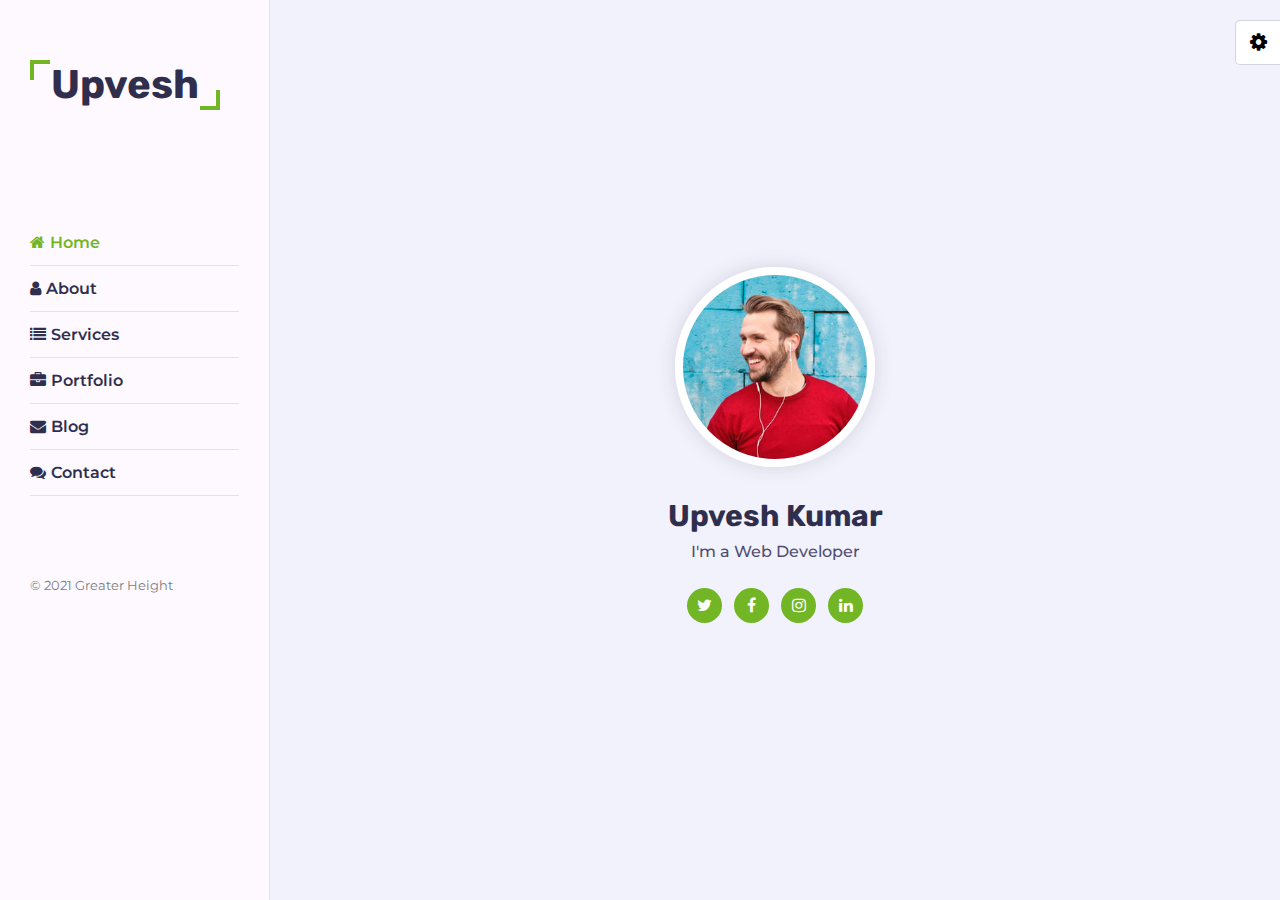
<file: index.html>
<!-- PART : CREATE LINKS TO SECTIONS, HIDE AND SHOW SIDEBAR, PAGE LOADER -->
<!-- copy, past and rename style.css to style9.css inorder to remove .main-content class
   selector, modify .section class selector
  - add .aside and .section class selector onto @media (max-width: 1199px) {} Responsive 
  inorder to remove the nav aside bar
  -->
<!DOCTYPE html>
<html lang="en">
  <head>
    <meta charset="UTF-8" />
    <meta http-equiv="X-UA-Compatible" content="IE=edge" />
    <meta name="viewport" content="width=device-width, initial-scale=1.0" />
    <title>Personal Portfolio Template</title>
    <!-- css files -->
    <link rel="stylesheet" href="css/style9.css" type="text/css" />
    <link rel="stylesheet" href="css/skins/pink.css" type="text/css" />

    <!-- Live Style Switcher - Demo Only Start-->
    <link
      rel="stylesheet"
      class="alternate-style"
      title="pink"
      href="css/skins/pink.css"
      type="text/css"
      disabled
    />
    <link
      rel="stylesheet"
      class="alternate-style"
      title="blue"
      href="css/skins/blue.css"
      type="text/css"
      disabled
    />
    <link
      rel="stylesheet"
      class="alternate-style"
      title="orange"
      href="css/skins/orange.css"
      type="text/css"
      disabled
    />
    <link
      rel="stylesheet"
      class="alternate-style"
      title="yellow"
      href="css/skins/yellow.css"
      type="text/css"
      disabled
    />
    <link
      rel="stylesheet"
      class="alternate-style"
      title="green"
      href="css/skins/green.css"
      type="text/css"
    />
    <link rel="stylesheet" href="css/styleSwitcher.css" type="text/css" />
    <!-- Live Style Switcher - Demo Only End-->
    <!-- logo icon -->
    <link rel="icon" href="images/soundCloud.png" />
  </head>
  <body>
    <!-- Preloader Start -->
    <div class="preloader">
      <div class="loader"></div>
    </div>
    <!-- Preloader End -->

    <!-- Main Container Start -->
    <div class="main-container">
      <!-- Aside Start -->
      <div class="aside">
        <!-- Logo -->
        <div class="logo"><a href="#">Upvesh</a></div>

        <!-- Nav Toggler Btn -->
        <div class="nav-toggler">
          <span></span>
        </div>

        <!-- Nav -->
        <ul class="nav">
          <!-- google search font awesome icons cdn, click on Font Awesome - BootstrapCDN by MaxCDN, copy https://maxcdn.bootstrapcdn.com/font-awesome/4.7.0/css/font-awesome.min.css and past it in style.css at the top -->
          <li>
            <a href="#home" class="active"><i class="fa fa-home"></i>Home</a>
          </li>
          <li>
            <a href="#about"><i class="fa fa-user"></i>About</a>
          </li>
          <li>
            <a href="#services"><i class="fa fa-list"></i>Services</a>
          </li>
          <li>
            <a href="#portfolio"><i class="fa fa-briefcase"></i>Portfolio</a>
          </li>
          <li>
            <a href="#blog"><i class="fa fa-envelope"></i>Blog</a>
          </li>
          <li>
            <a href="#contact"><i class="fa fa-comments"></i>Contact</a>
          </li>
        </ul>

        <!-- Copyright -->
        <div class="copyright-text">&copy; 2021 Greater Height</div>
      </div>
      <!-- Aside End -->

      <!-- Main Content Start -->
      <div class="main-content">
        <!-- Home Secton Start -->
        <section class="home section active" id="home">
          <!--data-section-index="0" its section 0-->
          <div class="container">
            <div class="intro">
              <img src="images/about.jpg" alt="profile" class="shadow-dark" />
              <h1>Upvesh Kumar</h1>
              <p>I'm a Web Developer</p>
              <div class="social-links">
                <a href="#"><i class="fa fa-twitter"></i></a>
                <a href="#"><i class="fa fa-facebook"></i></a>
                <a href="#"><i class="fa fa-instagram"></i></a>
                <a href="#"><i class="fa fa-linkedin"></i></a>
              </div>
            </div>
          </div>
        </section>
        <!-- Home Secton End -->

        <!-- About Section Start -->
        <section class="about section" id="about">
          <!--data-section-index="1" its section 1-->
          <div class="container">
            <div class="row">
              <div class="section-title padd-15">
                <h2>About Me</h2>
              </div>
            </div>

            <div class="row">
              <div class="about-content padd-15">
                <div class="row">
                  <div class="about-text padd-15">
                    <h3>I'm Upvesh Kumar and <span>Web Developer</span></h3>
                    <p>
                      Hi! My name is Upvesh Kumar. I am a Web Developber, and
                      I'm very passionate and dedicated to my work. With 10
                      years experience as a professional Web Developer, I have
                      acquired the skills and knowledge necessary to make your
                      project a success. I enjoy every step of the design
                      process from discusion and collaboration.
                    </p>
                  </div>
                </div>

                <div class="row">
                  <div class="personal-info padd-15">
                    <!-- Personal Info -->
                    <div class="row">
                      <div class="info-item padd-15">
                        <p>Birthday: <span>5 June 1992</span></p>
                      </div>
                      <div class="info-item padd-15">
                        <p>Age: <span>28</span></p>
                      </div>
                      <div class="info-item padd-15">
                        <p>Website: <span>www.domain.com</span></p>
                      </div>
                      <div class="info-item padd-15">
                        <p>Email: <span>info@gmail.com</span></p>
                      </div>
                      <div class="info-item padd-15">
                        <p>Degree: <span>M.Tech</span></p>
                      </div>
                      <div class="info-item padd-15">
                        <p>Phone: <span>+91 8800 000 000</span></p>
                      </div>
                      <div class="info-item padd-15">
                        <p>City: <span>Lagos Island</span></p>
                      </div>
                      <div class="info-item padd-15">
                        <p>Freelance: <span>Available</span></p>
                      </div>
                    </div>
                    <div class="row">
                      <div class="buttons padd-15">
                        <a
                          href="https://drive.google.com/file/d/1E1ZxzXi1HqiQwcCgQ0VKHWBvUz5_FeH6/view?usp=sharing"
                          target="_"
                          class="btn"
                        >
                          Download CV
                        </a>
                        <a
                          href="#contact"
                          data-section-index="1"
                          class="btn hire-me"
                          >Hire Me</a
                        >
                      </div>
                    </div>
                  </div>
                  <div class="skills padd-15">
                    <div class="row">
                      <div class="skill-item padd-15">
                        <h5>Javascript</h5>
                        <div class="progress">
                          <div class="progress-in" style="width: 76%"></div>
                          <div class="skill-percent">76%</div>
                        </div>
                      </div>
                      <div class="skill-item padd-15">
                        <h5>Wordpress</h5>
                        <div class="progress">
                          <div class="progress-in" style="width: 90%"></div>
                          <div class="skill-percent">90%</div>
                        </div>
                      </div>
                      <div class="skill-item padd-15">
                        <h5>Java</h5>
                        <div class="progress">
                          <div class="progress-in" style="width: 80%"></div>
                          <div class="skill-percent">80%</div>
                        </div>
                      </div>
                      <div class="skill-item padd-15">
                        <h5>Bootstrap</h5>
                        <div class="progress">
                          <div class="progress-in" style="width: 60%"></div>
                          <div class="skill-percent">60%</div>
                        </div>
                      </div>
                    </div>
                  </div>
                </div>

                <div class="row">
                  <div class="education padd-15">
                    <h3 class="title">Education</h3>
                    <div class="row">
                      <div class="timeline-box">
                        <div class="timeline shadow-dark">
                          <!-- timeline item start -->
                          <div class="timeline-item">
                            <div class="circle-dot"></div>
                            <h6 class="timeline-date">
                              <i class="fa fa-calendar"></i> 2013 - 2015
                            </h6>
                            <h4 class="timeline-title">
                              Master in Computer Science
                            </h4>
                            <p class="timeline-text">
                              Lorem ipsum dolor sit amet, consectetur adipiscing
                              elit. Quisque scelerisque diam non nisi semper, et
                              elementum lorem ornare.
                            </p>
                          </div>
                          <!-- timeline item end -->
                          <!-- timeline item start -->
                          <div class="timeline-item">
                            <div class="circle-dot"></div>
                            <h6 class="timeline-date">
                              <i class="fa fa-calendar"></i> 2011 - 2013
                            </h6>
                            <h4 class="timeline-title">
                              Studied At Delhi University
                            </h4>
                            <p class="timeline-text">
                              Lorem ipsum dolor sit amet, consectetur adipiscing
                              elit. Quisque scelerisque diam non nisi semper, et
                              elementum lorem ornare.
                            </p>
                          </div>
                          <!-- timeline item end -->
                          <!-- timeline item start -->
                          <div class="timeline-item">
                            <div class="circle-dot"></div>
                            <h6 class="timeline-date">
                              <i class="fa fa-calendar"></i> 2008 - 2011
                            </h6>
                            <h4 class="timeline-title">Bachelor Degree</h4>
                            <p class="timeline-text">
                              Lorem ipsum dolor sit amet, consectetur adipiscing
                              elit. Quisque scelerisque diam non nisi semper, et
                              elementum lorem ornare.
                            </p>
                          </div>
                          <!-- timeline item end -->
                        </div>
                      </div>
                    </div>
                  </div>
                  <div class="experience padd-15">
                    <h3 class="title">Experience</h3>
                    <div class="row">
                      <div class="timeline-box">
                        <div class="timeline shadow-dark">
                          <!-- timeline item start -->
                          <div class="timeline-item">
                            <div class="circle-dot"></div>
                            <h6 class="timeline-date">
                              <i class="fa fa-calendar"></i> 2013 - 2015
                            </h6>
                            <h4 class="timeline-title">Backend Developer</h4>
                            <p class="timeline-text">
                              Lorem ipsum dolor sit amet, consectetur adipiscing
                              elit. Quisque scelerisque diam non nisi semper, et
                              elementum lorem ornare.
                            </p>
                          </div>
                          <!-- timeline item end -->
                          <!-- timeline item start -->
                          <div class="timeline-item">
                            <div class="circle-dot"></div>
                            <h6 class="timeline-date">
                              <i class="fa fa-calendar"></i> 2011 - 2013
                            </h6>
                            <h4 class="timeline-title">Frontend Developer</h4>
                            <p class="timeline-text">
                              Lorem ipsum dolor sit amet, consectetur adipiscing
                              elit. Quisque scelerisque diam non nisi semper, et
                              elementum lorem ornare.
                            </p>
                          </div>
                          <!-- timeline item end -->
                          <!-- timeline item start -->
                          <div class="timeline-item">
                            <div class="circle-dot"></div>
                            <h6 class="timeline-date">
                              <i class="fa fa-calendar"></i> 2008 - 2011
                            </h6>
                            <h4 class="timeline-title">Graphic Designer</h4>
                            <p class="timeline-text">
                              Lorem ipsum dolor sit amet, consectetur adipiscing
                              elit. Quisque scelerisque diam non nisi semper, et
                              elementum lorem ornare.
                            </p>
                          </div>
                          <!-- timeline item end -->
                        </div>
                      </div>
                    </div>
                  </div>
                </div>
              </div>
            </div>
          </div>
        </section>
        <!-- About Section End -->

        <!-- Service Section Start -->
        <section class="service section" id="services">
          <div class="container">
            <div class="row">
              <div class="section-title padd-15">
                <h2>Services</h2>
              </div>
            </div>

            <div class="row">
              <!-- Service Item Start -->
              <div class="service-item padd-15">
                <div class="service-item-inner">
                  <div class="icon"><i class="fa fa-laptop"></i></div>
                  <h4>Web Design</h4>
                  <p>
                    Lorem Ipsum is simply dummy text of the printing and
                    typesetting industry Lorem Ipsum.
                  </p>
                </div>
              </div>
              <!-- Service Item End -->
              <!-- Service Item Start -->
              <div class="service-item padd-15">
                <div class="service-item-inner">
                  <div class="icon"><i class="fa fa-photo"></i></div>
                  <h4>Photography</h4>
                  <p>
                    Lorem Ipsum is simply dummy text of the printing and
                    typesetting industry Lorem Ipsum.
                  </p>
                </div>
              </div>
              <!-- Service Item End -->
              <!-- Service Item Start -->
              <div class="service-item padd-15">
                <div class="service-item-inner">
                  <div class="icon"><i class="fa fa-code"></i></div>
                  <h4>Web Development</h4>
                  <p>
                    Lorem Ipsum is simply dummy text of the printing and
                    typesetting industry Lorem Ipsum.
                  </p>
                </div>
              </div>
              <!-- Service Item End -->
              <!-- Service Item Start -->
              <div class="service-item padd-15">
                <div class="service-item-inner">
                  <div class="icon"><i class="fa fa-film"></i></div>
                  <h4>Video Editing</h4>
                  <p>
                    Lorem Ipsum is simply dummy text of the printing and
                    typesetting industry Lorem Ipsum.
                  </p>
                </div>
              </div>
              <!-- Service Item End -->
              <!-- Service Item Start -->
              <div class="service-item padd-15">
                <div class="service-item-inner">
                  <div class="icon"><i class="fa fa-rocket"></i></div>
                  <h4>Seo Optimization</h4>
                  <p>
                    Lorem Ipsum is simply dummy text of the printing and
                    typesetting industry Lorem Ipsum.
                  </p>
                </div>
              </div>
              <!-- Service Item End -->
              <!-- Service Item Start -->
              <div class="service-item padd-15">
                <div class="service-item-inner">
                  <div class="icon"><i class="fa fa-paint-brush"></i></div>
                  <h4>Logo Design</h4>
                  <p>
                    Lorem Ipsum is simply dummy text of the printing and
                    typesetting industry Lorem Ipsum.
                  </p>
                </div>
              </div>
              <!-- Service Item End -->
            </div>
          </div>
        </section>
        <!-- Service Section End -->

        <!-- Portfolio Section Start -->
        <section class="portfolio section" id="portfolio">
          <div class="container">
            <div class="row">
              <div class="section-title padd-15">
                <h2>Portfolio</h2>
              </div>
            </div>

            <div class="row">
              <div class="portfolio-filter padd-15">
                <button type="button" class="active" data-filter="all">
                  All
                </button>
                <button type="button" data-filter="web-design">
                  Web Design
                </button>
                <button type="button" data-filter="photography">
                  Photography
                </button>
                <button type="button" data-filter="wordpress">Wordpress</button>
              </div>
            </div>

            <div class="row">
              <!-- Portfolio Item Start -->
              <div class="portfolio-item padd-15" data-category="web-design">
                <div class="portfolio-item-inner">
                  <div class="portfolio-img">
                    <img src="images/portfolio/1.jpg" alt="portfolio" />
                  </div>
                  <div class="portfolio-info">
                    <h4>Web Design</h4>
                    <div class="icon">
                      <a
                        href="https://restaurant072021.netlify.app/"
                        target="_blank"
                      >
                        <i class="fa fa-link"></i>
                      </a>
                    </div>
                  </div>
                </div>
              </div>
              <!-- Portfolio Item End -->
              <!-- Portfolio Item Start -->
              <div class="portfolio-item padd-15" data-category="wordpress">
                <div class="portfolio-item-inner shadow-dark">
                  <div class="portfolio-img">
                    <img src="images/portfolio/2.jpg" alt="portfolio" />
                  </div>
                  <div class="portfolio-info">
                    <h4>Wordpress</h4>
                    <div class="icon">
                      <a
                        href="https://weddingwebsite22082021.netlify.app/"
                        target="_blank"
                      >
                        <i class="fa fa-link"></i>
                      </a>
                    </div>
                  </div>
                </div>
              </div>
              <!-- Portfolio Item End -->
              <!-- Portfolio Item Start -->
              <div class="portfolio-item padd-15" data-category="web-design">
                <div class="portfolio-item-inner shadow-dark">
                  <div class="portfolio-img">
                    <img src="images/portfolio/3.jpg" alt="portfolio" />
                  </div>
                  <div class="portfolio-info">
                    <h4>Web Design</h4>
                    <div class="icon">
                      <a
                        href="https://portfolio-peronal.netlify.app/"
                        target="_blank"
                      >
                        <i class="fa fa-link"></i>
                      </a>
                    </div>
                  </div>
                </div>
              </div>
              <!-- Portfolio Item End -->
              <!-- Portfolio Item Start -->
              <div class="portfolio-item padd-15" data-category="photography">
                <div class="portfolio-item-inner shadow-dark">
                  <div class="portfolio-img">
                    <img src="images/portfolio/4.jpg" alt="portfolio" />
                  </div>
                  <div class="portfolio-info">
                    <h4>Photography</h4>
                    <div class="icon">
                      <a
                        href="https://weddingwebsite22082021.netlify.app/"
                        target="_blank"
                      >
                        <i class="fa fa-link"></i>
                      </a>
                    </div>
                  </div>
                </div>
              </div>
              <!-- Portfolio Item End -->
              <!-- Portfolio Item Start -->
              <div class="portfolio-item padd-15" data-category="wordpress">
                <div class="portfolio-item-inner shadow-dark">
                  <div class="portfolio-img">
                    <img src="images/portfolio/5.jpg" alt="portfolio" />
                  </div>
                  <div class="portfolio-info">
                    <h4>Wordpress</h4>
                    <div class="icon">
                      <a
                        href="https://restaurant072021.netlify.app/"
                        target="_blank"
                      >
                        <i class="fa fa-link"></i>
                      </a>
                    </div>
                  </div>
                </div>
              </div>
              <!-- Portfolio Item End -->
              <!-- Portfolio Item Start -->
              <div class="portfolio-item padd-15" data-category="web-design">
                <div class="portfolio-item-inner shadow-dark">
                  <div class="portfolio-img">
                    <img src="images/portfolio/6.jpg" alt="portfolio" />
                  </div>
                  <div class="portfolio-info">
                    <h4>Web Design</h4>
                    <div class="icon">
                      <a
                        href="https://weddingwebsite22082021.netlify.app/"
                        target="_blank"
                      >
                        <i class="fa fa-link"></i>
                      </a>
                    </div>
                  </div>
                </div>
              </div>
              <!-- Portfolio Item End -->
            </div>
          </div>
        </section>
        <!-- Portfolio Section End -->

        <!-- Blog Section Start -->
        <section class="blog section" id="blog">
          <div class="container">
            <div class="row">
              <div class="section-title padd-15">
                <h2>Latest Blog</h2>
              </div>
            </div>

            <div class="row">
              <!-- Blog Item Start -->
              <div class="blog-item padd-15">
                <div class="blog-item-inner shadow-dark">
                  <div class="blog-img">
                    <img src="images/blog/1.jpg" alt="blog" />
                    <div class="blog-date">4 June 2021</div>
                  </div>
                  <div class="blog-info">
                    <h4 class="blog-title">Responsive Web Design</h4>
                    <p class="blog-description">
                      Lorem ipsum dolor sit amet, consectetur adipiscing elit.
                      Dolore, porro rem quod illo quam, eum alias id,
                      repellendus magni, quas.
                    </p>
                    <p class="blog-tags">
                      Tags: <a href="#">Html</a>, <a href="">css</a>
                    </p>
                  </div>
                </div>
              </div>
              <!-- Blog Item End -->
              <!-- Blog Item Start -->
              <div class="blog-item padd-15">
                <div class="blog-item-inner shadow-dark">
                  <div class="blog-img">
                    <img src="images/blog/2.jpg" alt="blog" />
                    <div class="blog-date">4 June 2021</div>
                  </div>
                  <div class="blog-info">
                    <h4 class="blog-title">Creative Slideshow</h4>
                    <p class="blog-description">
                      Lorem ipsum dolor sit amet, consectetur adipiscing elit.
                      Dolore, porro rem quod illo quam, eum alias id,
                      repellendus magni, quas.
                    </p>
                    <p class="blog-tags">
                      Tags: <a href="#">Html</a>, <a href="">Javascript</a>
                    </p>
                  </div>
                </div>
              </div>
              <!-- Blog Item End -->
              <!-- Blog Item Start -->
              <div class="blog-item padd-15">
                <div class="blog-item-inner shadow-dark">
                  <div class="blog-img">
                    <img src="images/blog/3.jpg" alt="blog" />
                    <div class="blog-date">4 June 2021</div>
                  </div>
                  <div class="blog-info">
                    <h4 class="blog-title">Responsive Web Design</h4>
                    <p class="blog-description">
                      Lorem ipsum dolor sit amet, consectetur adipiscing elit.
                      Dolore, porro rem quod illo quam, eum alias id,
                      repellendus magni, quas.
                    </p>
                    <p class="blog-tags">Tags: <a href="#">Javascript</a></p>
                  </div>
                </div>
              </div>
              <!-- Blog Item End -->
            </div>
          </div>
        </section>
        <!-- Blog Section End -->

        <!-- Contact Section Start -->
        <section class="contact section" id="contact">
          <div class="container">
            <div class="row">
              <div class="section-title padd-15">
                <h2>Contact Me</h2>
              </div>
            </div>
            <div class="row">
              <!-- contact-info-item start -->
              <div class="contact-info-item padd-15">
                <div class="icon"><i class="fa fa-phone"></i></div>
                <h4>Call Us On</h4>
                <p>+234 9009 888 222</p>
              </div>
              <!-- contact-info-item end -->
              <!-- contact-info-item start -->
              <div class="contact-info-item padd-15">
                <div class="icon"><i class="fa fa-map-marker"></i></div>
                <h4>Office</h4>
                <p>
                  51B, Okepopo Street, Off Alot, Lagos Island, Lagos - Nigeria.
                </p>
              </div>
              <!-- contact-info-item end -->
              <!-- contact-info-item start -->
              <div class="contact-info-item padd-15">
                <div class="icon"><i class="fa fa-envelope"></i></div>
                <h4>Email</h4>
                <p>greaterheightscomputer@gmail.com</p>
              </div>
              <!-- contact-info-item end -->
            </div>

            <!-- Contact Form Start -->
            <div class="row">
              <!-- redirect user to your website after submitting to Google sheets Start -->
              <script type="text/javascript">
                var submitted = false;
              </script>
              <iframe
                name="hidden_iframe"
                id="hidden_iframe"
                style="display: none"
                onload="if(submitted) {window.location='https://portfolio-peronal.netlify.app/';}"
              ></iframe>
              <!-- redirect user to your website after submitting to Google sheets end -->

              <form
                class="contact-form padd-15"
                action="https://docs.google.com/forms/u/0/d/e/1FAIpQLSfhiyv2pHDiaZUtjwnLbJyT066ewdQkUVYrgFS3At0z9AOnzQ/formResponse"
                method="POST"
                target="hidden_iframe"
                onsubmit="submitted=true"
              >
                <div class="row">
                  <div class="form-item col-6 padd-15">
                    <div class="form-group">
                      <input
                        type="text"
                        class="form-control"
                        placeholder="Name*"
                        name="entry.1882135875"
                      />
                    </div>
                  </div>
                  <div class="form-item col-6 padd-15">
                    <div class="form-group">
                      <input
                        type="text"
                        class="form-control"
                        placeholder="Email*"
                        name="entry.1687057669"
                      />
                    </div>
                  </div>
                </div>
                <div class="row">
                  <div class="form-item col-12 padd-15">
                    <div class="form-group">
                      <input
                        type="text"
                        class="form-control"
                        placeholder="Subject*"
                        name="entry.116267900"
                      />
                    </div>
                  </div>
                </div>
                <div class="row">
                  <div class="form-item col-12 padd-15">
                    <div class="form-group">
                      <textarea
                        type="text"
                        class="form-control"
                        placeholder="Your Message..."
                        name="entry.1106039599"
                      ></textarea>
                    </div>
                  </div>
                </div>
                <div class="row">
                  <div class="col-12 padd-15">
                    <button type="submit" class="btn">Send Message</button>
                  </div>
                </div>
              </form>
            </div>
            <!-- Contact Form End -->
          </div>
        </section>
        <!-- Contact Section End -->
      </div>
      <!-- Main Content End -->
    </div>
    <!-- Main Container End -->

    <!-- Lightbox Start -->
    <!--<div class="lightbox open"> to manually style the lightbox  -->
    <div class="lightbox">
      <div class="lightbox-content">
        <div class="lightbox-close">&times;</div>
        <img
          src="images/portfolio/1.jpg"
          class="lightbox-img"
          onclick="nextItem()"
        />
        <div class="lightbox-caption">
          <!-- <div class="caption-text">Web Design</div>
          <div class="caption-counter">1 of 6</div> --><!--statically add Web Design and 1 of 6-->
          <div class="caption-text"></div>
          <div class="caption-counter"></div>
        </div>
      </div>
      <div class="lightbox-controls">
        <div class="prev-item" onclick="prevItem()">
          <i class="fa fa-angle-left"></i>
        </div>
        <div class="next-item" onclick="nextItem()">
          <i class="fa fa-angle-right"></i>
        </div>
      </div>
    </div>
    <!-- Lightbox End -->

    <!-- Live Style Switcher - Demo Only Start -->
    <div class="style-switcher">
      <div class="toggle-style-switcher">
        <i class="fa fa-cog fa-spin"></i>
      </div>
      <h5>Style Switcher</h5>
      <ul>
        <!-- <a href="javascript:void(0);"></a> an anchor tag href attribute with value of this href="javascript:void(0);" OR href="#" means prevent page refreshment -->
        <li>
          <a
            href="javascript:void(0);"
            title="pink"
            style="background-color: #ec1839"
            onclick="setActiveStyle('pink')"
          ></a>
        </li>
        <li>
          <a
            href="javascript:void(0);"
            title="blue"
            style="background-color: #2196f3"
            onclick="setActiveStyle('blue')"
          ></a>
        </li>
        <li>
          <a
            href="javascript:void(0);"
            title="orange"
            style="background-color: #fa5b0f"
            onclick="setActiveStyle('orange')"
          ></a>
        </li>
        <li>
          <a
            href="javascript:void(0);"
            title="yellow"
            style="background-color: #ffb400"
            onclick="setActiveStyle('yellow')"
          ></a>
        </li>
        <li>
          <a
            href="javascript:void(0);"
            title="green"
            style="background-color: #72b626"
            onclick="setActiveStyle('green')"
          ></a>
        </li>
      </ul>
      <h5>Body Skin</h5>
      <label>
        <input
          type="radio"
          class="body-skin"
          name="body-style"
          value="light"
          checked="true"
        />
        Light
      </label>
      <label>
        <input type="radio" class="body-skin" name="body-style" value="dark" />
        Dark
      </label>
    </div>
    <!-- Live Style Switcher - Demo Only End -->

    <!-- js -->
    <script src="js/script.js"></script>

    <!-- Live Style js - Demo Only -->
    <script src="js/styleSwitcher.js"></script>
  </body>
</html>
</file>
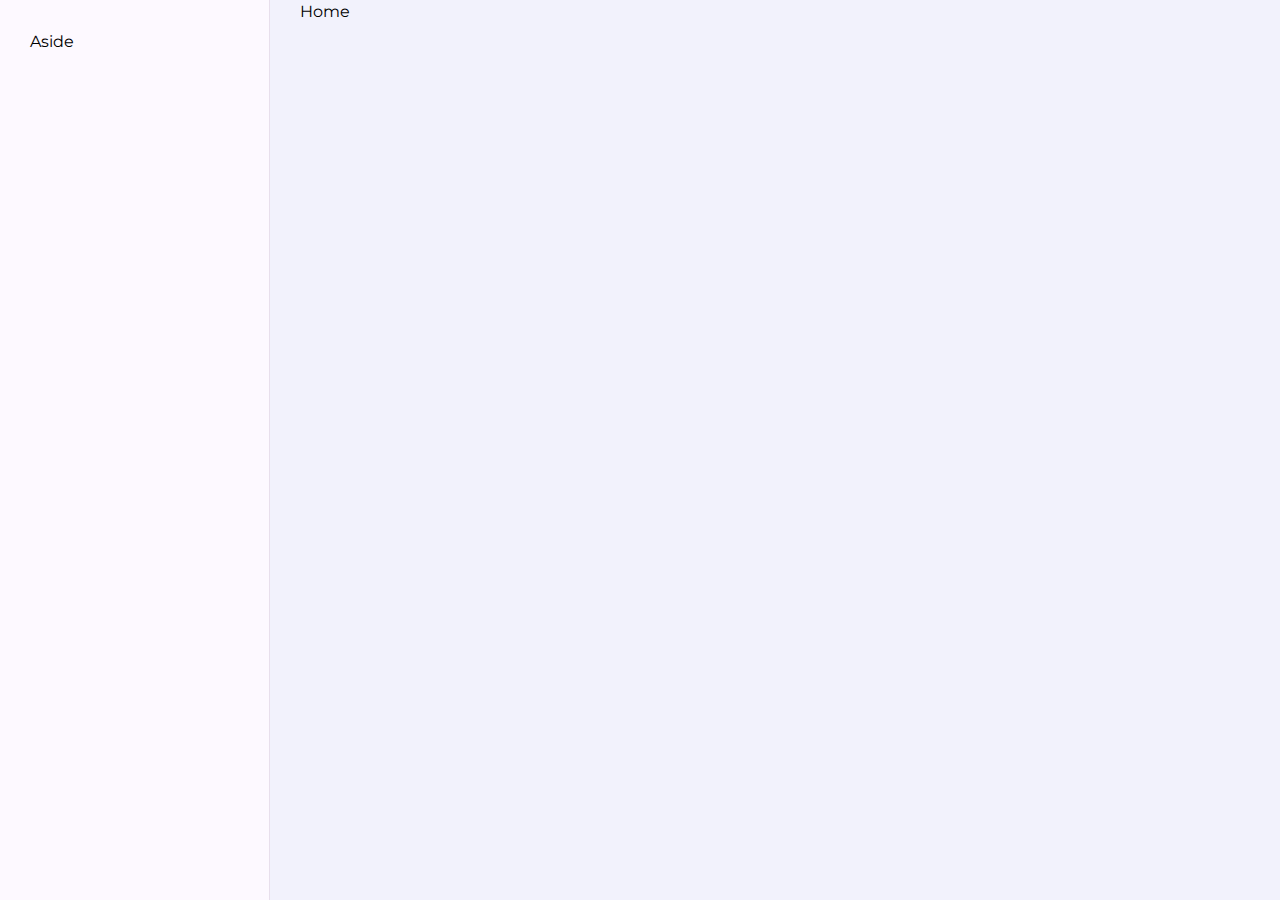
<file: index1a.html>
<!-- PART 1: HOME SECTION -->
<!DOCTYPE html>
<html lang="en">
  <head>
    <meta charset="UTF-8" />
    <meta http-equiv="X-UA-Compatible" content="IE=edge" />
    <meta name="viewport" content="width=device-width, initial-scale=1.0" />
    <title>Personal Portfolio Template</title>
    <!-- css files -->
    <link rel="stylesheet" href="css/style.css" type="text/css" />
    <link rel="stylesheet" href="css/skins/pink.css" type="text/css" />
  </head>
  <body>
    <!-- Main Container Start -->
    <div class="main-container">
      <!-- Aside Start -->
      <div class="aside">Aside</div>
      <!-- Aside End -->

      <!-- Main Content Start -->
      <div class="main-content">
        <!-- Home Secton Start -->
        <section class="home section">Home</section>
        <!-- Home Secton End -->
      </div>
      <!-- Main Content End -->
    </div>
    <!-- Main Container End -->
  </body>
</html>
</file>
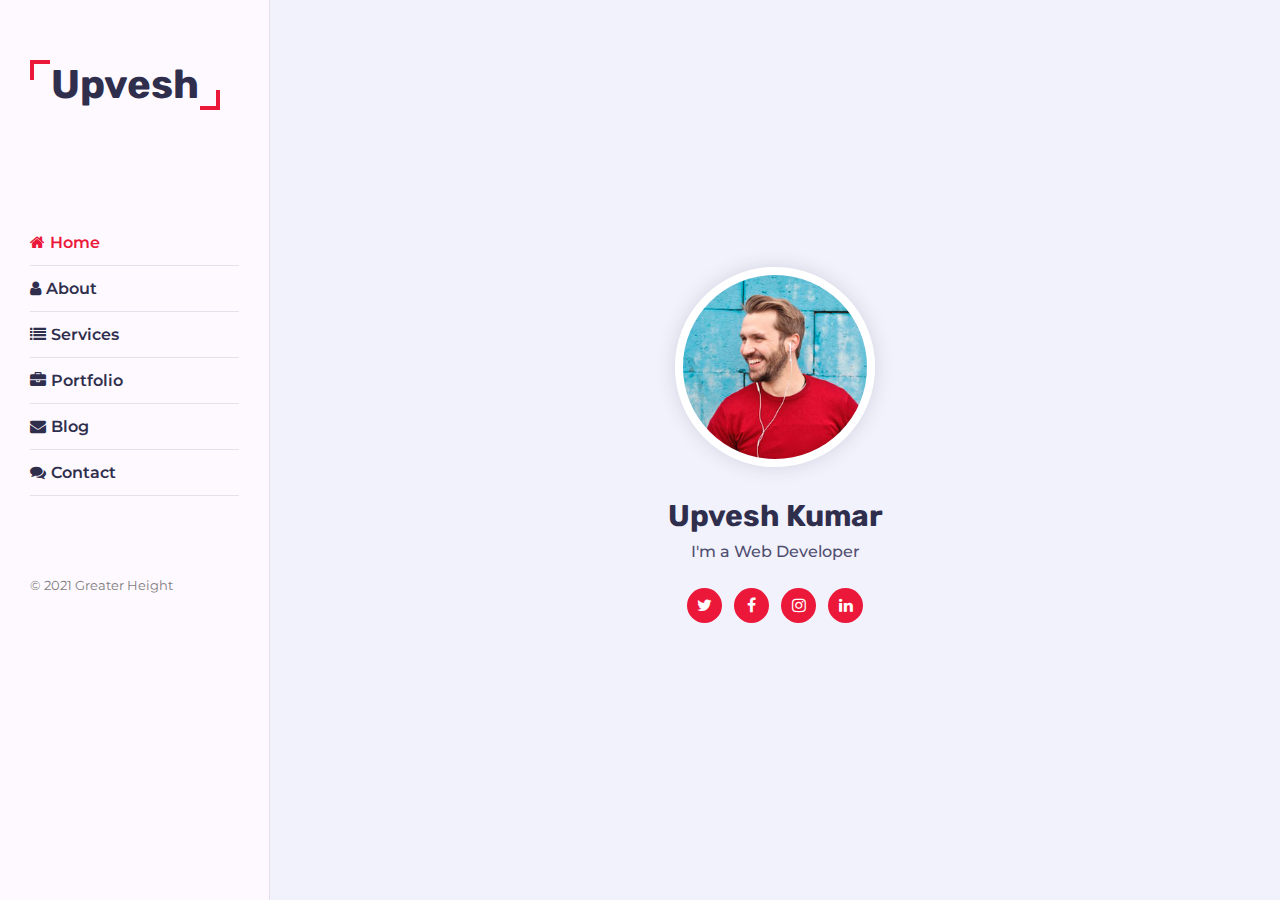
<file: index1b.html>
<!-- PART 1: HOME SECTION -->
<!DOCTYPE html>
<html lang="en">
  <head>
    <meta charset="UTF-8" />
    <meta http-equiv="X-UA-Compatible" content="IE=edge" />
    <meta name="viewport" content="width=device-width, initial-scale=1.0" />
    <title>Personal Portfolio Template</title>
    <!-- css files -->
    <link rel="stylesheet" href="css/style.css" type="text/css" />
    <link rel="stylesheet" href="css/skins/pink.css" type="text/css" />
    <link rel="icon" href="images/soundCloud.png" />
  </head>
  <body>
    <!-- Main Container Start -->
    <div class="main-container">
      <!-- Aside Start -->
      <div class="aside">
        <!-- Logo -->
        <div class="logo"><a href="#">Upvesh</a></div>

        <!-- Nav Toggler Btn -->
        <div class="nav-toggler">
          <span></span>
        </div>

        <!-- Nav -->
        <ul class="nav">
          <!-- google search font awesome icons cdn, click on Font Awesome - BootstrapCDN by MaxCDN, copy https://maxcdn.bootstrapcdn.com/font-awesome/4.7.0/css/font-awesome.min.css and past it in style.css at the top -->
          <li>
            <a href="#" class="active"><i class="fa fa-home"></i>Home</a>
          </li>
          <li>
            <a href="#"><i class="fa fa-user"></i>About</a>
          </li>
          <li>
            <a href="#"><i class="fa fa-list"></i>Services</a>
          </li>
          <li>
            <a href="#"><i class="fa fa-briefcase"></i>Portfolio</a>
          </li>
          <li>
            <a href="#"><i class="fa fa-envelope"></i>Blog</a>
          </li>
          <li>
            <a href="#"><i class="fa fa-comments"></i>Contact</a>
          </li>
        </ul>

        <!-- Copyright -->
        <div class="copyright-text">&copy; 2021 Greater Height</div>
      </div>
      <!-- Aside End -->

      <!-- Main Content Start -->
      <div class="main-content">
        <!-- Home Secton Start -->
        <section class="home section">
          <div class="container">
            <div class="intro">
              <img src="images/about.jpg" alt="profile" class="shadow-dark" />
              <h1>Upvesh Kumar</h1>
              <p>I'm a Web Developer</p>
              <div class="social-links">
                <a href="#"><i class="fa fa-twitter"></i></a>
                <a href="#"><i class="fa fa-facebook"></i></a>
                <a href="#"><i class="fa fa-instagram"></i></a>
                <a href="#"><i class="fa fa-linkedin"></i></a>
              </div>
            </div>
          </div>
        </section>
        <!-- Home Secton End -->
      </div>
      <!-- Main Content End -->
    </div>
    <!-- Main Container End -->
  </body>
</html>
</file>
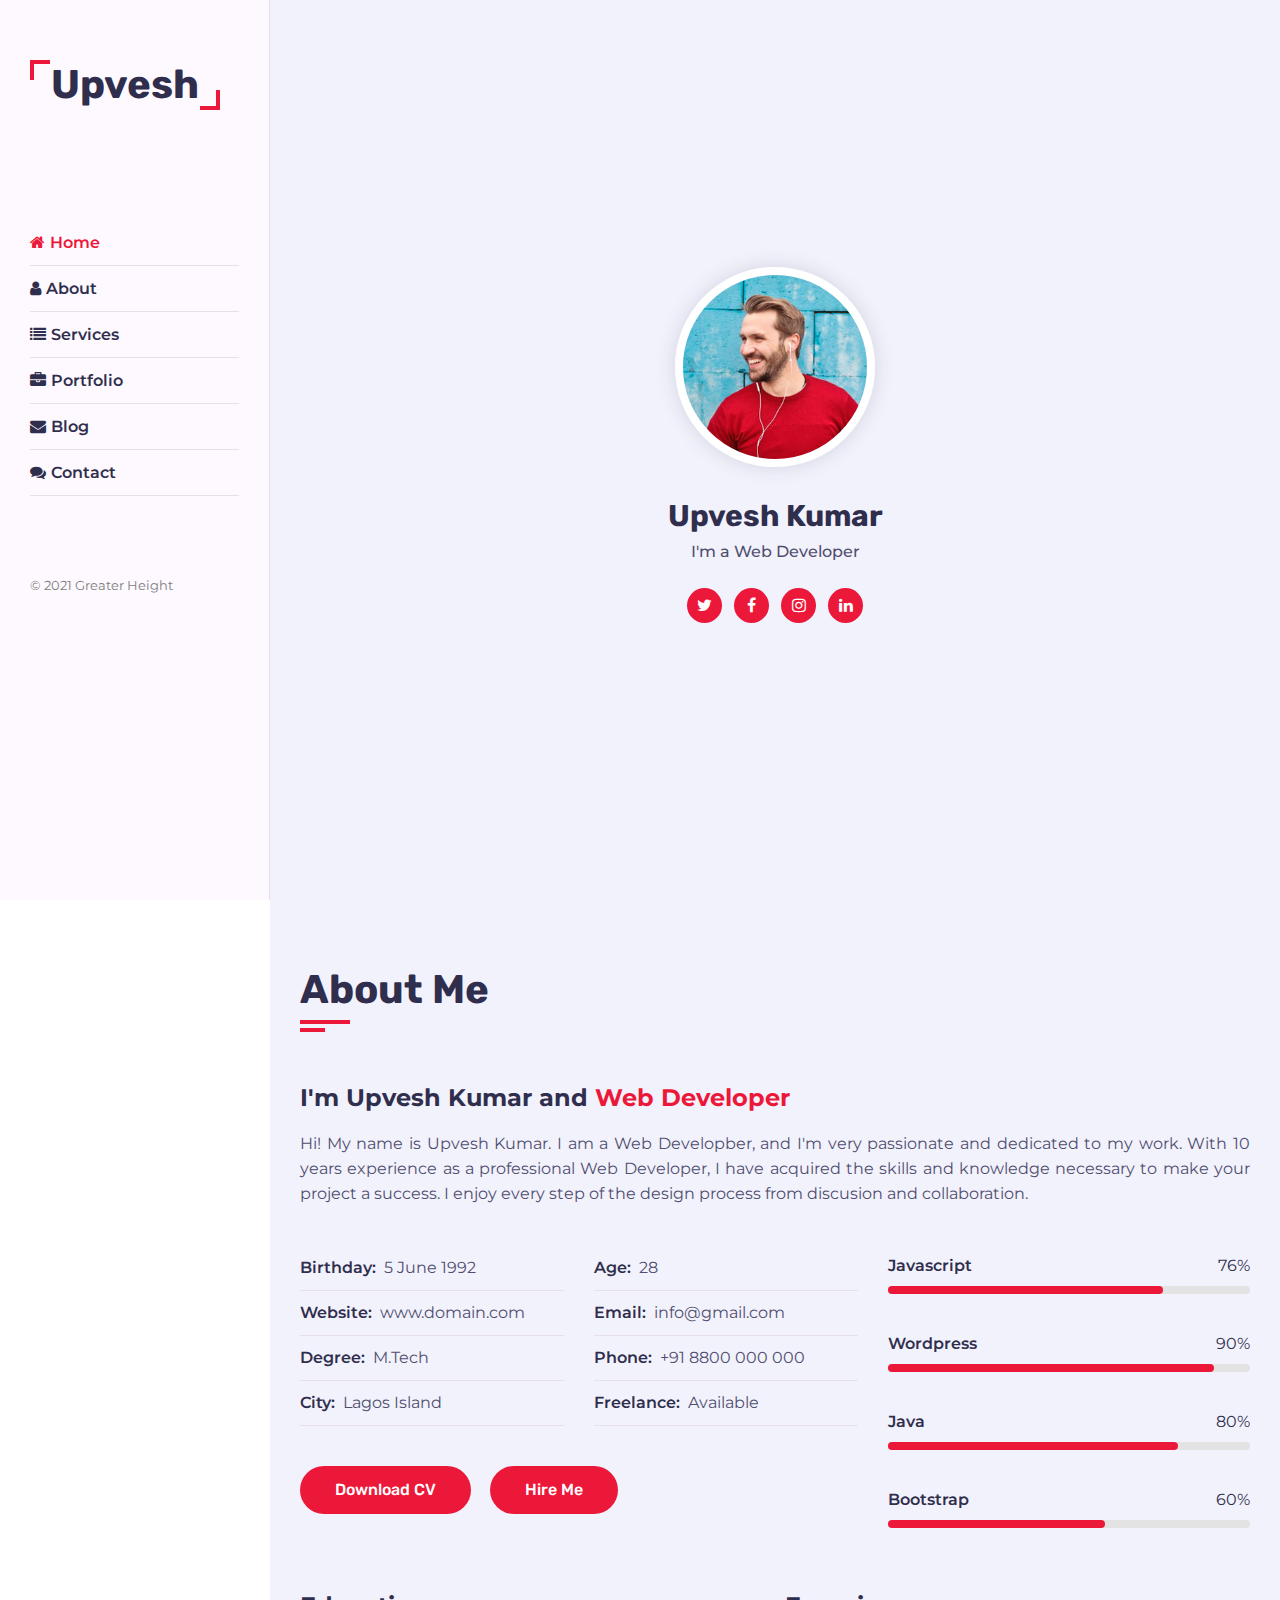
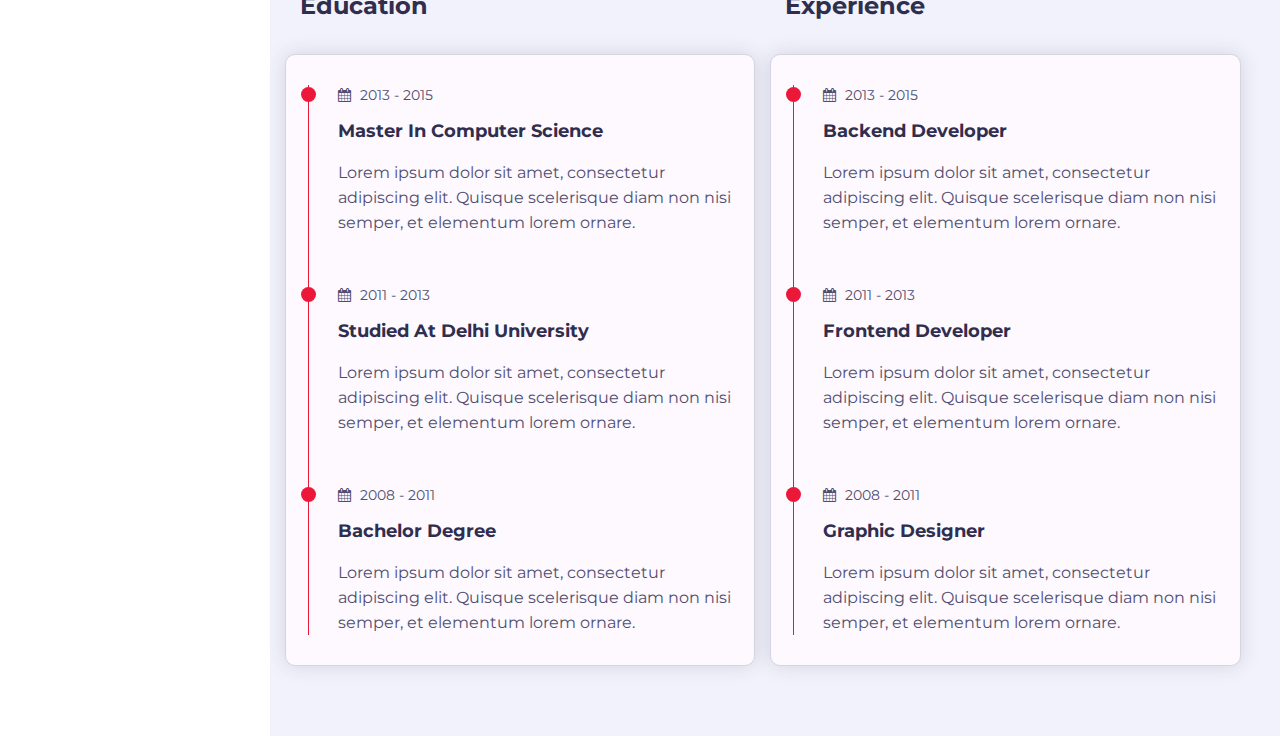
<file: index2.html>
<!-- PART 2: ABOUT SECTION -->
<!DOCTYPE html>
<html lang="en">
  <head>
    <meta charset="UTF-8" />
    <meta http-equiv="X-UA-Compatible" content="IE=edge" />
    <meta name="viewport" content="width=device-width, initial-scale=1.0" />
    <title>Personal Portfolio Template</title>
    <!-- css files -->
    <link rel="stylesheet" href="css/style.css" type="text/css" />
    <link rel="stylesheet" href="css/skins/pink.css" type="text/css" />
    <link rel="icon" href="images/soundCloud.png" />
  </head>
  <body>
    <!-- Main Container Start -->
    <div class="main-container">
      <!-- Aside Start -->
      <div class="aside">
        <!-- Logo -->
        <div class="logo"><a href="#">Upvesh</a></div>

        <!-- Nav Toggler Btn -->
        <div class="nav-toggler">
          <span></span>
        </div>

        <!-- Nav -->
        <ul class="nav">
          <!-- google search font awesome icons cdn, click on Font Awesome - BootstrapCDN by MaxCDN, copy https://maxcdn.bootstrapcdn.com/font-awesome/4.7.0/css/font-awesome.min.css and past it in style.css at the top -->
          <li>
            <a href="#" class="active"><i class="fa fa-home"></i>Home</a>
          </li>
          <li>
            <a href="#"><i class="fa fa-user"></i>About</a>
          </li>
          <li>
            <a href="#"><i class="fa fa-list"></i>Services</a>
          </li>
          <li>
            <a href="#"><i class="fa fa-briefcase"></i>Portfolio</a>
          </li>
          <li>
            <a href="#"><i class="fa fa-envelope"></i>Blog</a>
          </li>
          <li>
            <a href="#"><i class="fa fa-comments"></i>Contact</a>
          </li>
        </ul>

        <!-- Copyright -->
        <div class="copyright-text">&copy; 2021 Greater Height</div>
      </div>
      <!-- Aside End -->

      <!-- Main Content Start -->
      <div class="main-content">
        <!-- Home Secton Start -->
        <section class="home section">
          <div class="container">
            <div class="intro">
              <img src="images/about.jpg" alt="profile" class="shadow-dark" />
              <h1>Upvesh Kumar</h1>
              <p>I'm a Web Developer</p>
              <div class="social-links">
                <a href="#"><i class="fa fa-twitter"></i></a>
                <a href="#"><i class="fa fa-facebook"></i></a>
                <a href="#"><i class="fa fa-instagram"></i></a>
                <a href="#"><i class="fa fa-linkedin"></i></a>
              </div>
            </div>
          </div>
        </section>
        <!-- Home Secton End -->

        <!-- About Section Start -->
        <section class="about section">
          <div class="container">
            <div class="row">
              <div class="section-title padd-15">
                <h2>About Me</h2>
              </div>
            </div>

            <div class="row">
              <div class="about-content padd-15">
                <div class="row">
                  <div class="about-text padd-15">
                    <h3>I'm Upvesh Kumar and <span>Web Developer</span></h3>
                    <p>
                      Hi! My name is Upvesh Kumar. I am a Web Developber, and
                      I'm very passionate and dedicated to my work. With 10
                      years experience as a professional Web Developer, I have
                      acquired the skills and knowledge necessary to make your
                      project a success. I enjoy every step of the design
                      process from discusion and collaboration.
                    </p>
                  </div>
                </div>

                <div class="row">
                  <div class="personal-info padd-15">
                    <!-- Personal Info -->
                    <div class="row">
                      <div class="info-item padd-15">
                        <p>Birthday: <span>5 June 1992</span></p>
                      </div>
                      <div class="info-item padd-15">
                        <p>Age: <span>28</span></p>
                      </div>
                      <div class="info-item padd-15">
                        <p>Website: <span>www.domain.com</span></p>
                      </div>
                      <div class="info-item padd-15">
                        <p>Email: <span>info@gmail.com</span></p>
                      </div>
                      <div class="info-item padd-15">
                        <p>Degree: <span>M.Tech</span></p>
                      </div>
                      <div class="info-item padd-15">
                        <p>Phone: <span>+91 8800 000 000</span></p>
                      </div>
                      <div class="info-item padd-15">
                        <p>City: <span>Lagos Island</span></p>
                      </div>
                      <div class="info-item padd-15">
                        <p>Freelance: <span>Available</span></p>
                      </div>
                    </div>
                    <div class="row">
                      <div class="buttons padd-15">
                        <a
                          href="https://drive.google.com/file/d/1yD8SQd7ZeEyvfB_odbif1BahJvhy23hQ/view?usp=sharing"
                          target="_"
                          class="btn"
                        >
                          Download CV
                        </a>
                        <a href="#" class="btn">Hire Me</a>
                      </div>
                    </div>
                  </div>
                  <div class="skills padd-15">
                    <div class="row">
                      <div class="skill-item padd-15">
                        <h5>Javascript</h5>
                        <div class="progress">
                          <div class="progress-in" style="width: 76%"></div>
                          <div class="skill-percent">76%</div>
                        </div>
                      </div>
                      <div class="skill-item padd-15">
                        <h5>Wordpress</h5>
                        <div class="progress">
                          <div class="progress-in" style="width: 90%"></div>
                          <div class="skill-percent">90%</div>
                        </div>
                      </div>
                      <div class="skill-item padd-15">
                        <h5>Java</h5>
                        <div class="progress">
                          <div class="progress-in" style="width: 80%"></div>
                          <div class="skill-percent">80%</div>
                        </div>
                      </div>
                      <div class="skill-item padd-15">
                        <h5>Bootstrap</h5>
                        <div class="progress">
                          <div class="progress-in" style="width: 60%"></div>
                          <div class="skill-percent">60%</div>
                        </div>
                      </div>
                    </div>
                  </div>
                </div>

                <div class="row">
                  <div class="education padd-15">
                    <h3 class="title">Education</h3>
                    <div class="row">
                      <div class="timeline-box">
                        <div class="timeline shadow-dark">
                          <!-- timeline item start -->
                          <div class="timeline-item">
                            <div class="circle-dot"></div>
                            <h6 class="timeline-date">
                              <i class="fa fa-calendar"></i> 2013 - 2015
                            </h6>
                            <h4 class="timeline-title">
                              Master in Computer Science
                            </h4>
                            <p class="timeline-text">
                              Lorem ipsum dolor sit amet, consectetur adipiscing
                              elit. Quisque scelerisque diam non nisi semper, et
                              elementum lorem ornare.
                            </p>
                          </div>
                          <!-- timeline item end -->

                          <!-- timeline item start -->
                          <div class="timeline-item">
                            <div class="circle-dot"></div>
                            <h6 class="timeline-date">
                              <i class="fa fa-calendar"></i> 2011 - 2013
                            </h6>
                            <h4 class="timeline-title">
                              Studied At Delhi University
                            </h4>
                            <p class="timeline-text">
                              Lorem ipsum dolor sit amet, consectetur adipiscing
                              elit. Quisque scelerisque diam non nisi semper, et
                              elementum lorem ornare.
                            </p>
                          </div>
                          <!-- timeline item end -->

                          <!-- timeline item start -->
                          <div class="timeline-item">
                            <div class="circle-dot"></div>
                            <h6 class="timeline-date">
                              <i class="fa fa-calendar"></i> 2008 - 2011
                            </h6>
                            <h4 class="timeline-title">Bachelor Degree</h4>
                            <p class="timeline-text">
                              Lorem ipsum dolor sit amet, consectetur adipiscing
                              elit. Quisque scelerisque diam non nisi semper, et
                              elementum lorem ornare.
                            </p>
                          </div>
                          <!-- timeline item end -->
                        </div>
                      </div>
                    </div>
                  </div>
                  <div class="experience padd-15">
                    <h3 class="title">Experience</h3>
                    <div class="row">
                      <div class="timeline-box">
                        <div class="timeline shadow-dark">
                          <!-- timeline item start -->
                          <div class="timeline-item">
                            <div class="circle-dot"></div>
                            <h6 class="timeline-date">
                              <i class="fa fa-calendar"></i> 2013 - 2015
                            </h6>
                            <h4 class="timeline-title">Backend Developer</h4>
                            <p class="timeline-text">
                              Lorem ipsum dolor sit amet, consectetur adipiscing
                              elit. Quisque scelerisque diam non nisi semper, et
                              elementum lorem ornare.
                            </p>
                          </div>
                          <!-- timeline item end -->

                          <!-- timeline item start -->
                          <div class="timeline-item">
                            <div class="circle-dot"></div>
                            <h6 class="timeline-date">
                              <i class="fa fa-calendar"></i> 2011 - 2013
                            </h6>
                            <h4 class="timeline-title">Frontend Developer</h4>
                            <p class="timeline-text">
                              Lorem ipsum dolor sit amet, consectetur adipiscing
                              elit. Quisque scelerisque diam non nisi semper, et
                              elementum lorem ornare.
                            </p>
                          </div>
                          <!-- timeline item end -->

                          <!-- timeline item start -->
                          <div class="timeline-item">
                            <div class="circle-dot"></div>
                            <h6 class="timeline-date">
                              <i class="fa fa-calendar"></i> 2008 - 2011
                            </h6>
                            <h4 class="timeline-title">Graphic Designer</h4>
                            <p class="timeline-text">
                              Lorem ipsum dolor sit amet, consectetur adipiscing
                              elit. Quisque scelerisque diam non nisi semper, et
                              elementum lorem ornare.
                            </p>
                          </div>
                          <!-- timeline item end -->
                        </div>
                      </div>
                    </div>
                  </div>
                </div>
              </div>
            </div>
          </div>
        </section>
        <!-- About Section End -->
      </div>
      <!-- Main Content End -->
    </div>
    <!-- Main Container End -->
  </body>
</html>
</file>
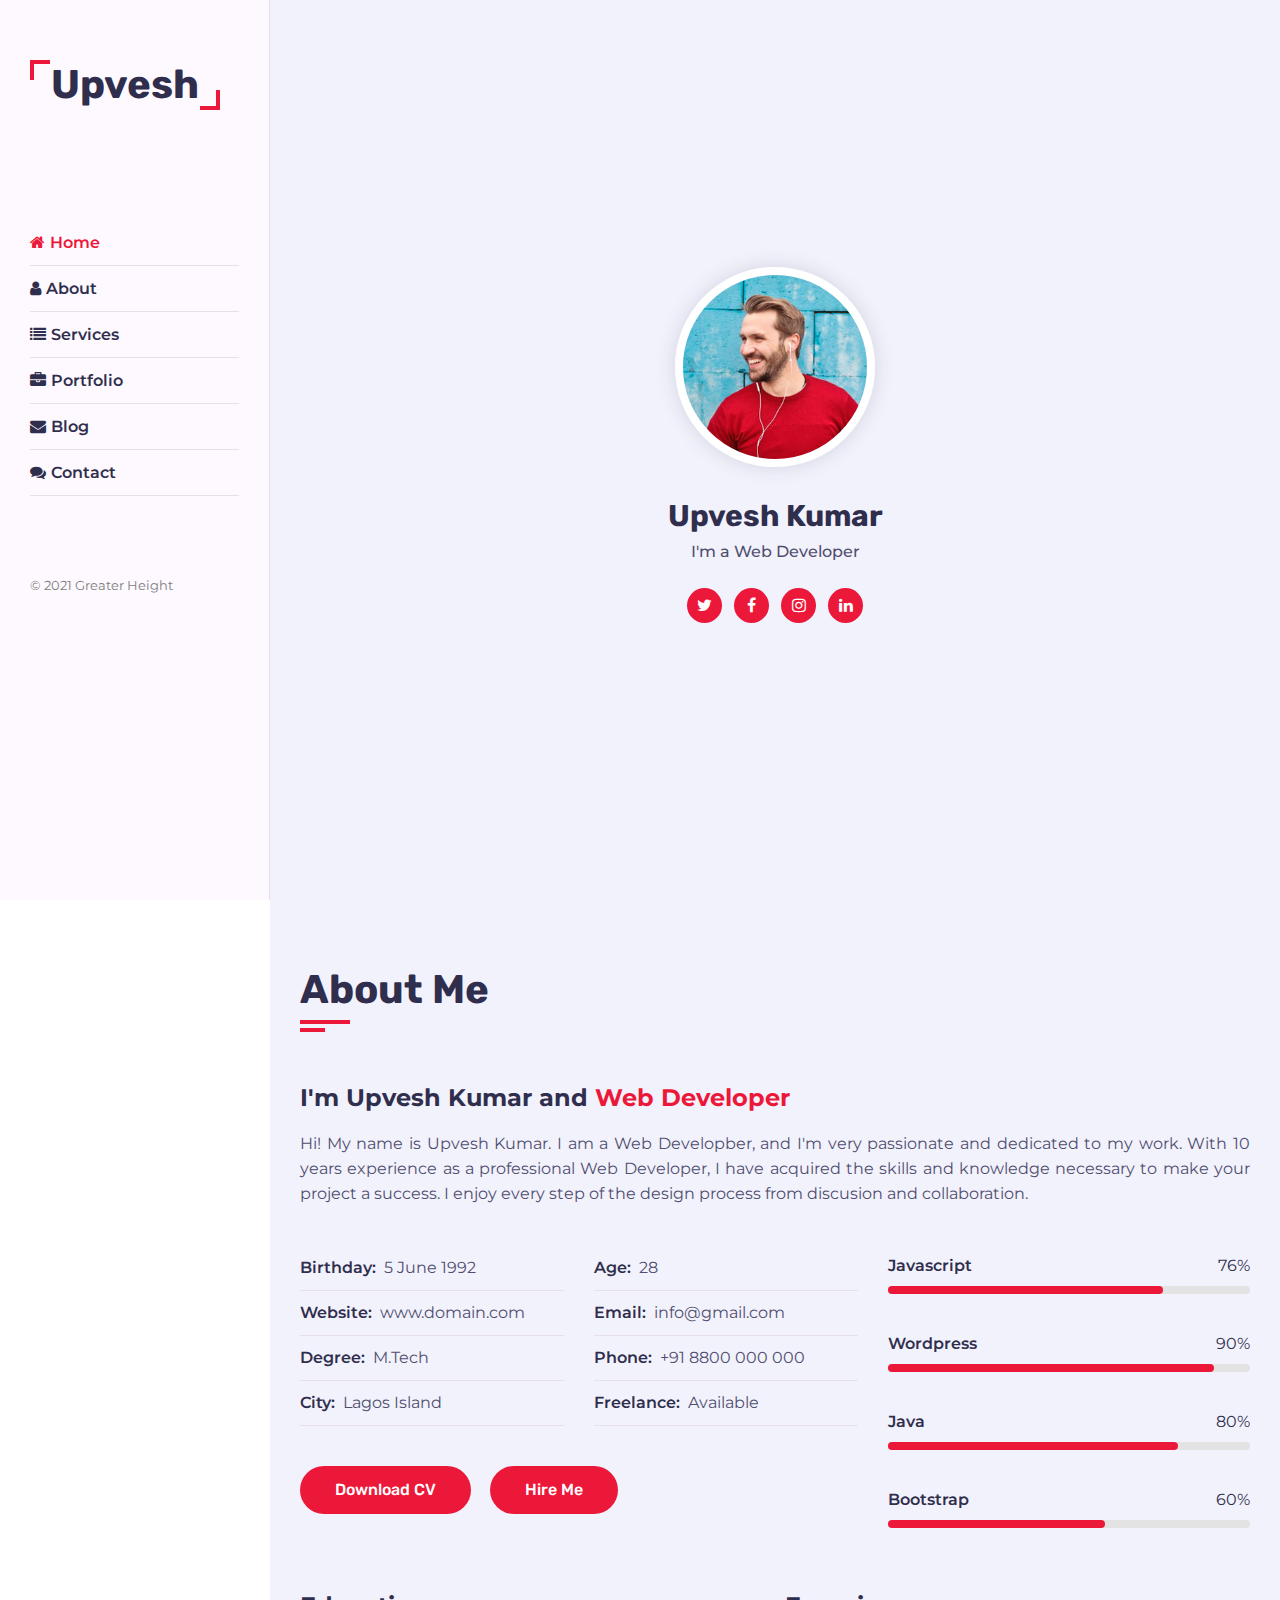
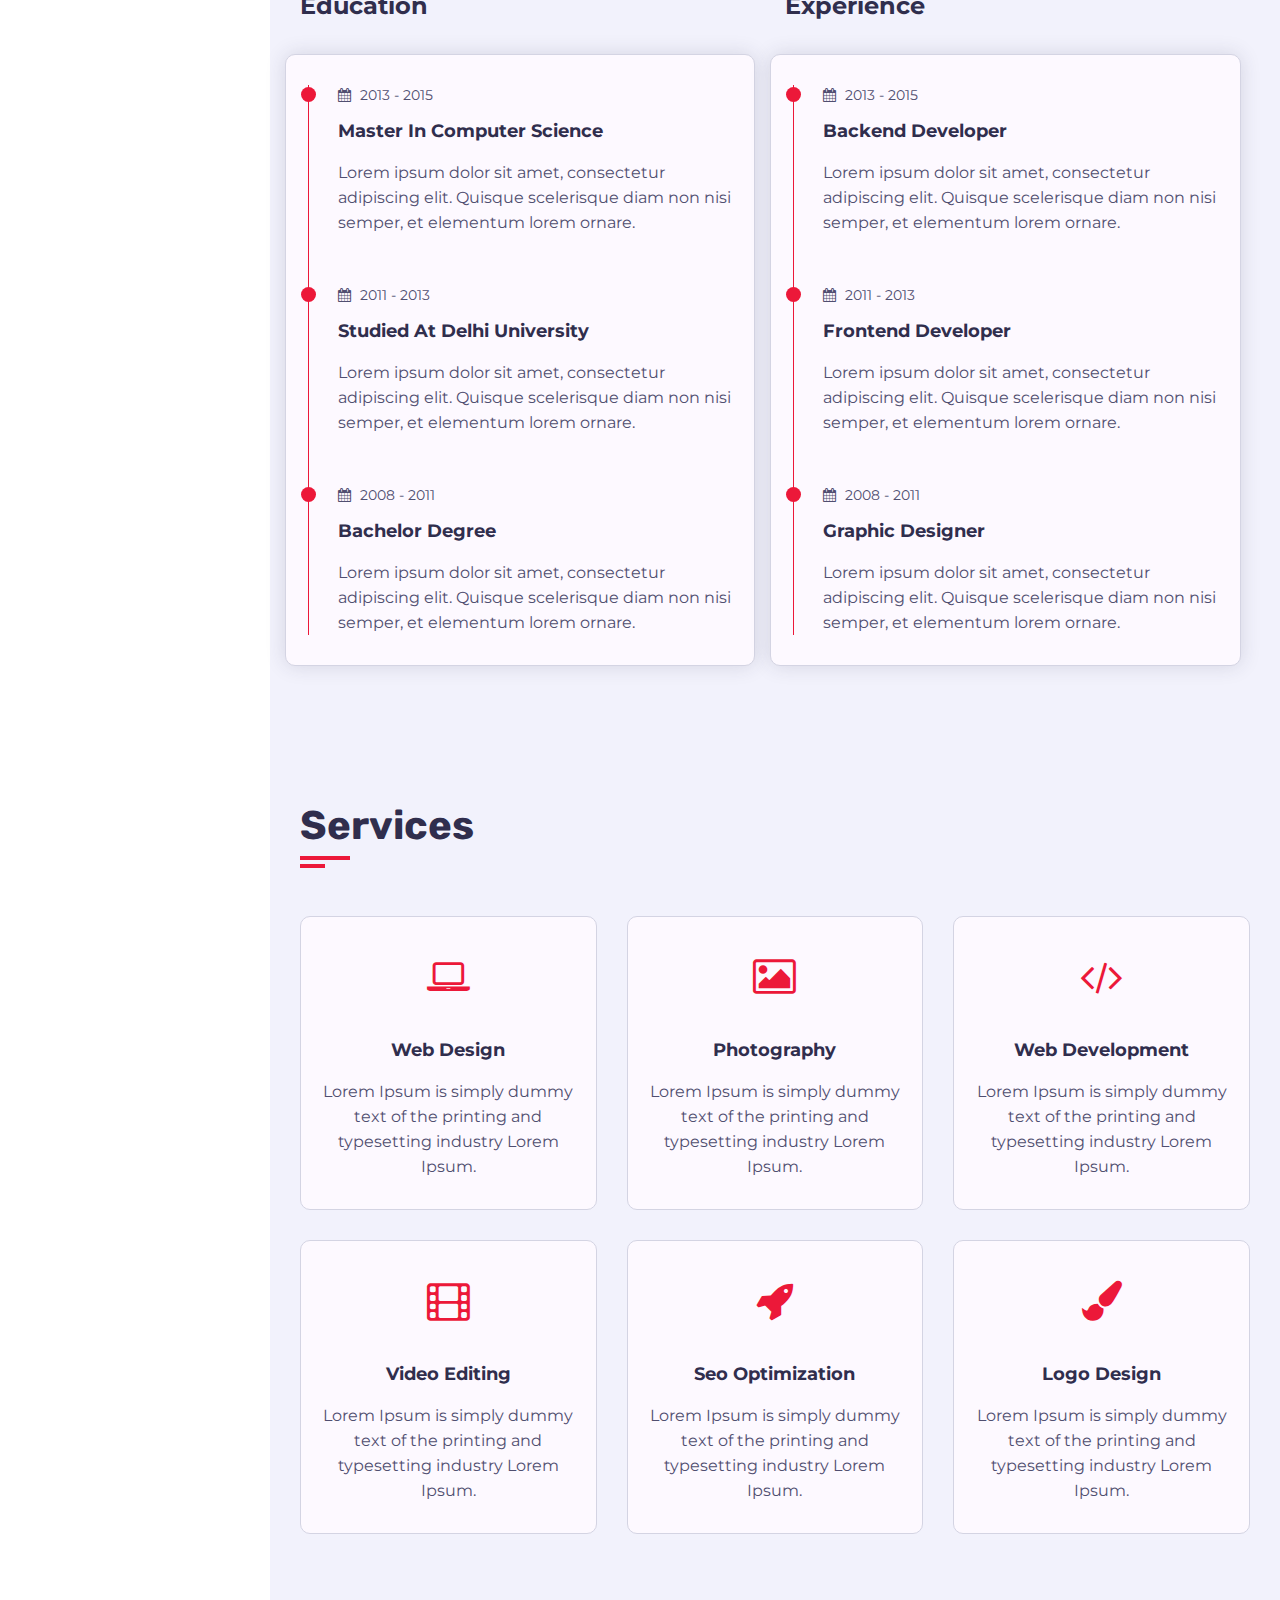
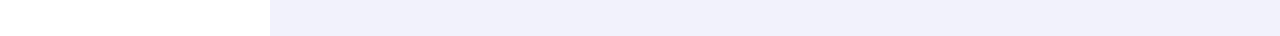
<file: index3.html>
<!-- PART 3: SERVICE SECTION -->
<!DOCTYPE html>
<html lang="en">
  <head>
    <meta charset="UTF-8" />
    <meta http-equiv="X-UA-Compatible" content="IE=edge" />
    <meta name="viewport" content="width=device-width, initial-scale=1.0" />
    <title>Personal Portfolio Template</title>
    <!-- css files -->
    <link rel="stylesheet" href="css/style.css" type="text/css" />
    <link rel="stylesheet" href="css/skins/pink.css" type="text/css" />
    <link rel="icon" href="images/soundCloud.png" />
  </head>
  <body>
    <!-- Main Container Start -->
    <div class="main-container">
      <!-- Aside Start -->
      <div class="aside">
        <!-- Logo -->
        <div class="logo"><a href="#">Upvesh</a></div>

        <!-- Nav Toggler Btn -->
        <div class="nav-toggler">
          <span></span>
        </div>

        <!-- Nav -->
        <ul class="nav">
          <!-- google search font awesome icons cdn, click on Font Awesome - BootstrapCDN by MaxCDN, copy https://maxcdn.bootstrapcdn.com/font-awesome/4.7.0/css/font-awesome.min.css and past it in style.css at the top -->
          <li>
            <a href="#" class="active"><i class="fa fa-home"></i>Home</a>
          </li>
          <li>
            <a href="#"><i class="fa fa-user"></i>About</a>
          </li>
          <li>
            <a href="#"><i class="fa fa-list"></i>Services</a>
          </li>
          <li>
            <a href="#"><i class="fa fa-briefcase"></i>Portfolio</a>
          </li>
          <li>
            <a href="#"><i class="fa fa-envelope"></i>Blog</a>
          </li>
          <li>
            <a href="#"><i class="fa fa-comments"></i>Contact</a>
          </li>
        </ul>

        <!-- Copyright -->
        <div class="copyright-text">&copy; 2021 Greater Height</div>
      </div>
      <!-- Aside End -->

      <!-- Main Content Start -->
      <div class="main-content">
        <!-- Home Secton Start -->
        <section class="home section">
          <div class="container">
            <div class="intro">
              <img src="images/about.jpg" alt="profile" class="shadow-dark" />
              <h1>Upvesh Kumar</h1>
              <p>I'm a Web Developer</p>
              <div class="social-links">
                <a href="#"><i class="fa fa-twitter"></i></a>
                <a href="#"><i class="fa fa-facebook"></i></a>
                <a href="#"><i class="fa fa-instagram"></i></a>
                <a href="#"><i class="fa fa-linkedin"></i></a>
              </div>
            </div>
          </div>
        </section>
        <!-- Home Secton End -->

        <!-- About Section Start -->
        <section class="about section">
          <div class="container">
            <div class="row">
              <div class="section-title padd-15">
                <h2>About Me</h2>
              </div>
            </div>

            <div class="row">
              <div class="about-content padd-15">
                <div class="row">
                  <div class="about-text padd-15">
                    <h3>I'm Upvesh Kumar and <span>Web Developer</span></h3>
                    <p>
                      Hi! My name is Upvesh Kumar. I am a Web Developber, and
                      I'm very passionate and dedicated to my work. With 10
                      years experience as a professional Web Developer, I have
                      acquired the skills and knowledge necessary to make your
                      project a success. I enjoy every step of the design
                      process from discusion and collaboration.
                    </p>
                  </div>
                </div>

                <div class="row">
                  <div class="personal-info padd-15">
                    <!-- Personal Info -->
                    <div class="row">
                      <div class="info-item padd-15">
                        <p>Birthday: <span>5 June 1992</span></p>
                      </div>
                      <div class="info-item padd-15">
                        <p>Age: <span>28</span></p>
                      </div>
                      <div class="info-item padd-15">
                        <p>Website: <span>www.domain.com</span></p>
                      </div>
                      <div class="info-item padd-15">
                        <p>Email: <span>info@gmail.com</span></p>
                      </div>
                      <div class="info-item padd-15">
                        <p>Degree: <span>M.Tech</span></p>
                      </div>
                      <div class="info-item padd-15">
                        <p>Phone: <span>+91 8800 000 000</span></p>
                      </div>
                      <div class="info-item padd-15">
                        <p>City: <span>Lagos Island</span></p>
                      </div>
                      <div class="info-item padd-15">
                        <p>Freelance: <span>Available</span></p>
                      </div>
                    </div>
                    <div class="row">
                      <div class="buttons padd-15">
                        <a
                          href="https://drive.google.com/file/d/1yD8SQd7ZeEyvfB_odbif1BahJvhy23hQ/view?usp=sharing"
                          target="_"
                          class="btn"
                        >
                          Download CV
                        </a>
                        <a href="#" class="btn">Hire Me</a>
                      </div>
                    </div>
                  </div>
                  <div class="skills padd-15">
                    <div class="row">
                      <div class="skill-item padd-15">
                        <h5>Javascript</h5>
                        <div class="progress">
                          <div class="progress-in" style="width: 76%"></div>
                          <div class="skill-percent">76%</div>
                        </div>
                      </div>
                      <div class="skill-item padd-15">
                        <h5>Wordpress</h5>
                        <div class="progress">
                          <div class="progress-in" style="width: 90%"></div>
                          <div class="skill-percent">90%</div>
                        </div>
                      </div>
                      <div class="skill-item padd-15">
                        <h5>Java</h5>
                        <div class="progress">
                          <div class="progress-in" style="width: 80%"></div>
                          <div class="skill-percent">80%</div>
                        </div>
                      </div>
                      <div class="skill-item padd-15">
                        <h5>Bootstrap</h5>
                        <div class="progress">
                          <div class="progress-in" style="width: 60%"></div>
                          <div class="skill-percent">60%</div>
                        </div>
                      </div>
                    </div>
                  </div>
                </div>

                <div class="row">
                  <div class="education padd-15">
                    <h3 class="title">Education</h3>
                    <div class="row">
                      <div class="timeline-box">
                        <div class="timeline shadow-dark">
                          <!-- timeline item start -->
                          <div class="timeline-item">
                            <div class="circle-dot"></div>
                            <h6 class="timeline-date">
                              <i class="fa fa-calendar"></i> 2013 - 2015
                            </h6>
                            <h4 class="timeline-title">
                              Master in Computer Science
                            </h4>
                            <p class="timeline-text">
                              Lorem ipsum dolor sit amet, consectetur adipiscing
                              elit. Quisque scelerisque diam non nisi semper, et
                              elementum lorem ornare.
                            </p>
                          </div>
                          <!-- timeline item end -->

                          <!-- timeline item start -->
                          <div class="timeline-item">
                            <div class="circle-dot"></div>
                            <h6 class="timeline-date">
                              <i class="fa fa-calendar"></i> 2011 - 2013
                            </h6>
                            <h4 class="timeline-title">
                              Studied At Delhi University
                            </h4>
                            <p class="timeline-text">
                              Lorem ipsum dolor sit amet, consectetur adipiscing
                              elit. Quisque scelerisque diam non nisi semper, et
                              elementum lorem ornare.
                            </p>
                          </div>
                          <!-- timeline item end -->

                          <!-- timeline item start -->
                          <div class="timeline-item">
                            <div class="circle-dot"></div>
                            <h6 class="timeline-date">
                              <i class="fa fa-calendar"></i> 2008 - 2011
                            </h6>
                            <h4 class="timeline-title">Bachelor Degree</h4>
                            <p class="timeline-text">
                              Lorem ipsum dolor sit amet, consectetur adipiscing
                              elit. Quisque scelerisque diam non nisi semper, et
                              elementum lorem ornare.
                            </p>
                          </div>
                          <!-- timeline item end -->
                        </div>
                      </div>
                    </div>
                  </div>
                  <div class="experience padd-15">
                    <h3 class="title">Experience</h3>
                    <div class="row">
                      <div class="timeline-box">
                        <div class="timeline shadow-dark">
                          <!-- timeline item start -->
                          <div class="timeline-item">
                            <div class="circle-dot"></div>
                            <h6 class="timeline-date">
                              <i class="fa fa-calendar"></i> 2013 - 2015
                            </h6>
                            <h4 class="timeline-title">Backend Developer</h4>
                            <p class="timeline-text">
                              Lorem ipsum dolor sit amet, consectetur adipiscing
                              elit. Quisque scelerisque diam non nisi semper, et
                              elementum lorem ornare.
                            </p>
                          </div>
                          <!-- timeline item end -->

                          <!-- timeline item start -->
                          <div class="timeline-item">
                            <div class="circle-dot"></div>
                            <h6 class="timeline-date">
                              <i class="fa fa-calendar"></i> 2011 - 2013
                            </h6>
                            <h4 class="timeline-title">Frontend Developer</h4>
                            <p class="timeline-text">
                              Lorem ipsum dolor sit amet, consectetur adipiscing
                              elit. Quisque scelerisque diam non nisi semper, et
                              elementum lorem ornare.
                            </p>
                          </div>
                          <!-- timeline item end -->

                          <!-- timeline item start -->
                          <div class="timeline-item">
                            <div class="circle-dot"></div>
                            <h6 class="timeline-date">
                              <i class="fa fa-calendar"></i> 2008 - 2011
                            </h6>
                            <h4 class="timeline-title">Graphic Designer</h4>
                            <p class="timeline-text">
                              Lorem ipsum dolor sit amet, consectetur adipiscing
                              elit. Quisque scelerisque diam non nisi semper, et
                              elementum lorem ornare.
                            </p>
                          </div>
                          <!-- timeline item end -->
                        </div>
                      </div>
                    </div>
                  </div>
                </div>
              </div>
            </div>
          </div>
        </section>
        <!-- About Section End -->

        <!-- Service Section Start -->
        <section class="service section">
          <div class="container">
            <div class="row">
              <div class="section-title padd-15">
                <h2>Services</h2>
              </div>
            </div>

            <div class="row">
              <!-- Service Item Start -->
              <div class="service-item padd-15">
                <div class="service-item-inner">
                  <div class="icon"><i class="fa fa-laptop"></i></div>
                  <h4>Web Design</h4>
                  <p>
                    Lorem Ipsum is simply dummy text of the printing and
                    typesetting industry Lorem Ipsum.
                  </p>
                </div>
              </div>
              <!-- Service Item End -->
              <!-- Service Item Start -->
              <div class="service-item padd-15">
                <div class="service-item-inner">
                  <div class="icon"><i class="fa fa-photo"></i></div>
                  <h4>Photography</h4>
                  <p>
                    Lorem Ipsum is simply dummy text of the printing and
                    typesetting industry Lorem Ipsum.
                  </p>
                </div>
              </div>
              <!-- Service Item End -->
              <!-- Service Item Start -->
              <div class="service-item padd-15">
                <div class="service-item-inner">
                  <div class="icon"><i class="fa fa-code"></i></div>
                  <h4>Web Development</h4>
                  <p>
                    Lorem Ipsum is simply dummy text of the printing and
                    typesetting industry Lorem Ipsum.
                  </p>
                </div>
              </div>
              <!-- Service Item End -->
              <!-- Service Item Start -->
              <div class="service-item padd-15">
                <div class="service-item-inner">
                  <div class="icon"><i class="fa fa-film"></i></div>
                  <h4>Video Editing</h4>
                  <p>
                    Lorem Ipsum is simply dummy text of the printing and
                    typesetting industry Lorem Ipsum.
                  </p>
                </div>
              </div>
              <!-- Service Item End -->
              <!-- Service Item Start -->
              <div class="service-item padd-15">
                <div class="service-item-inner">
                  <div class="icon"><i class="fa fa-rocket"></i></div>
                  <h4>Seo Optimization</h4>
                  <p>
                    Lorem Ipsum is simply dummy text of the printing and
                    typesetting industry Lorem Ipsum.
                  </p>
                </div>
              </div>
              <!-- Service Item End -->
              <!-- Service Item Start -->
              <div class="service-item padd-15">
                <div class="service-item-inner">
                  <div class="icon"><i class="fa fa-paint-brush"></i></div>
                  <h4>Logo Design</h4>
                  <p>
                    Lorem Ipsum is simply dummy text of the printing and
                    typesetting industry Lorem Ipsum.
                  </p>
                </div>
              </div>
              <!-- Service Item End -->
            </div>
          </div>
        </section>
        <!-- Service Section End -->
      </div>
      <!-- Main Content End -->
    </div>
    <!-- Main Container End -->
  </body>
</html>
</file>
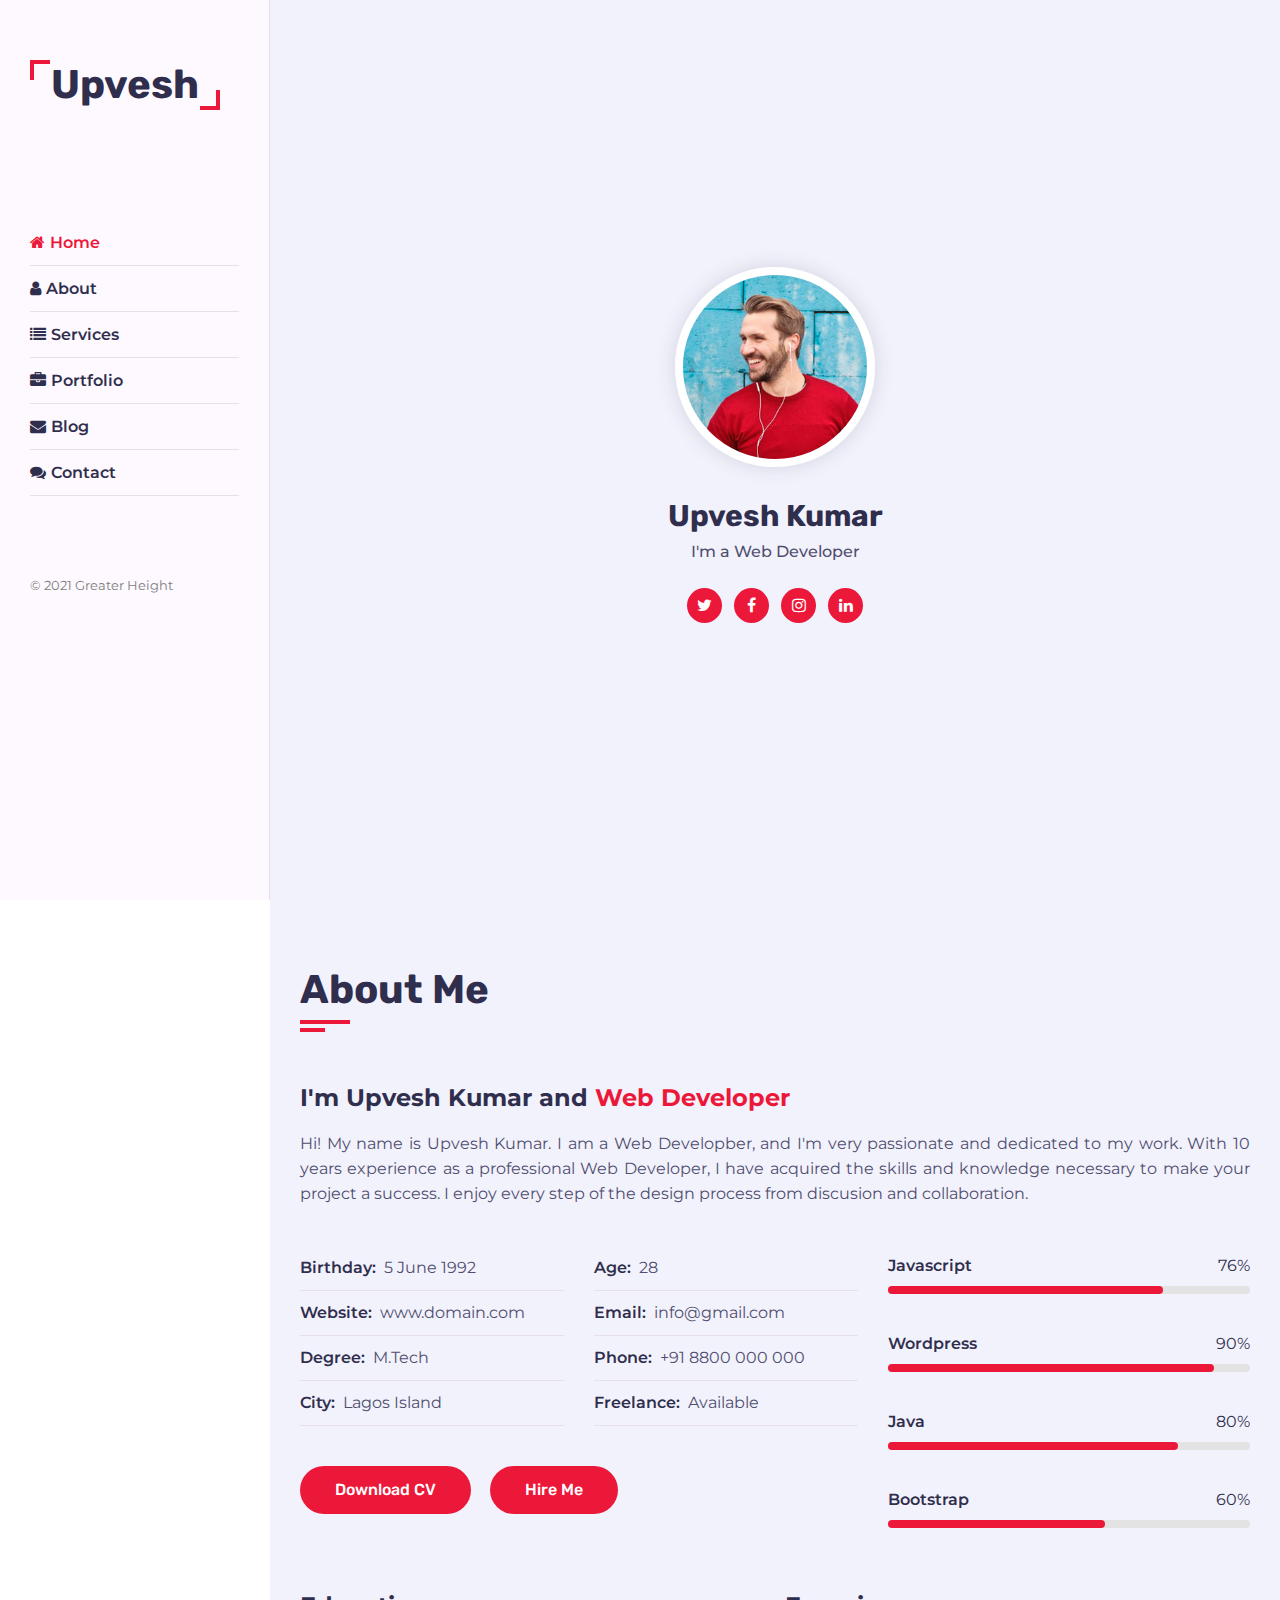
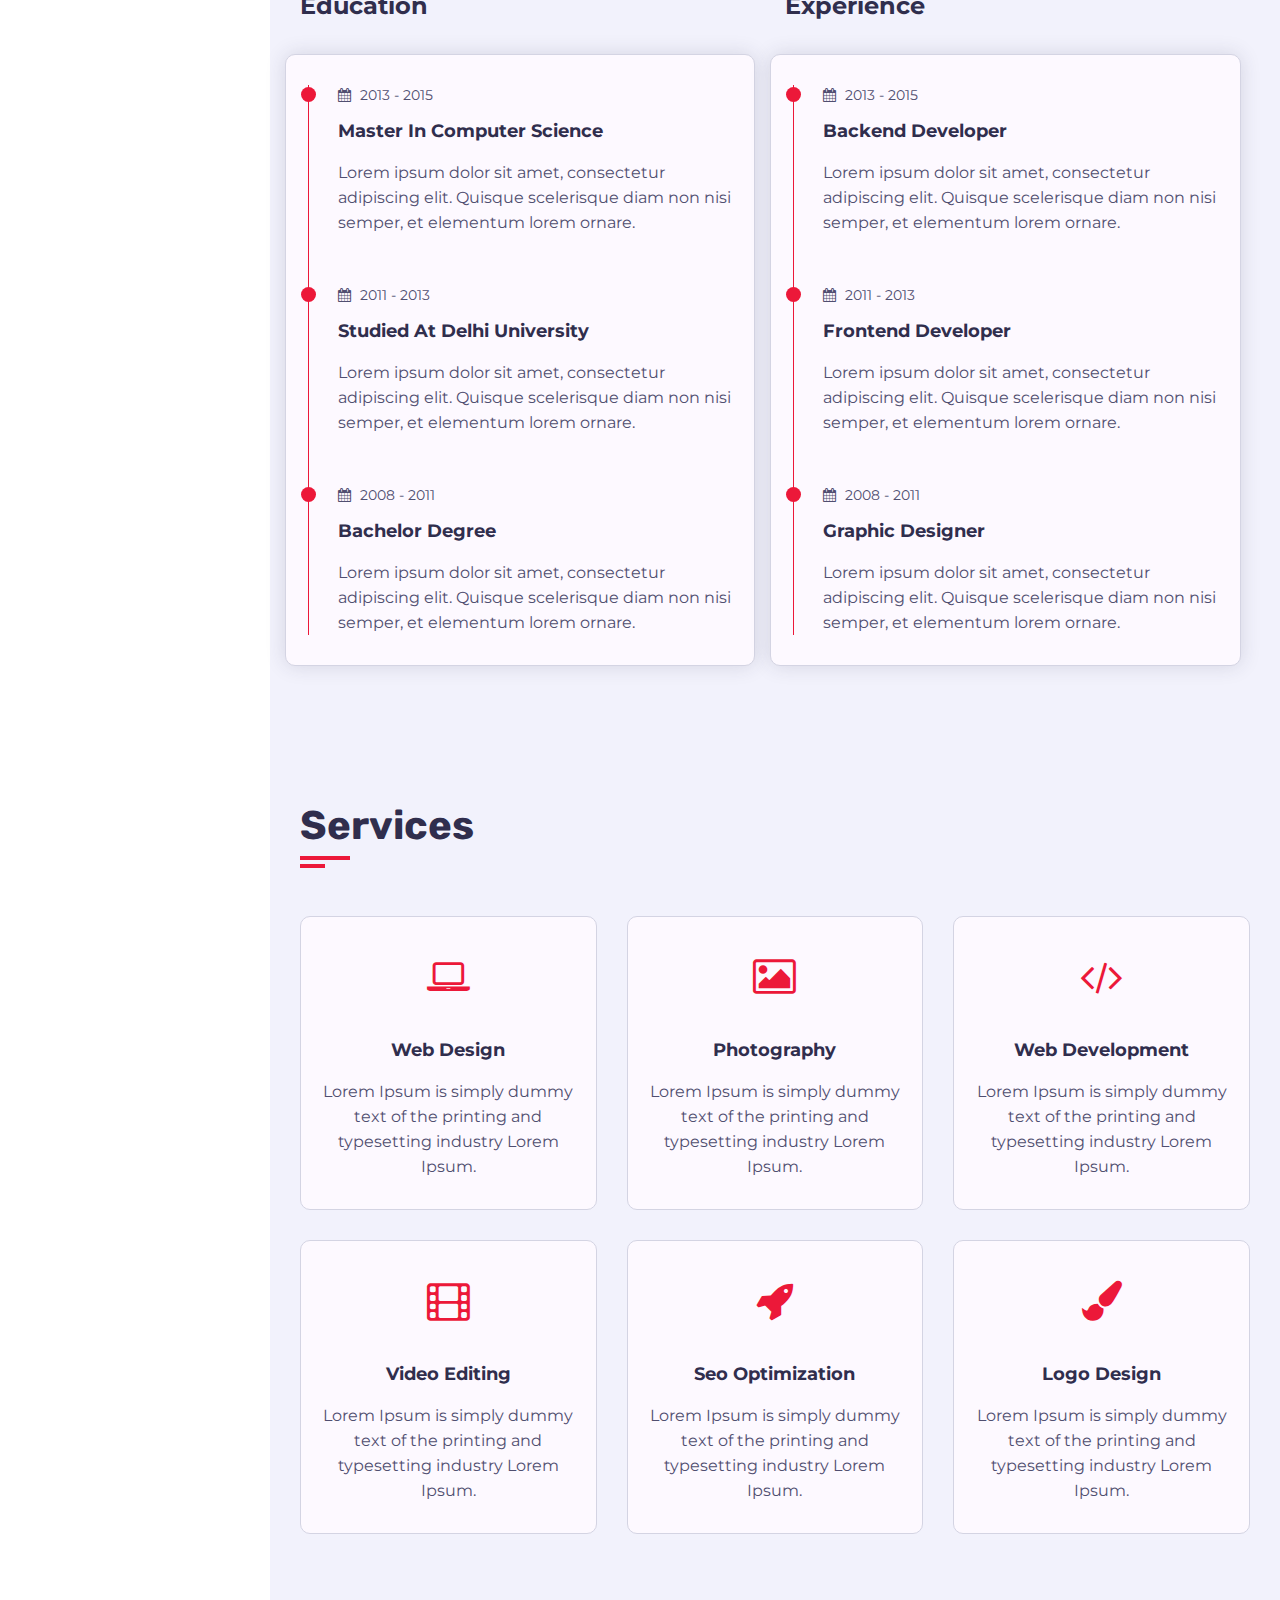
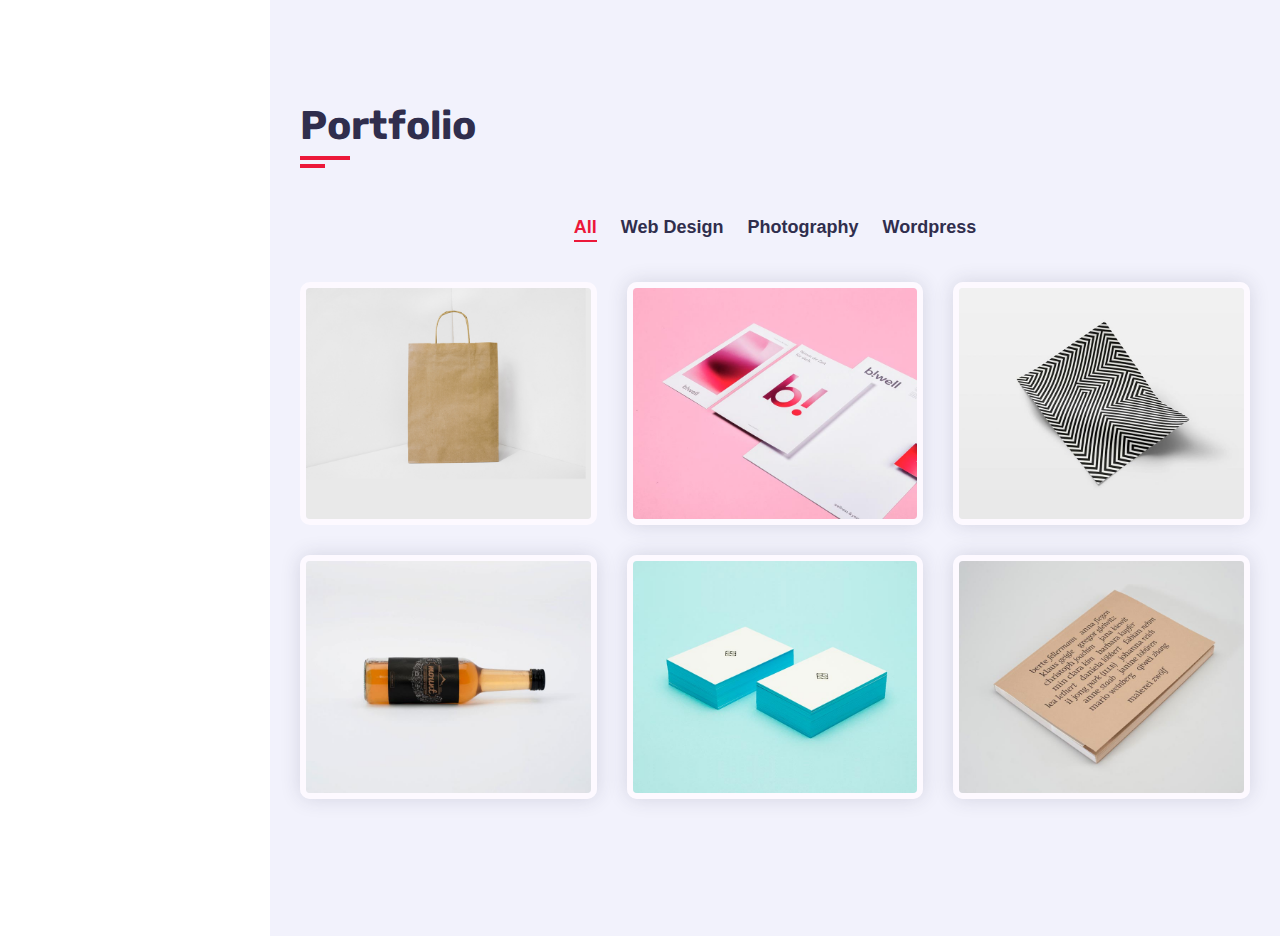
<file: index4.html>
<!-- PART 4: PORTFOLIO SECTION -->
<!DOCTYPE html>
<html lang="en">
  <head>
    <meta charset="UTF-8" />
    <meta http-equiv="X-UA-Compatible" content="IE=edge" />
    <meta name="viewport" content="width=device-width, initial-scale=1.0" />
    <title>Personal Portfolio Template</title>
    <!-- css files -->
    <link rel="stylesheet" href="css/style.css" type="text/css" />
    <link rel="stylesheet" href="css/skins/pink.css" type="text/css" />
    <link rel="icon" href="images/soundCloud.png" />
  </head>
  <body>
    <!-- Main Container Start -->
    <div class="main-container">
      <!-- Aside Start -->
      <div class="aside">
        <!-- Logo -->
        <div class="logo"><a href="#">Upvesh</a></div>

        <!-- Nav Toggler Btn -->
        <div class="nav-toggler">
          <span></span>
        </div>

        <!-- Nav -->
        <ul class="nav">
          <!-- google search font awesome icons cdn, click on Font Awesome - BootstrapCDN by MaxCDN, copy https://maxcdn.bootstrapcdn.com/font-awesome/4.7.0/css/font-awesome.min.css and past it in style.css at the top -->
          <li>
            <a href="#" class="active"><i class="fa fa-home"></i>Home</a>
          </li>
          <li>
            <a href="#"><i class="fa fa-user"></i>About</a>
          </li>
          <li>
            <a href="#"><i class="fa fa-list"></i>Services</a>
          </li>
          <li>
            <a href="#"><i class="fa fa-briefcase"></i>Portfolio</a>
          </li>
          <li>
            <a href="#"><i class="fa fa-envelope"></i>Blog</a>
          </li>
          <li>
            <a href="#"><i class="fa fa-comments"></i>Contact</a>
          </li>
        </ul>

        <!-- Copyright -->
        <div class="copyright-text">&copy; 2021 Greater Height</div>
      </div>
      <!-- Aside End -->

      <!-- Main Content Start -->
      <div class="main-content">
        <!-- Home Secton Start -->
        <section class="home section">
          <div class="container">
            <div class="intro">
              <img src="images/about.jpg" alt="profile" class="shadow-dark" />
              <h1>Upvesh Kumar</h1>
              <p>I'm a Web Developer</p>
              <div class="social-links">
                <a href="#"><i class="fa fa-twitter"></i></a>
                <a href="#"><i class="fa fa-facebook"></i></a>
                <a href="#"><i class="fa fa-instagram"></i></a>
                <a href="#"><i class="fa fa-linkedin"></i></a>
              </div>
            </div>
          </div>
        </section>
        <!-- Home Secton End -->

        <!-- About Section Start -->
        <section class="about section">
          <div class="container">
            <div class="row">
              <div class="section-title padd-15">
                <h2>About Me</h2>
              </div>
            </div>

            <div class="row">
              <div class="about-content padd-15">
                <div class="row">
                  <div class="about-text padd-15">
                    <h3>I'm Upvesh Kumar and <span>Web Developer</span></h3>
                    <p>
                      Hi! My name is Upvesh Kumar. I am a Web Developber, and
                      I'm very passionate and dedicated to my work. With 10
                      years experience as a professional Web Developer, I have
                      acquired the skills and knowledge necessary to make your
                      project a success. I enjoy every step of the design
                      process from discusion and collaboration.
                    </p>
                  </div>
                </div>

                <div class="row">
                  <div class="personal-info padd-15">
                    <!-- Personal Info -->
                    <div class="row">
                      <div class="info-item padd-15">
                        <p>Birthday: <span>5 June 1992</span></p>
                      </div>
                      <div class="info-item padd-15">
                        <p>Age: <span>28</span></p>
                      </div>
                      <div class="info-item padd-15">
                        <p>Website: <span>www.domain.com</span></p>
                      </div>
                      <div class="info-item padd-15">
                        <p>Email: <span>info@gmail.com</span></p>
                      </div>
                      <div class="info-item padd-15">
                        <p>Degree: <span>M.Tech</span></p>
                      </div>
                      <div class="info-item padd-15">
                        <p>Phone: <span>+91 8800 000 000</span></p>
                      </div>
                      <div class="info-item padd-15">
                        <p>City: <span>Lagos Island</span></p>
                      </div>
                      <div class="info-item padd-15">
                        <p>Freelance: <span>Available</span></p>
                      </div>
                    </div>
                    <div class="row">
                      <div class="buttons padd-15">
                        <a
                          href="https://drive.google.com/file/d/1yD8SQd7ZeEyvfB_odbif1BahJvhy23hQ/view?usp=sharing"
                          target="_"
                          class="btn"
                        >
                          Download CV
                        </a>
                        <a href="#" class="btn">Hire Me</a>
                      </div>
                    </div>
                  </div>
                  <div class="skills padd-15">
                    <div class="row">
                      <div class="skill-item padd-15">
                        <h5>Javascript</h5>
                        <div class="progress">
                          <div class="progress-in" style="width: 76%"></div>
                          <div class="skill-percent">76%</div>
                        </div>
                      </div>
                      <div class="skill-item padd-15">
                        <h5>Wordpress</h5>
                        <div class="progress">
                          <div class="progress-in" style="width: 90%"></div>
                          <div class="skill-percent">90%</div>
                        </div>
                      </div>
                      <div class="skill-item padd-15">
                        <h5>Java</h5>
                        <div class="progress">
                          <div class="progress-in" style="width: 80%"></div>
                          <div class="skill-percent">80%</div>
                        </div>
                      </div>
                      <div class="skill-item padd-15">
                        <h5>Bootstrap</h5>
                        <div class="progress">
                          <div class="progress-in" style="width: 60%"></div>
                          <div class="skill-percent">60%</div>
                        </div>
                      </div>
                    </div>
                  </div>
                </div>

                <div class="row">
                  <div class="education padd-15">
                    <h3 class="title">Education</h3>
                    <div class="row">
                      <div class="timeline-box">
                        <div class="timeline shadow-dark">
                          <!-- timeline item start -->
                          <div class="timeline-item">
                            <div class="circle-dot"></div>
                            <h6 class="timeline-date">
                              <i class="fa fa-calendar"></i> 2013 - 2015
                            </h6>
                            <h4 class="timeline-title">
                              Master in Computer Science
                            </h4>
                            <p class="timeline-text">
                              Lorem ipsum dolor sit amet, consectetur adipiscing
                              elit. Quisque scelerisque diam non nisi semper, et
                              elementum lorem ornare.
                            </p>
                          </div>
                          <!-- timeline item end -->

                          <!-- timeline item start -->
                          <div class="timeline-item">
                            <div class="circle-dot"></div>
                            <h6 class="timeline-date">
                              <i class="fa fa-calendar"></i> 2011 - 2013
                            </h6>
                            <h4 class="timeline-title">
                              Studied At Delhi University
                            </h4>
                            <p class="timeline-text">
                              Lorem ipsum dolor sit amet, consectetur adipiscing
                              elit. Quisque scelerisque diam non nisi semper, et
                              elementum lorem ornare.
                            </p>
                          </div>
                          <!-- timeline item end -->

                          <!-- timeline item start -->
                          <div class="timeline-item">
                            <div class="circle-dot"></div>
                            <h6 class="timeline-date">
                              <i class="fa fa-calendar"></i> 2008 - 2011
                            </h6>
                            <h4 class="timeline-title">Bachelor Degree</h4>
                            <p class="timeline-text">
                              Lorem ipsum dolor sit amet, consectetur adipiscing
                              elit. Quisque scelerisque diam non nisi semper, et
                              elementum lorem ornare.
                            </p>
                          </div>
                          <!-- timeline item end -->
                        </div>
                      </div>
                    </div>
                  </div>
                  <div class="experience padd-15">
                    <h3 class="title">Experience</h3>
                    <div class="row">
                      <div class="timeline-box">
                        <div class="timeline shadow-dark">
                          <!-- timeline item start -->
                          <div class="timeline-item">
                            <div class="circle-dot"></div>
                            <h6 class="timeline-date">
                              <i class="fa fa-calendar"></i> 2013 - 2015
                            </h6>
                            <h4 class="timeline-title">Backend Developer</h4>
                            <p class="timeline-text">
                              Lorem ipsum dolor sit amet, consectetur adipiscing
                              elit. Quisque scelerisque diam non nisi semper, et
                              elementum lorem ornare.
                            </p>
                          </div>
                          <!-- timeline item end -->

                          <!-- timeline item start -->
                          <div class="timeline-item">
                            <div class="circle-dot"></div>
                            <h6 class="timeline-date">
                              <i class="fa fa-calendar"></i> 2011 - 2013
                            </h6>
                            <h4 class="timeline-title">Frontend Developer</h4>
                            <p class="timeline-text">
                              Lorem ipsum dolor sit amet, consectetur adipiscing
                              elit. Quisque scelerisque diam non nisi semper, et
                              elementum lorem ornare.
                            </p>
                          </div>
                          <!-- timeline item end -->

                          <!-- timeline item start -->
                          <div class="timeline-item">
                            <div class="circle-dot"></div>
                            <h6 class="timeline-date">
                              <i class="fa fa-calendar"></i> 2008 - 2011
                            </h6>
                            <h4 class="timeline-title">Graphic Designer</h4>
                            <p class="timeline-text">
                              Lorem ipsum dolor sit amet, consectetur adipiscing
                              elit. Quisque scelerisque diam non nisi semper, et
                              elementum lorem ornare.
                            </p>
                          </div>
                          <!-- timeline item end -->
                        </div>
                      </div>
                    </div>
                  </div>
                </div>
              </div>
            </div>
          </div>
        </section>
        <!-- About Section End -->

        <!-- Service Section Start -->
        <section class="service section">
          <div class="container">
            <div class="row">
              <div class="section-title padd-15">
                <h2>Services</h2>
              </div>
            </div>

            <div class="row">
              <!-- Service Item Start -->
              <div class="service-item padd-15">
                <div class="service-item-inner">
                  <div class="icon"><i class="fa fa-laptop"></i></div>
                  <h4>Web Design</h4>
                  <p>
                    Lorem Ipsum is simply dummy text of the printing and
                    typesetting industry Lorem Ipsum.
                  </p>
                </div>
              </div>
              <!-- Service Item End -->
              <!-- Service Item Start -->
              <div class="service-item padd-15">
                <div class="service-item-inner">
                  <div class="icon"><i class="fa fa-photo"></i></div>
                  <h4>Photography</h4>
                  <p>
                    Lorem Ipsum is simply dummy text of the printing and
                    typesetting industry Lorem Ipsum.
                  </p>
                </div>
              </div>
              <!-- Service Item End -->
              <!-- Service Item Start -->
              <div class="service-item padd-15">
                <div class="service-item-inner">
                  <div class="icon"><i class="fa fa-code"></i></div>
                  <h4>Web Development</h4>
                  <p>
                    Lorem Ipsum is simply dummy text of the printing and
                    typesetting industry Lorem Ipsum.
                  </p>
                </div>
              </div>
              <!-- Service Item End -->
              <!-- Service Item Start -->
              <div class="service-item padd-15">
                <div class="service-item-inner">
                  <div class="icon"><i class="fa fa-film"></i></div>
                  <h4>Video Editing</h4>
                  <p>
                    Lorem Ipsum is simply dummy text of the printing and
                    typesetting industry Lorem Ipsum.
                  </p>
                </div>
              </div>
              <!-- Service Item End -->
              <!-- Service Item Start -->
              <div class="service-item padd-15">
                <div class="service-item-inner">
                  <div class="icon"><i class="fa fa-rocket"></i></div>
                  <h4>Seo Optimization</h4>
                  <p>
                    Lorem Ipsum is simply dummy text of the printing and
                    typesetting industry Lorem Ipsum.
                  </p>
                </div>
              </div>
              <!-- Service Item End -->
              <!-- Service Item Start -->
              <div class="service-item padd-15">
                <div class="service-item-inner">
                  <div class="icon"><i class="fa fa-paint-brush"></i></div>
                  <h4>Logo Design</h4>
                  <p>
                    Lorem Ipsum is simply dummy text of the printing and
                    typesetting industry Lorem Ipsum.
                  </p>
                </div>
              </div>
              <!-- Service Item End -->
            </div>
          </div>
        </section>
        <!-- Service Section End -->

        <!-- Portfolio Section Start -->
        <section class="portfolio section">
          <div class="container">
            <div class="row">
              <div class="section-title padd-15">
                <h2>Portfolio</h2>
              </div>
            </div>

            <div class="row">
              <div class="portfolio-filter padd-15">
                <button type="button" class="active" data-filter="all">
                  All
                </button>
                <button type="button" data-filter="web-design">
                  Web Design
                </button>
                <button type="button" data-filter="photography">
                  Photography
                </button>
                <button type="button" data-filter="wordpress">Wordpress</button>
              </div>
            </div>

            <div class="row">
              <!-- Portfolio Item Start -->
              <div class="portfolio-item padd-15" data-category="web-design">
                <div class="portfolio-item-inner">
                  <div class="portfolio-img">
                    <img src="images/portfolio/1.jpg" alt="portfolio" />
                  </div>
                  <div class="portfolio-info">
                    <h4>Web Design</h4>
                    <div class="icon">
                      <a
                        href="https://restaurant072021.netlify.app/"
                        target="_blank"
                      >
                        <i class="fa fa-link"></i>
                      </a>
                    </div>
                  </div>
                </div>
              </div>
              <!-- Portfolio Item End -->
              <!-- Portfolio Item Start -->
              <div class="portfolio-item padd-15" data-category="wordpress">
                <div class="portfolio-item-inner shadow-dark">
                  <div class="portfolio-img">
                    <img src="images/portfolio/2.jpg" alt="portfolio" />
                  </div>
                  <div class="portfolio-info">
                    <h4>Wordpress</h4>
                    <div class="icon">
                      <a
                        href="https://weddingwebsite22082021.netlify.app/"
                        target="_blank"
                      >
                        <i class="fa fa-link"></i>
                      </a>
                    </div>
                  </div>
                </div>
              </div>
              <!-- Portfolio Item End -->
              <!-- Portfolio Item Start -->
              <div class="portfolio-item padd-15" data-category="web-design">
                <div class="portfolio-item-inner shadow-dark">
                  <div class="portfolio-img">
                    <img src="images/portfolio/3.jpg" alt="portfolio" />
                  </div>
                  <div class="portfolio-info">
                    <h4>Web Design</h4>
                    <div class="icon">
                      <a
                        href="https://restaurant072021.netlify.app/"
                        target="_blank"
                      >
                        <i class="fa fa-link"></i>
                      </a>
                    </div>
                  </div>
                </div>
              </div>
              <!-- Portfolio Item End -->
              <!-- Portfolio Item Start -->
              <div class="portfolio-item padd-15" data-category="photography">
                <div class="portfolio-item-inner shadow-dark">
                  <div class="portfolio-img">
                    <img src="images/portfolio/4.jpg" alt="portfolio" />
                  </div>
                  <div class="portfolio-info">
                    <h4>Photography</h4>
                    <div class="icon">
                      <a
                        href="https://weddingwebsite22082021.netlify.app/"
                        target="_blank"
                      >
                        <i class="fa fa-link"></i>
                      </a>
                    </div>
                  </div>
                </div>
              </div>
              <!-- Portfolio Item End -->
              <!-- Portfolio Item Start -->
              <div class="portfolio-item padd-15" data-category="wordpress">
                <div class="portfolio-item-inner shadow-dark">
                  <div class="portfolio-img">
                    <img src="images/portfolio/5.jpg" alt="portfolio" />
                  </div>
                  <div class="portfolio-info">
                    <h4>Wordpress</h4>
                    <div class="icon">
                      <a
                        href="https://restaurant072021.netlify.app/"
                        target="_blank"
                      >
                        <i class="fa fa-link"></i>
                      </a>
                    </div>
                  </div>
                </div>
              </div>
              <!-- Portfolio Item End -->
              <!-- Portfolio Item Start -->
              <div class="portfolio-item padd-15" data-category="web-design">
                <div class="portfolio-item-inner shadow-dark">
                  <div class="portfolio-img">
                    <img src="images/portfolio/6.jpg" alt="portfolio" />
                  </div>
                  <div class="portfolio-info">
                    <h4>Web Design</h4>
                    <div class="icon">
                      <a
                        href="https://weddingwebsite22082021.netlify.app/"
                        target="_blank"
                      >
                        <i class="fa fa-link"></i>
                      </a>
                    </div>
                  </div>
                </div>
              </div>
              <!-- Portfolio Item End -->
            </div>
          </div>
        </section>
        <!-- Portfolio Section End -->
      </div>
      <!-- Main Content End -->
    </div>
    <!-- Main Container End -->

    <!-- Lightbox Start -->
    <!--<div class="lightbox open"> to manually style the lightbox  -->
    <div class="lightbox">
      <div class="lightbox-content">
        <div class="lightbox-close">&times;</div>
        <img
          src="images/portfolio/1.jpg"
          class="lightbox-img"
          onclick="nextItem()"
        />
        <div class="lightbox-caption">
          <!-- <div class="caption-text">Web Design</div>
          <div class="caption-counter">1 of 6</div> --><!--statically add Web Design and 1 of 6-->
          <div class="caption-text"></div>
          <div class="caption-counter"></div>
        </div>
      </div>
      <div class="lightbox-controls">
        <div class="prev-item" onclick="prevItem()">
          <i class="fa fa-angle-left"></i>
        </div>
        <div class="next-item" onclick="nextItem()">
          <i class="fa fa-angle-right"></i>
        </div>
      </div>
    </div>
    <!-- Lightbox End -->

    <!-- js -->
    <script src="js/script.js"></script>
  </body>
</html>
</file>
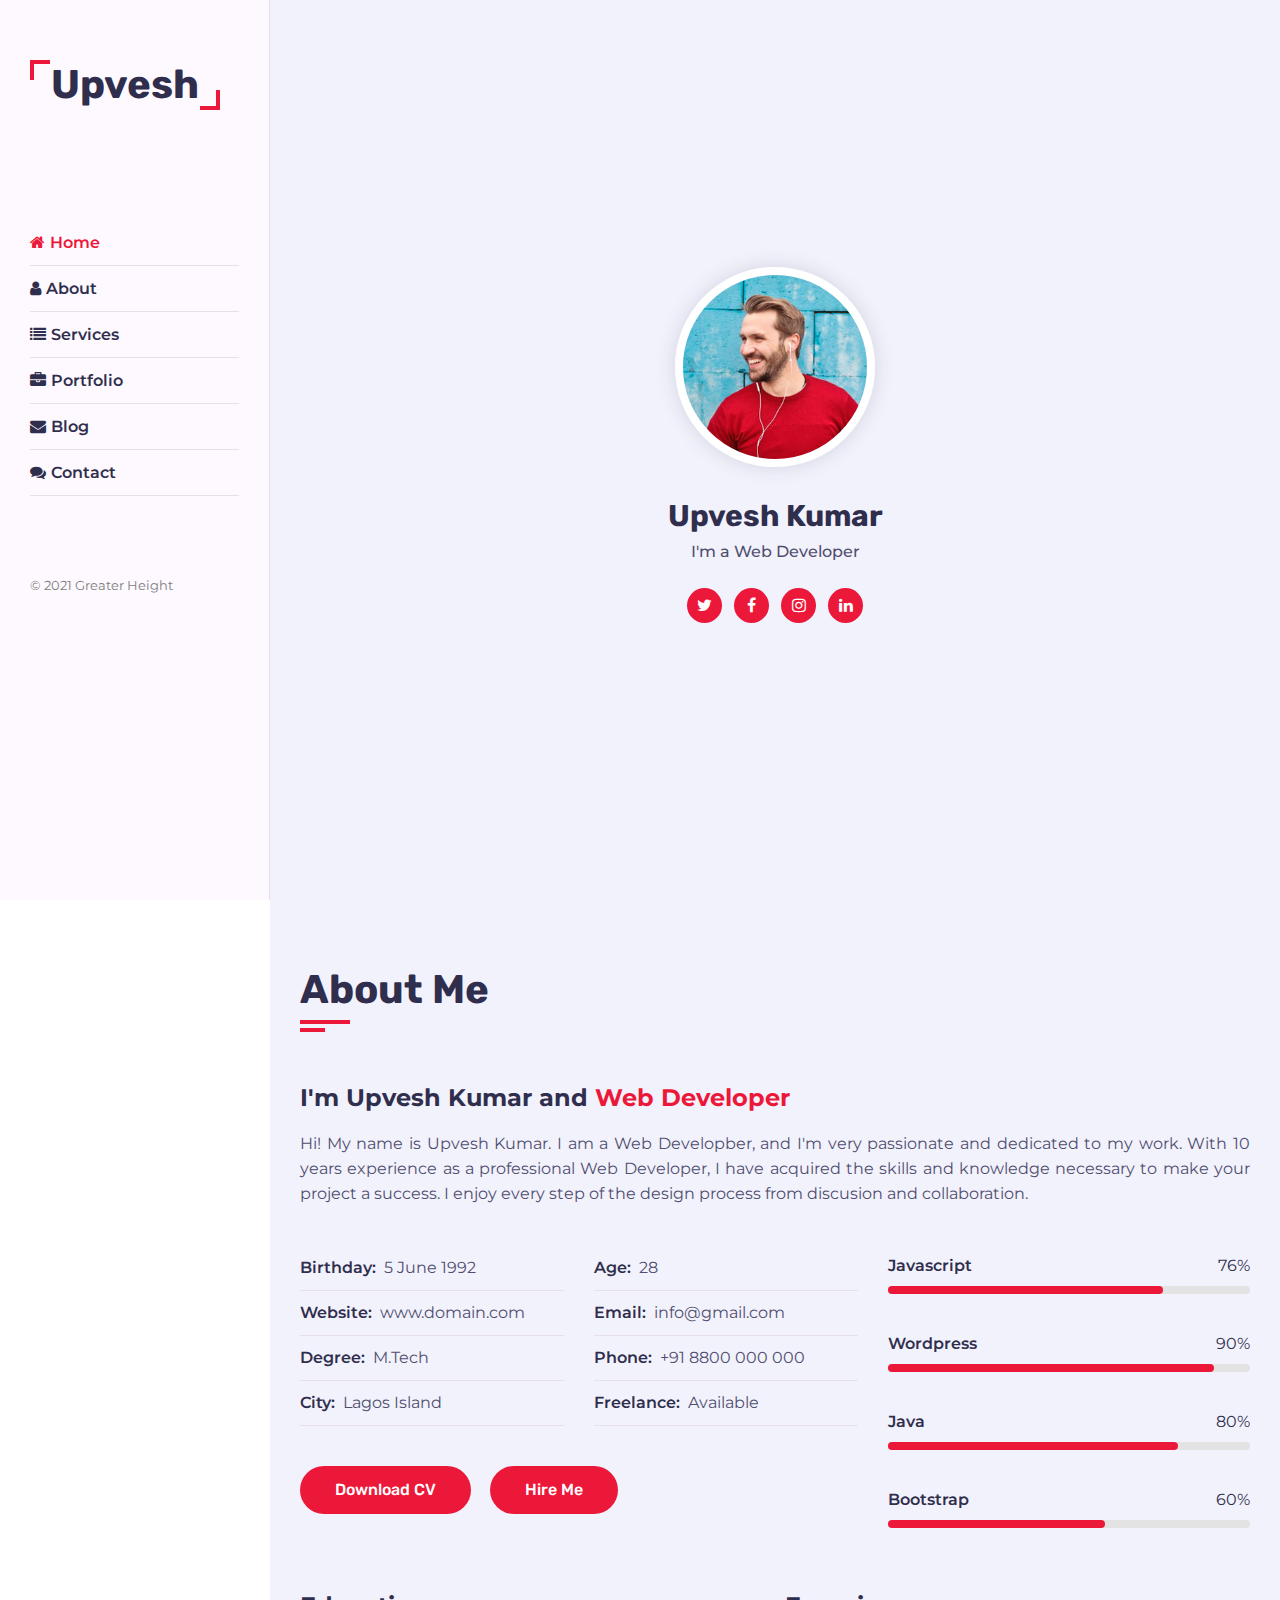
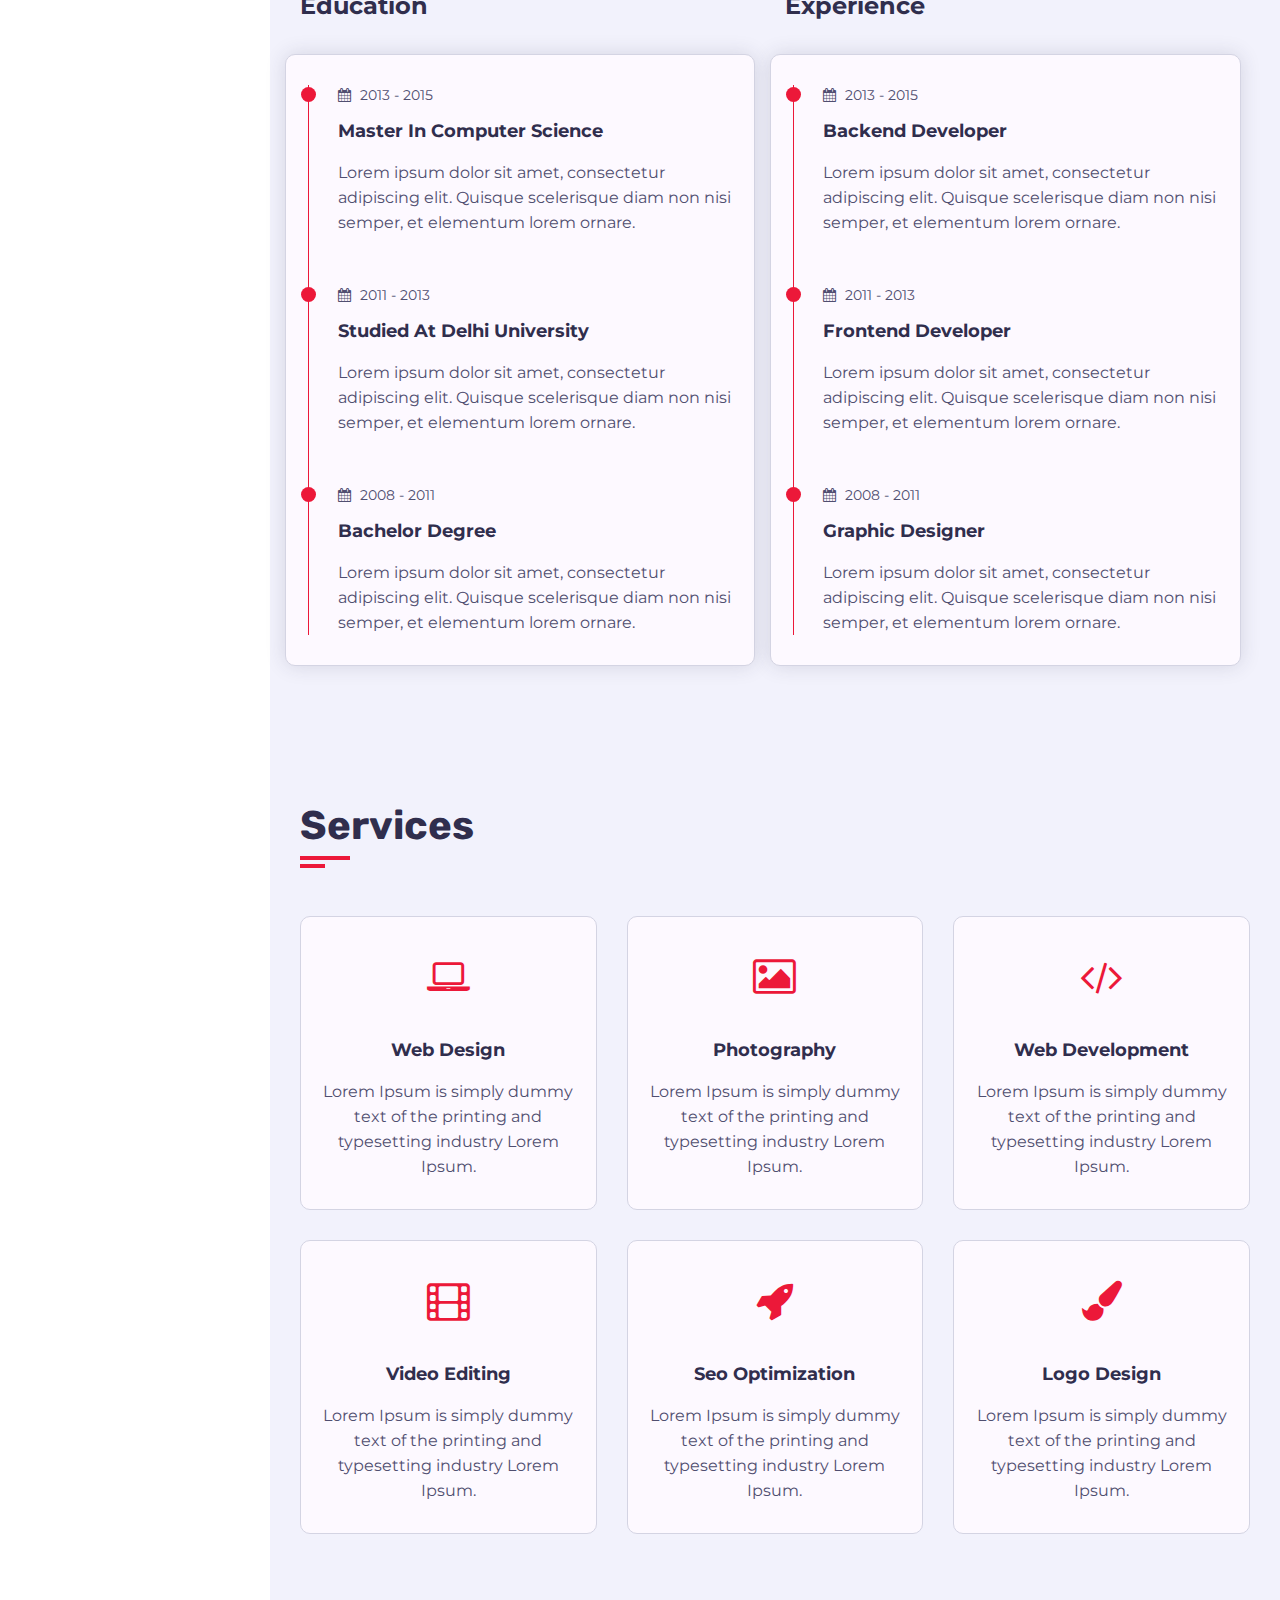
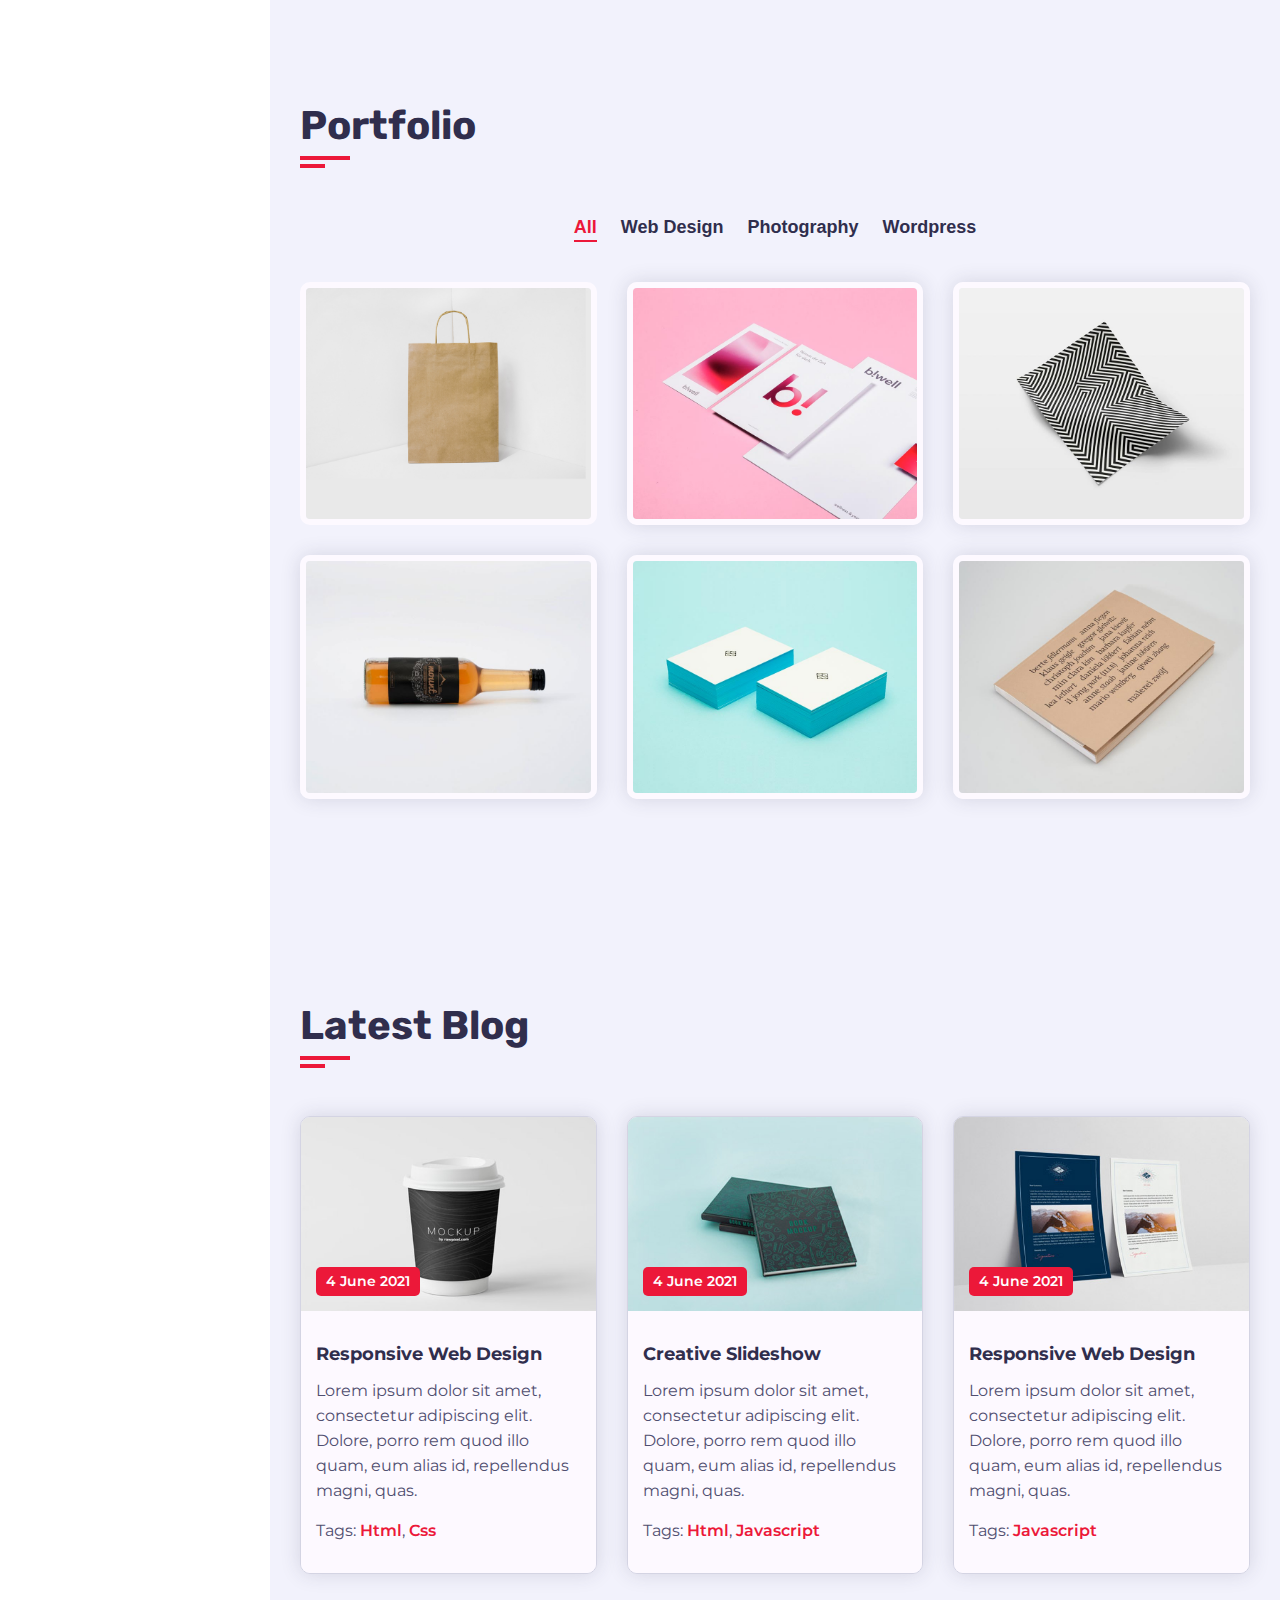
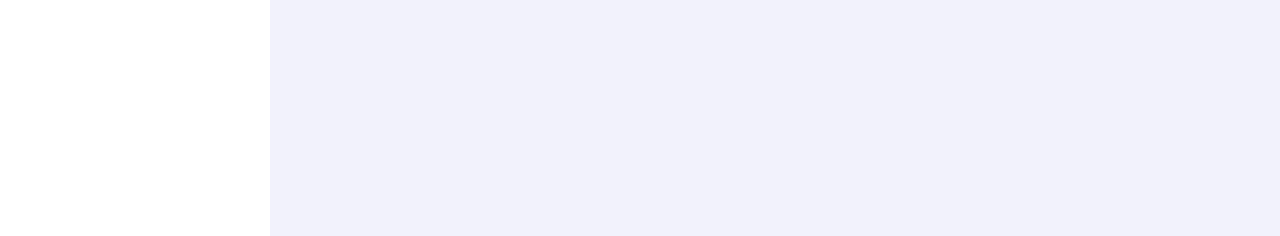
<file: index5.html>
<!-- PART 5: BLOG SECTION -->
<!DOCTYPE html>
<html lang="en">
  <head>
    <meta charset="UTF-8" />
    <meta http-equiv="X-UA-Compatible" content="IE=edge" />
    <meta name="viewport" content="width=device-width, initial-scale=1.0" />
    <title>Personal Portfolio Template</title>
    <!-- css files -->
    <link rel="stylesheet" href="css/style.css" type="text/css" />
    <link rel="stylesheet" href="css/skins/pink.css" type="text/css" />
    <link rel="icon" href="images/soundCloud.png" />
  </head>
  <body>
    <!-- Main Container Start -->
    <div class="main-container">
      <!-- Aside Start -->
      <div class="aside">
        <!-- Logo -->
        <div class="logo"><a href="#">Upvesh</a></div>

        <!-- Nav Toggler Btn -->
        <div class="nav-toggler">
          <span></span>
        </div>

        <!-- Nav -->
        <ul class="nav">
          <!-- google search font awesome icons cdn, click on Font Awesome - BootstrapCDN by MaxCDN, copy https://maxcdn.bootstrapcdn.com/font-awesome/4.7.0/css/font-awesome.min.css and past it in style.css at the top -->
          <li>
            <a href="#" class="active"><i class="fa fa-home"></i>Home</a>
          </li>
          <li>
            <a href="#"><i class="fa fa-user"></i>About</a>
          </li>
          <li>
            <a href="#"><i class="fa fa-list"></i>Services</a>
          </li>
          <li>
            <a href="#"><i class="fa fa-briefcase"></i>Portfolio</a>
          </li>
          <li>
            <a href="#"><i class="fa fa-envelope"></i>Blog</a>
          </li>
          <li>
            <a href="#"><i class="fa fa-comments"></i>Contact</a>
          </li>
        </ul>

        <!-- Copyright -->
        <div class="copyright-text">&copy; 2021 Greater Height</div>
      </div>
      <!-- Aside End -->

      <!-- Main Content Start -->
      <div class="main-content">
        <!-- Home Secton Start -->
        <section class="home section">
          <div class="container">
            <div class="intro">
              <img src="images/about.jpg" alt="profile" class="shadow-dark" />
              <h1>Upvesh Kumar</h1>
              <p>I'm a Web Developer</p>
              <div class="social-links">
                <a href="#"><i class="fa fa-twitter"></i></a>
                <a href="#"><i class="fa fa-facebook"></i></a>
                <a href="#"><i class="fa fa-instagram"></i></a>
                <a href="#"><i class="fa fa-linkedin"></i></a>
              </div>
            </div>
          </div>
        </section>
        <!-- Home Secton End -->

        <!-- About Section Start -->
        <section class="about section">
          <div class="container">
            <div class="row">
              <div class="section-title padd-15">
                <h2>About Me</h2>
              </div>
            </div>

            <div class="row">
              <div class="about-content padd-15">
                <div class="row">
                  <div class="about-text padd-15">
                    <h3>I'm Upvesh Kumar and <span>Web Developer</span></h3>
                    <p>
                      Hi! My name is Upvesh Kumar. I am a Web Developber, and
                      I'm very passionate and dedicated to my work. With 10
                      years experience as a professional Web Developer, I have
                      acquired the skills and knowledge necessary to make your
                      project a success. I enjoy every step of the design
                      process from discusion and collaboration.
                    </p>
                  </div>
                </div>

                <div class="row">
                  <div class="personal-info padd-15">
                    <!-- Personal Info -->
                    <div class="row">
                      <div class="info-item padd-15">
                        <p>Birthday: <span>5 June 1992</span></p>
                      </div>
                      <div class="info-item padd-15">
                        <p>Age: <span>28</span></p>
                      </div>
                      <div class="info-item padd-15">
                        <p>Website: <span>www.domain.com</span></p>
                      </div>
                      <div class="info-item padd-15">
                        <p>Email: <span>info@gmail.com</span></p>
                      </div>
                      <div class="info-item padd-15">
                        <p>Degree: <span>M.Tech</span></p>
                      </div>
                      <div class="info-item padd-15">
                        <p>Phone: <span>+91 8800 000 000</span></p>
                      </div>
                      <div class="info-item padd-15">
                        <p>City: <span>Lagos Island</span></p>
                      </div>
                      <div class="info-item padd-15">
                        <p>Freelance: <span>Available</span></p>
                      </div>
                    </div>
                    <div class="row">
                      <div class="buttons padd-15">
                        <a
                          href="https://drive.google.com/file/d/1yD8SQd7ZeEyvfB_odbif1BahJvhy23hQ/view?usp=sharing"
                          target="_"
                          class="btn"
                        >
                          Download CV
                        </a>
                        <a href="#" class="btn">Hire Me</a>
                      </div>
                    </div>
                  </div>
                  <div class="skills padd-15">
                    <div class="row">
                      <div class="skill-item padd-15">
                        <h5>Javascript</h5>
                        <div class="progress">
                          <div class="progress-in" style="width: 76%"></div>
                          <div class="skill-percent">76%</div>
                        </div>
                      </div>
                      <div class="skill-item padd-15">
                        <h5>Wordpress</h5>
                        <div class="progress">
                          <div class="progress-in" style="width: 90%"></div>
                          <div class="skill-percent">90%</div>
                        </div>
                      </div>
                      <div class="skill-item padd-15">
                        <h5>Java</h5>
                        <div class="progress">
                          <div class="progress-in" style="width: 80%"></div>
                          <div class="skill-percent">80%</div>
                        </div>
                      </div>
                      <div class="skill-item padd-15">
                        <h5>Bootstrap</h5>
                        <div class="progress">
                          <div class="progress-in" style="width: 60%"></div>
                          <div class="skill-percent">60%</div>
                        </div>
                      </div>
                    </div>
                  </div>
                </div>

                <div class="row">
                  <div class="education padd-15">
                    <h3 class="title">Education</h3>
                    <div class="row">
                      <div class="timeline-box">
                        <div class="timeline shadow-dark">
                          <!-- timeline item start -->
                          <div class="timeline-item">
                            <div class="circle-dot"></div>
                            <h6 class="timeline-date">
                              <i class="fa fa-calendar"></i> 2013 - 2015
                            </h6>
                            <h4 class="timeline-title">
                              Master in Computer Science
                            </h4>
                            <p class="timeline-text">
                              Lorem ipsum dolor sit amet, consectetur adipiscing
                              elit. Quisque scelerisque diam non nisi semper, et
                              elementum lorem ornare.
                            </p>
                          </div>
                          <!-- timeline item end -->

                          <!-- timeline item start -->
                          <div class="timeline-item">
                            <div class="circle-dot"></div>
                            <h6 class="timeline-date">
                              <i class="fa fa-calendar"></i> 2011 - 2013
                            </h6>
                            <h4 class="timeline-title">
                              Studied At Delhi University
                            </h4>
                            <p class="timeline-text">
                              Lorem ipsum dolor sit amet, consectetur adipiscing
                              elit. Quisque scelerisque diam non nisi semper, et
                              elementum lorem ornare.
                            </p>
                          </div>
                          <!-- timeline item end -->

                          <!-- timeline item start -->
                          <div class="timeline-item">
                            <div class="circle-dot"></div>
                            <h6 class="timeline-date">
                              <i class="fa fa-calendar"></i> 2008 - 2011
                            </h6>
                            <h4 class="timeline-title">Bachelor Degree</h4>
                            <p class="timeline-text">
                              Lorem ipsum dolor sit amet, consectetur adipiscing
                              elit. Quisque scelerisque diam non nisi semper, et
                              elementum lorem ornare.
                            </p>
                          </div>
                          <!-- timeline item end -->
                        </div>
                      </div>
                    </div>
                  </div>
                  <div class="experience padd-15">
                    <h3 class="title">Experience</h3>
                    <div class="row">
                      <div class="timeline-box">
                        <div class="timeline shadow-dark">
                          <!-- timeline item start -->
                          <div class="timeline-item">
                            <div class="circle-dot"></div>
                            <h6 class="timeline-date">
                              <i class="fa fa-calendar"></i> 2013 - 2015
                            </h6>
                            <h4 class="timeline-title">Backend Developer</h4>
                            <p class="timeline-text">
                              Lorem ipsum dolor sit amet, consectetur adipiscing
                              elit. Quisque scelerisque diam non nisi semper, et
                              elementum lorem ornare.
                            </p>
                          </div>
                          <!-- timeline item end -->

                          <!-- timeline item start -->
                          <div class="timeline-item">
                            <div class="circle-dot"></div>
                            <h6 class="timeline-date">
                              <i class="fa fa-calendar"></i> 2011 - 2013
                            </h6>
                            <h4 class="timeline-title">Frontend Developer</h4>
                            <p class="timeline-text">
                              Lorem ipsum dolor sit amet, consectetur adipiscing
                              elit. Quisque scelerisque diam non nisi semper, et
                              elementum lorem ornare.
                            </p>
                          </div>
                          <!-- timeline item end -->

                          <!-- timeline item start -->
                          <div class="timeline-item">
                            <div class="circle-dot"></div>
                            <h6 class="timeline-date">
                              <i class="fa fa-calendar"></i> 2008 - 2011
                            </h6>
                            <h4 class="timeline-title">Graphic Designer</h4>
                            <p class="timeline-text">
                              Lorem ipsum dolor sit amet, consectetur adipiscing
                              elit. Quisque scelerisque diam non nisi semper, et
                              elementum lorem ornare.
                            </p>
                          </div>
                          <!-- timeline item end -->
                        </div>
                      </div>
                    </div>
                  </div>
                </div>
              </div>
            </div>
          </div>
        </section>
        <!-- About Section End -->

        <!-- Service Section Start -->
        <section class="service section">
          <div class="container">
            <div class="row">
              <div class="section-title padd-15">
                <h2>Services</h2>
              </div>
            </div>

            <div class="row">
              <!-- Service Item Start -->
              <div class="service-item padd-15">
                <div class="service-item-inner">
                  <div class="icon"><i class="fa fa-laptop"></i></div>
                  <h4>Web Design</h4>
                  <p>
                    Lorem Ipsum is simply dummy text of the printing and
                    typesetting industry Lorem Ipsum.
                  </p>
                </div>
              </div>
              <!-- Service Item End -->
              <!-- Service Item Start -->
              <div class="service-item padd-15">
                <div class="service-item-inner">
                  <div class="icon"><i class="fa fa-photo"></i></div>
                  <h4>Photography</h4>
                  <p>
                    Lorem Ipsum is simply dummy text of the printing and
                    typesetting industry Lorem Ipsum.
                  </p>
                </div>
              </div>
              <!-- Service Item End -->
              <!-- Service Item Start -->
              <div class="service-item padd-15">
                <div class="service-item-inner">
                  <div class="icon"><i class="fa fa-code"></i></div>
                  <h4>Web Development</h4>
                  <p>
                    Lorem Ipsum is simply dummy text of the printing and
                    typesetting industry Lorem Ipsum.
                  </p>
                </div>
              </div>
              <!-- Service Item End -->
              <!-- Service Item Start -->
              <div class="service-item padd-15">
                <div class="service-item-inner">
                  <div class="icon"><i class="fa fa-film"></i></div>
                  <h4>Video Editing</h4>
                  <p>
                    Lorem Ipsum is simply dummy text of the printing and
                    typesetting industry Lorem Ipsum.
                  </p>
                </div>
              </div>
              <!-- Service Item End -->
              <!-- Service Item Start -->
              <div class="service-item padd-15">
                <div class="service-item-inner">
                  <div class="icon"><i class="fa fa-rocket"></i></div>
                  <h4>Seo Optimization</h4>
                  <p>
                    Lorem Ipsum is simply dummy text of the printing and
                    typesetting industry Lorem Ipsum.
                  </p>
                </div>
              </div>
              <!-- Service Item End -->
              <!-- Service Item Start -->
              <div class="service-item padd-15">
                <div class="service-item-inner">
                  <div class="icon"><i class="fa fa-paint-brush"></i></div>
                  <h4>Logo Design</h4>
                  <p>
                    Lorem Ipsum is simply dummy text of the printing and
                    typesetting industry Lorem Ipsum.
                  </p>
                </div>
              </div>
              <!-- Service Item End -->
            </div>
          </div>
        </section>
        <!-- Service Section End -->

        <!-- Portfolio Section Start -->
        <section class="portfolio section">
          <div class="container">
            <div class="row">
              <div class="section-title padd-15">
                <h2>Portfolio</h2>
              </div>
            </div>

            <div class="row">
              <div class="portfolio-filter padd-15">
                <button type="button" class="active" data-filter="all">
                  All
                </button>
                <button type="button" data-filter="web-design">
                  Web Design
                </button>
                <button type="button" data-filter="photography">
                  Photography
                </button>
                <button type="button" data-filter="wordpress">Wordpress</button>
              </div>
            </div>

            <div class="row">
              <!-- Portfolio Item Start -->
              <div class="portfolio-item padd-15" data-category="web-design">
                <div class="portfolio-item-inner">
                  <div class="portfolio-img">
                    <img src="images/portfolio/1.jpg" alt="portfolio" />
                  </div>
                  <div class="portfolio-info">
                    <h4>Web Design</h4>
                    <div class="icon">
                      <a
                        href="https://restaurant072021.netlify.app/"
                        target="_blank"
                      >
                        <i class="fa fa-link"></i>
                      </a>
                    </div>
                  </div>
                </div>
              </div>
              <!-- Portfolio Item End -->
              <!-- Portfolio Item Start -->
              <div class="portfolio-item padd-15" data-category="wordpress">
                <div class="portfolio-item-inner shadow-dark">
                  <div class="portfolio-img">
                    <img src="images/portfolio/2.jpg" alt="portfolio" />
                  </div>
                  <div class="portfolio-info">
                    <h4>Wordpress</h4>
                    <div class="icon">
                      <a
                        href="https://weddingwebsite22082021.netlify.app/"
                        target="_blank"
                      >
                        <i class="fa fa-link"></i>
                      </a>
                    </div>
                  </div>
                </div>
              </div>
              <!-- Portfolio Item End -->
              <!-- Portfolio Item Start -->
              <div class="portfolio-item padd-15" data-category="web-design">
                <div class="portfolio-item-inner shadow-dark">
                  <div class="portfolio-img">
                    <img src="images/portfolio/3.jpg" alt="portfolio" />
                  </div>
                  <div class="portfolio-info">
                    <h4>Web Design</h4>
                    <div class="icon">
                      <a
                        href="https://restaurant072021.netlify.app/"
                        target="_blank"
                      >
                        <i class="fa fa-link"></i>
                      </a>
                    </div>
                  </div>
                </div>
              </div>
              <!-- Portfolio Item End -->
              <!-- Portfolio Item Start -->
              <div class="portfolio-item padd-15" data-category="photography">
                <div class="portfolio-item-inner shadow-dark">
                  <div class="portfolio-img">
                    <img src="images/portfolio/4.jpg" alt="portfolio" />
                  </div>
                  <div class="portfolio-info">
                    <h4>Photography</h4>
                    <div class="icon">
                      <a
                        href="https://weddingwebsite22082021.netlify.app/"
                        target="_blank"
                      >
                        <i class="fa fa-link"></i>
                      </a>
                    </div>
                  </div>
                </div>
              </div>
              <!-- Portfolio Item End -->
              <!-- Portfolio Item Start -->
              <div class="portfolio-item padd-15" data-category="wordpress">
                <div class="portfolio-item-inner shadow-dark">
                  <div class="portfolio-img">
                    <img src="images/portfolio/5.jpg" alt="portfolio" />
                  </div>
                  <div class="portfolio-info">
                    <h4>Wordpress</h4>
                    <div class="icon">
                      <a
                        href="https://restaurant072021.netlify.app/"
                        target="_blank"
                      >
                        <i class="fa fa-link"></i>
                      </a>
                    </div>
                  </div>
                </div>
              </div>
              <!-- Portfolio Item End -->
              <!-- Portfolio Item Start -->
              <div class="portfolio-item padd-15" data-category="web-design">
                <div class="portfolio-item-inner shadow-dark">
                  <div class="portfolio-img">
                    <img src="images/portfolio/6.jpg" alt="portfolio" />
                  </div>
                  <div class="portfolio-info">
                    <h4>Web Design</h4>
                    <div class="icon">
                      <a
                        href="https://weddingwebsite22082021.netlify.app/"
                        target="_blank"
                      >
                        <i class="fa fa-link"></i>
                      </a>
                    </div>
                  </div>
                </div>
              </div>
              <!-- Portfolio Item End -->
            </div>
          </div>
        </section>
        <!-- Portfolio Section End -->

        <!-- Blog Section Start -->
        <section class="blog section">
          <div class="container">
            <div class="row">
              <div class="section-title padd-15">
                <h2>Latest Blog</h2>
              </div>
            </div>

            <div class="row">
              <!-- Blog Item Start -->
              <div class="blog-item padd-15">
                <div class="blog-item-inner shadow-dark">
                  <div class="blog-img">
                    <img src="images/blog/1.jpg" alt="blog" />
                    <div class="blog-date">4 June 2021</div>
                  </div>
                  <div class="blog-info">
                    <h4 class="blog-title">Responsive Web Design</h4>
                    <p class="blog-description">
                      Lorem ipsum dolor sit amet, consectetur adipiscing elit.
                      Dolore, porro rem quod illo quam, eum alias id,
                      repellendus magni, quas.
                    </p>
                    <p class="blog-tags">
                      Tags: <a href="#">Html</a>, <a href="">css</a>
                    </p>
                  </div>
                </div>
              </div>
              <!-- Blog Item End -->
              <!-- Blog Item Start -->
              <div class="blog-item padd-15">
                <div class="blog-item-inner shadow-dark">
                  <div class="blog-img">
                    <img src="images/blog/2.jpg" alt="blog" />
                    <div class="blog-date">4 June 2021</div>
                  </div>
                  <div class="blog-info">
                    <h4 class="blog-title">Creative Slideshow</h4>
                    <p class="blog-description">
                      Lorem ipsum dolor sit amet, consectetur adipiscing elit.
                      Dolore, porro rem quod illo quam, eum alias id,
                      repellendus magni, quas.
                    </p>
                    <p class="blog-tags">
                      Tags: <a href="#">Html</a>, <a href="">Javascript</a>
                    </p>
                  </div>
                </div>
              </div>
              <!-- Blog Item End -->
              <!-- Blog Item Start -->
              <div class="blog-item padd-15">
                <div class="blog-item-inner shadow-dark">
                  <div class="blog-img">
                    <img src="images/blog/3.jpg" alt="blog" />
                    <div class="blog-date">4 June 2021</div>
                  </div>
                  <div class="blog-info">
                    <h4 class="blog-title">Responsive Web Design</h4>
                    <p class="blog-description">
                      Lorem ipsum dolor sit amet, consectetur adipiscing elit.
                      Dolore, porro rem quod illo quam, eum alias id,
                      repellendus magni, quas.
                    </p>
                    <p class="blog-tags">Tags: <a href="#">Javascript</a></p>
                  </div>
                </div>
              </div>
              <!-- Blog Item End -->
            </div>
          </div>
        </section>
        <!-- Blog Section End -->
      </div>
      <!-- Main Content End -->
    </div>
    <!-- Main Container End -->

    <!-- Lightbox Start -->
    <!--<div class="lightbox open"> to manually style the lightbox  -->
    <div class="lightbox">
      <div class="lightbox-content">
        <div class="lightbox-close">&times;</div>
        <img
          src="images/portfolio/1.jpg"
          class="lightbox-img"
          onclick="nextItem()"
        />
        <div class="lightbox-caption">
          <!-- <div class="caption-text">Web Design</div>
          <div class="caption-counter">1 of 6</div> --><!--statically add Web Design and 1 of 6-->
          <div class="caption-text"></div>
          <div class="caption-counter"></div>
        </div>
      </div>
      <div class="lightbox-controls">
        <div class="prev-item" onclick="prevItem()">
          <i class="fa fa-angle-left"></i>
        </div>
        <div class="next-item" onclick="nextItem()">
          <i class="fa fa-angle-right"></i>
        </div>
      </div>
    </div>
    <!-- Lightbox End -->

    <!-- js -->
    <script src="js/script.js"></script>
  </body>
</html>
</file>
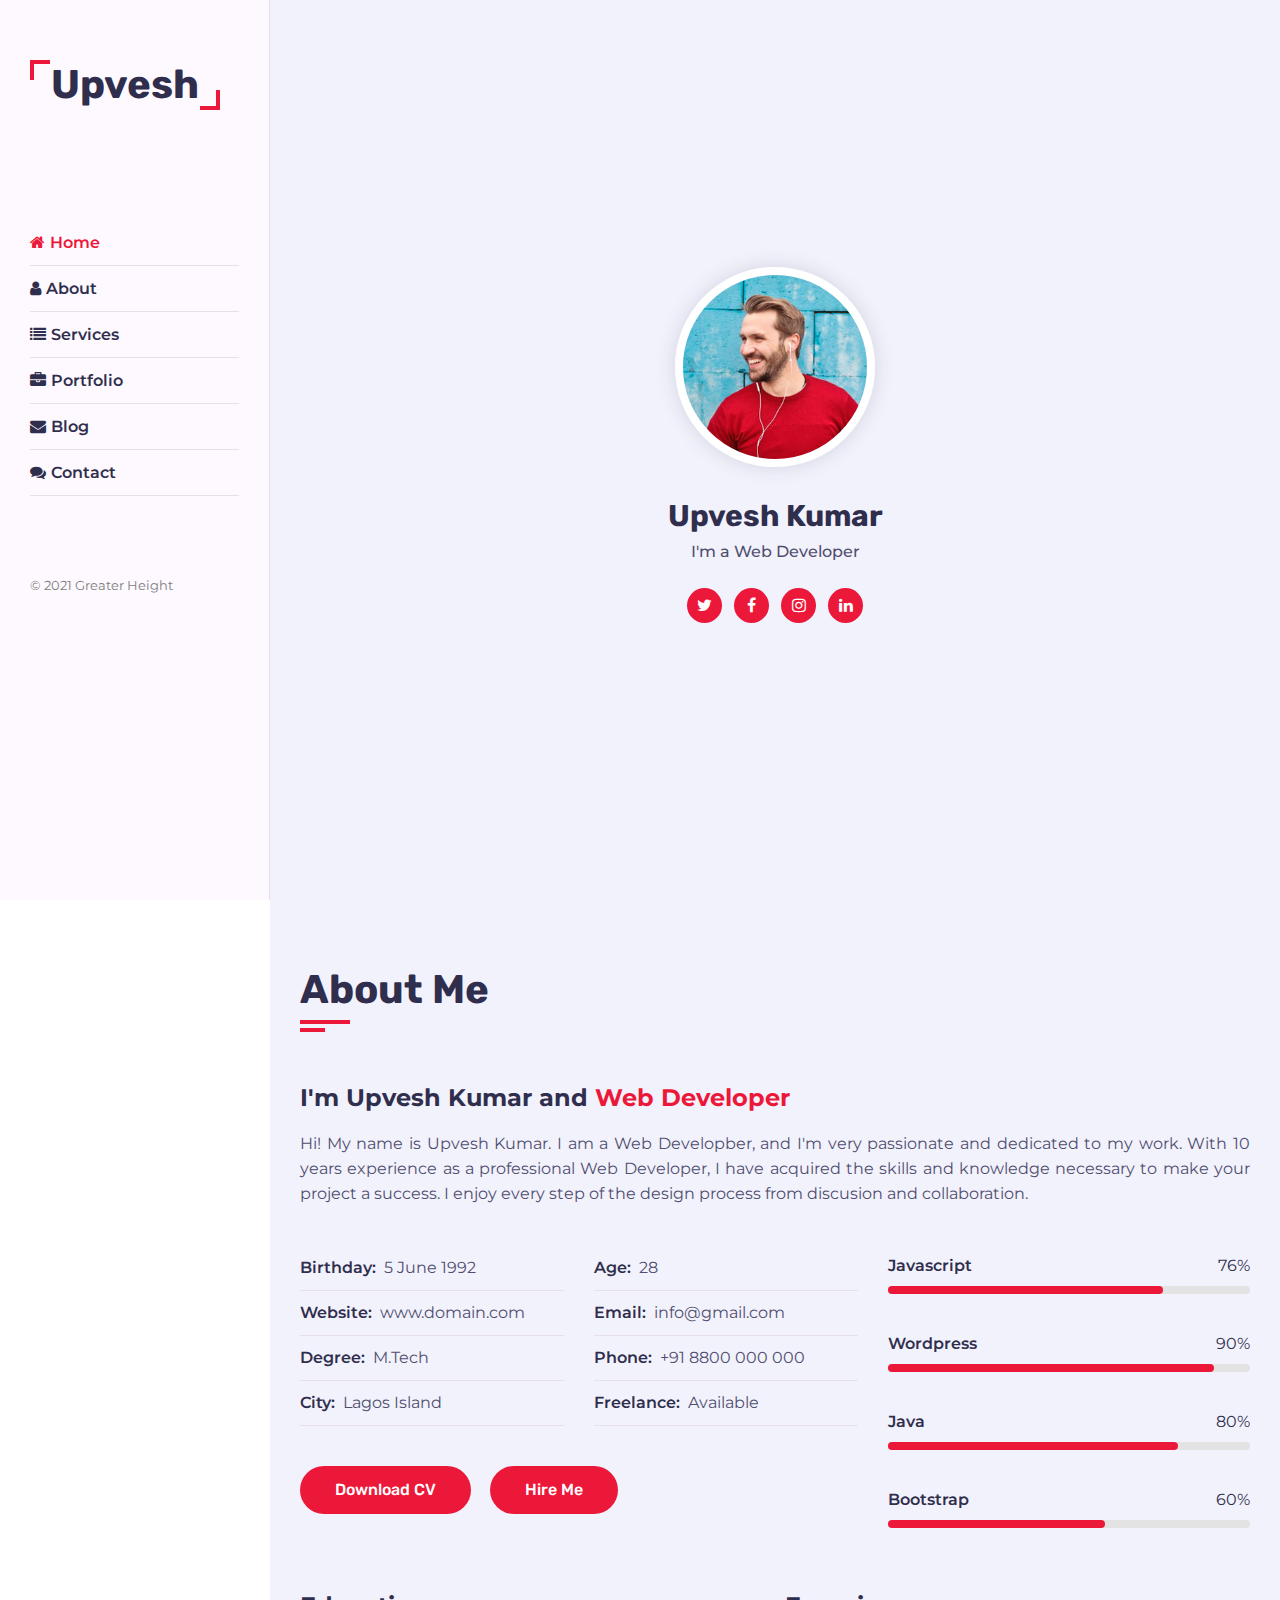
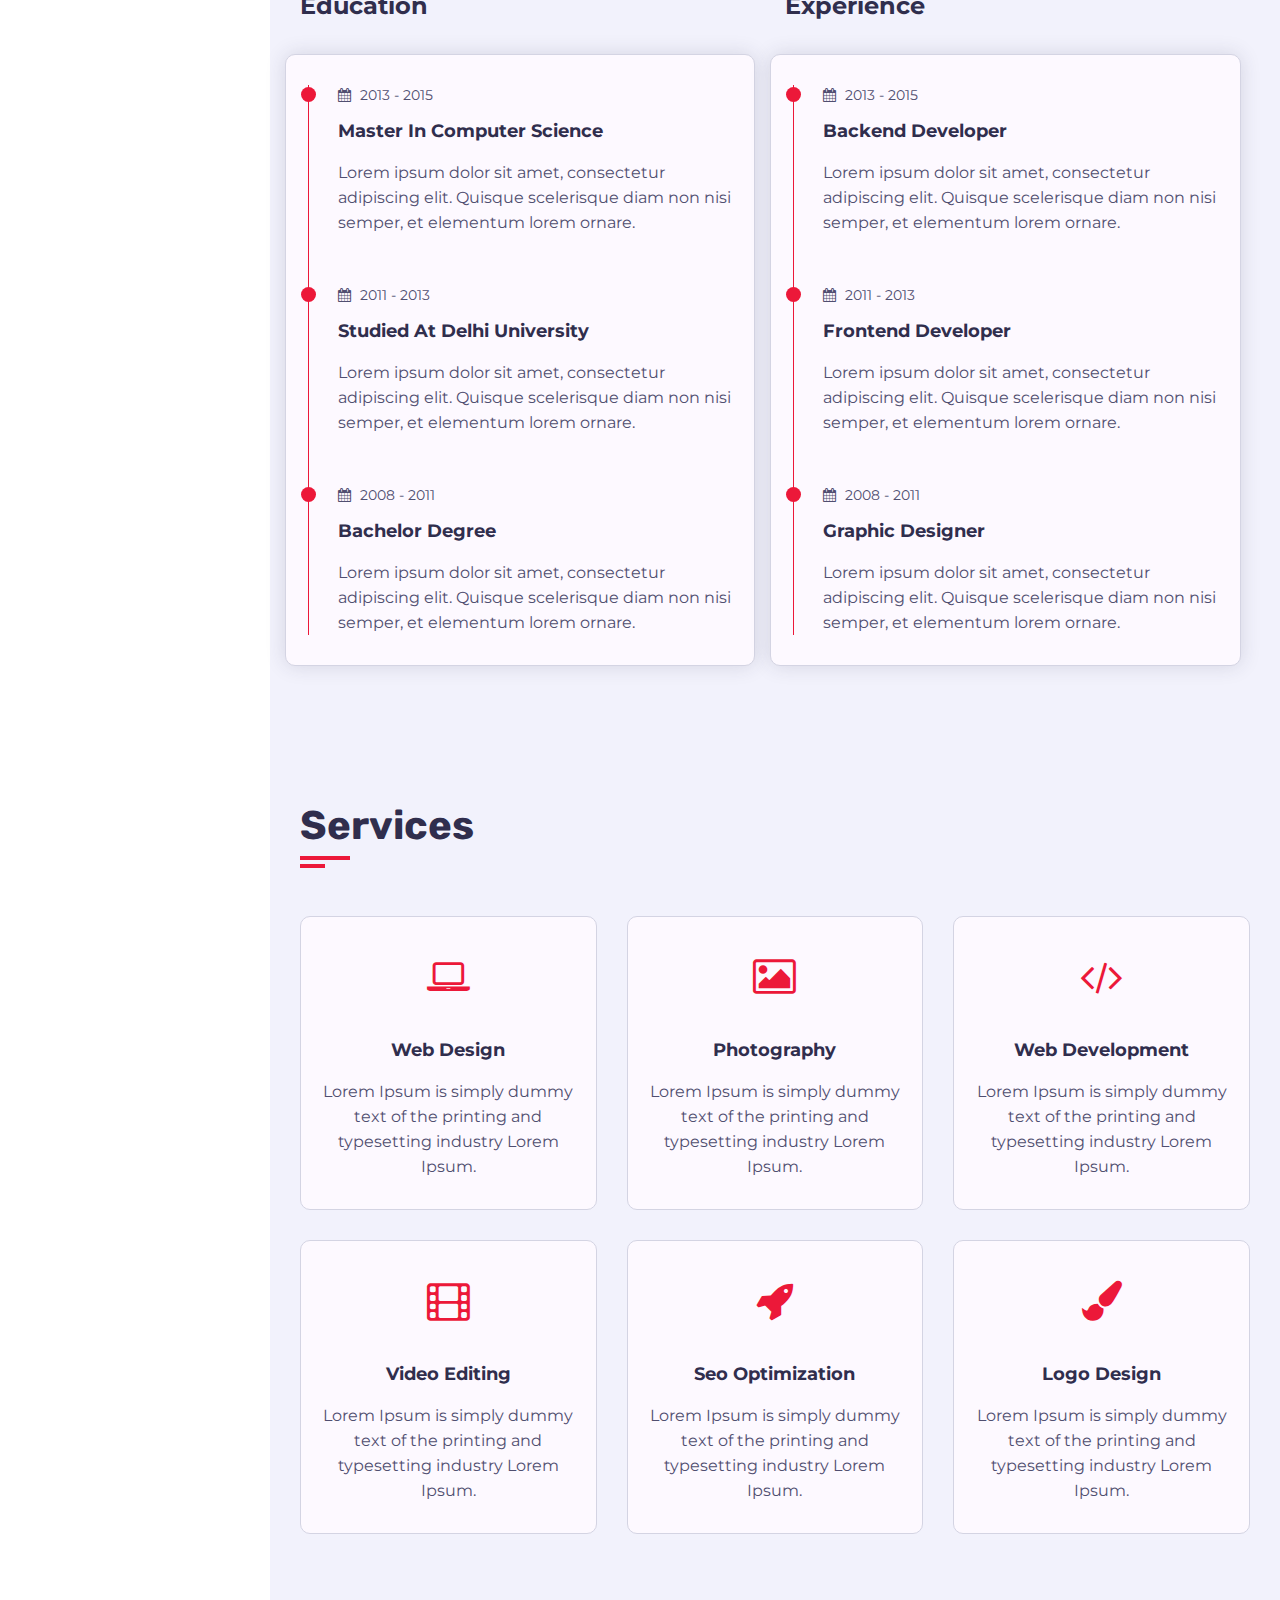
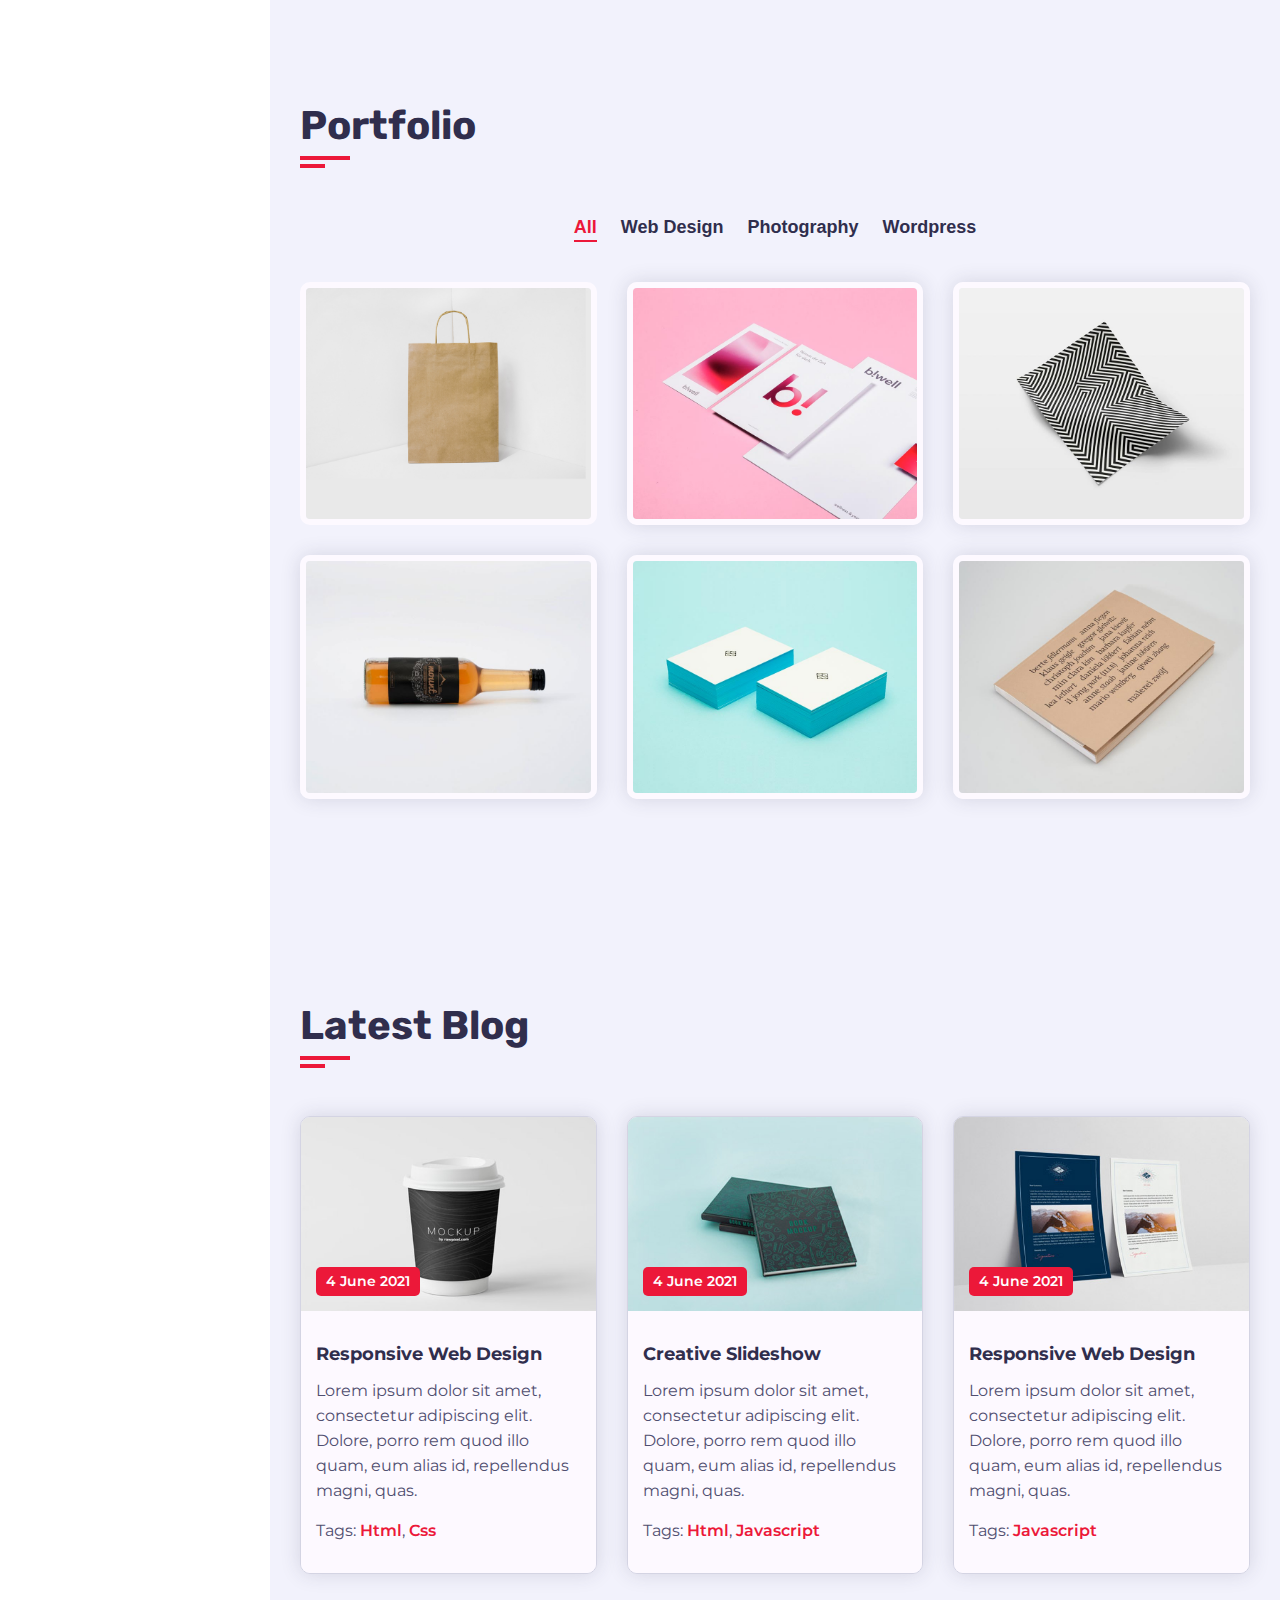
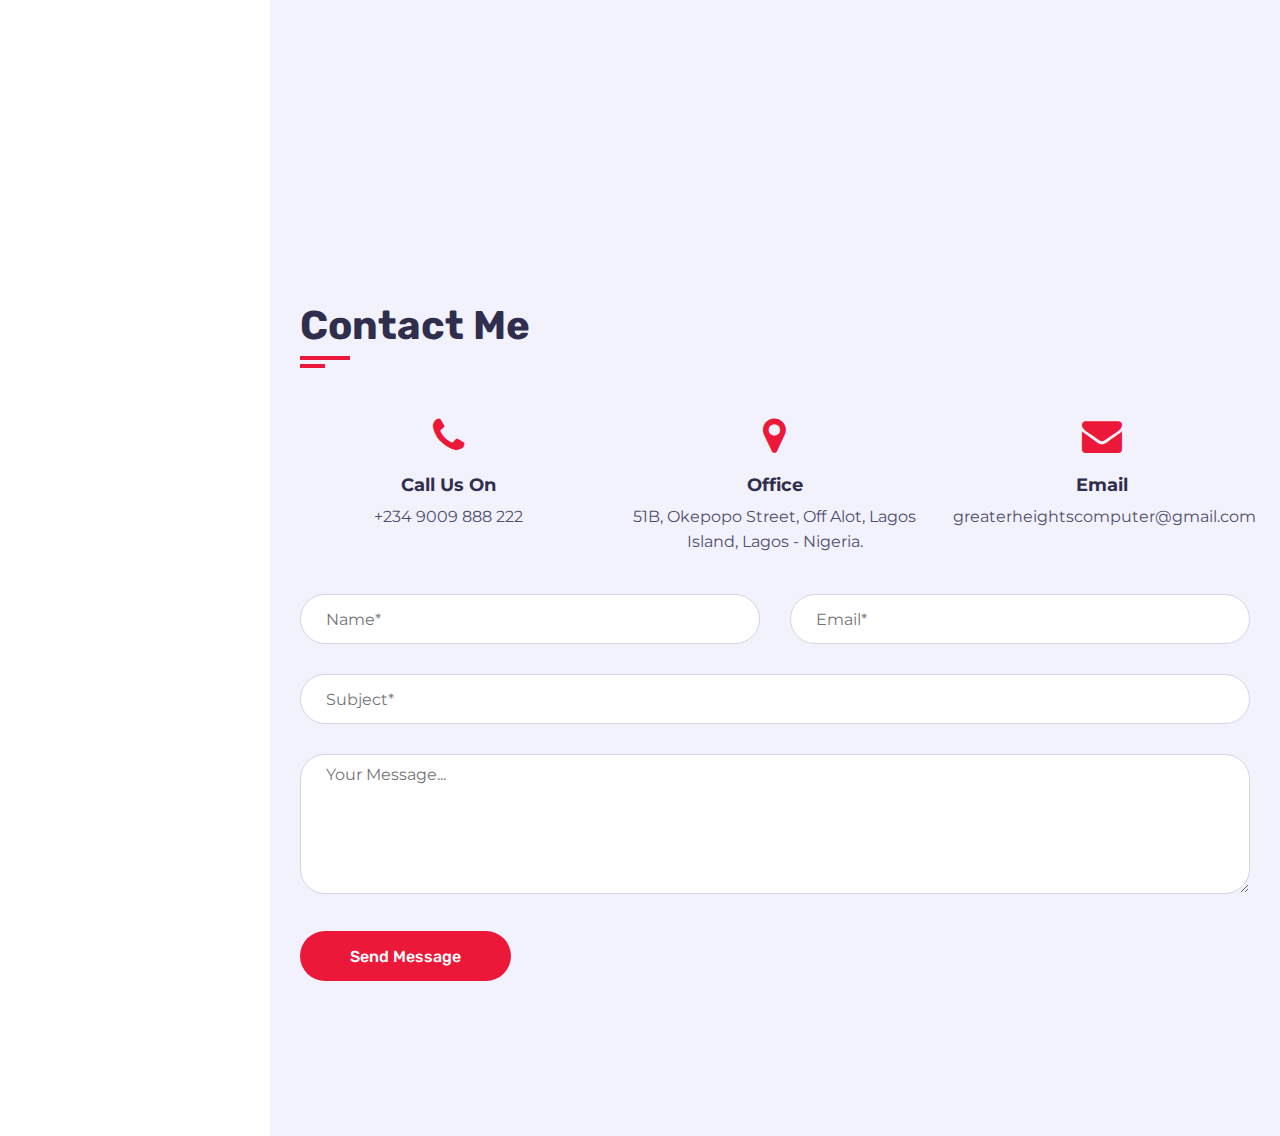
<file: index6.html>
<!-- PART 6: CONTACT SECTION -->
<!DOCTYPE html>
<html lang="en">
  <head>
    <meta charset="UTF-8" />
    <meta http-equiv="X-UA-Compatible" content="IE=edge" />
    <meta name="viewport" content="width=device-width, initial-scale=1.0" />
    <title>Personal Portfolio Template</title>
    <!-- css files -->
    <link rel="stylesheet" href="css/style.css" type="text/css" />
    <link rel="stylesheet" href="css/skins/pink.css" type="text/css" />
    <link rel="icon" href="images/soundCloud.png" />
  </head>
  <body>
    <!-- Main Container Start -->
    <div class="main-container">
      <!-- Aside Start -->
      <div class="aside">
        <!-- Logo -->
        <div class="logo"><a href="#">Upvesh</a></div>

        <!-- Nav Toggler Btn -->
        <div class="nav-toggler">
          <span></span>
        </div>

        <!-- Nav -->
        <ul class="nav">
          <!-- google search font awesome icons cdn, click on Font Awesome - BootstrapCDN by MaxCDN, copy https://maxcdn.bootstrapcdn.com/font-awesome/4.7.0/css/font-awesome.min.css and past it in style.css at the top -->
          <li>
            <a href="#" class="active"><i class="fa fa-home"></i>Home</a>
          </li>
          <li>
            <a href="#"><i class="fa fa-user"></i>About</a>
          </li>
          <li>
            <a href="#"><i class="fa fa-list"></i>Services</a>
          </li>
          <li>
            <a href="#"><i class="fa fa-briefcase"></i>Portfolio</a>
          </li>
          <li>
            <a href="#"><i class="fa fa-envelope"></i>Blog</a>
          </li>
          <li>
            <a href="#"><i class="fa fa-comments"></i>Contact</a>
          </li>
        </ul>

        <!-- Copyright -->
        <div class="copyright-text">&copy; 2021 Greater Height</div>
      </div>
      <!-- Aside End -->

      <!-- Main Content Start -->
      <div class="main-content">
        <!-- Home Secton Start -->
        <section class="home section">
          <div class="container">
            <div class="intro">
              <img src="images/about.jpg" alt="profile" class="shadow-dark" />
              <h1>Upvesh Kumar</h1>
              <p>I'm a Web Developer</p>
              <div class="social-links">
                <a href="#"><i class="fa fa-twitter"></i></a>
                <a href="#"><i class="fa fa-facebook"></i></a>
                <a href="#"><i class="fa fa-instagram"></i></a>
                <a href="#"><i class="fa fa-linkedin"></i></a>
              </div>
            </div>
          </div>
        </section>
        <!-- Home Secton End -->

        <!-- About Section Start -->
        <section class="about section">
          <div class="container">
            <div class="row">
              <div class="section-title padd-15">
                <h2>About Me</h2>
              </div>
            </div>

            <div class="row">
              <div class="about-content padd-15">
                <div class="row">
                  <div class="about-text padd-15">
                    <h3>I'm Upvesh Kumar and <span>Web Developer</span></h3>
                    <p>
                      Hi! My name is Upvesh Kumar. I am a Web Developber, and
                      I'm very passionate and dedicated to my work. With 10
                      years experience as a professional Web Developer, I have
                      acquired the skills and knowledge necessary to make your
                      project a success. I enjoy every step of the design
                      process from discusion and collaboration.
                    </p>
                  </div>
                </div>

                <div class="row">
                  <div class="personal-info padd-15">
                    <!-- Personal Info -->
                    <div class="row">
                      <div class="info-item padd-15">
                        <p>Birthday: <span>5 June 1992</span></p>
                      </div>
                      <div class="info-item padd-15">
                        <p>Age: <span>28</span></p>
                      </div>
                      <div class="info-item padd-15">
                        <p>Website: <span>www.domain.com</span></p>
                      </div>
                      <div class="info-item padd-15">
                        <p>Email: <span>info@gmail.com</span></p>
                      </div>
                      <div class="info-item padd-15">
                        <p>Degree: <span>M.Tech</span></p>
                      </div>
                      <div class="info-item padd-15">
                        <p>Phone: <span>+91 8800 000 000</span></p>
                      </div>
                      <div class="info-item padd-15">
                        <p>City: <span>Lagos Island</span></p>
                      </div>
                      <div class="info-item padd-15">
                        <p>Freelance: <span>Available</span></p>
                      </div>
                    </div>
                    <div class="row">
                      <div class="buttons padd-15">
                        <a
                          href="https://drive.google.com/file/d/1yD8SQd7ZeEyvfB_odbif1BahJvhy23hQ/view?usp=sharing"
                          target="_"
                          class="btn"
                        >
                          Download CV
                        </a>
                        <a href="#" class="btn">Hire Me</a>
                      </div>
                    </div>
                  </div>
                  <div class="skills padd-15">
                    <div class="row">
                      <div class="skill-item padd-15">
                        <h5>Javascript</h5>
                        <div class="progress">
                          <div class="progress-in" style="width: 76%"></div>
                          <div class="skill-percent">76%</div>
                        </div>
                      </div>
                      <div class="skill-item padd-15">
                        <h5>Wordpress</h5>
                        <div class="progress">
                          <div class="progress-in" style="width: 90%"></div>
                          <div class="skill-percent">90%</div>
                        </div>
                      </div>
                      <div class="skill-item padd-15">
                        <h5>Java</h5>
                        <div class="progress">
                          <div class="progress-in" style="width: 80%"></div>
                          <div class="skill-percent">80%</div>
                        </div>
                      </div>
                      <div class="skill-item padd-15">
                        <h5>Bootstrap</h5>
                        <div class="progress">
                          <div class="progress-in" style="width: 60%"></div>
                          <div class="skill-percent">60%</div>
                        </div>
                      </div>
                    </div>
                  </div>
                </div>

                <div class="row">
                  <div class="education padd-15">
                    <h3 class="title">Education</h3>
                    <div class="row">
                      <div class="timeline-box">
                        <div class="timeline shadow-dark">
                          <!-- timeline item start -->
                          <div class="timeline-item">
                            <div class="circle-dot"></div>
                            <h6 class="timeline-date">
                              <i class="fa fa-calendar"></i> 2013 - 2015
                            </h6>
                            <h4 class="timeline-title">
                              Master in Computer Science
                            </h4>
                            <p class="timeline-text">
                              Lorem ipsum dolor sit amet, consectetur adipiscing
                              elit. Quisque scelerisque diam non nisi semper, et
                              elementum lorem ornare.
                            </p>
                          </div>
                          <!-- timeline item end -->
                          <!-- timeline item start -->
                          <div class="timeline-item">
                            <div class="circle-dot"></div>
                            <h6 class="timeline-date">
                              <i class="fa fa-calendar"></i> 2011 - 2013
                            </h6>
                            <h4 class="timeline-title">
                              Studied At Delhi University
                            </h4>
                            <p class="timeline-text">
                              Lorem ipsum dolor sit amet, consectetur adipiscing
                              elit. Quisque scelerisque diam non nisi semper, et
                              elementum lorem ornare.
                            </p>
                          </div>
                          <!-- timeline item end -->
                          <!-- timeline item start -->
                          <div class="timeline-item">
                            <div class="circle-dot"></div>
                            <h6 class="timeline-date">
                              <i class="fa fa-calendar"></i> 2008 - 2011
                            </h6>
                            <h4 class="timeline-title">Bachelor Degree</h4>
                            <p class="timeline-text">
                              Lorem ipsum dolor sit amet, consectetur adipiscing
                              elit. Quisque scelerisque diam non nisi semper, et
                              elementum lorem ornare.
                            </p>
                          </div>
                          <!-- timeline item end -->
                        </div>
                      </div>
                    </div>
                  </div>
                  <div class="experience padd-15">
                    <h3 class="title">Experience</h3>
                    <div class="row">
                      <div class="timeline-box">
                        <div class="timeline shadow-dark">
                          <!-- timeline item start -->
                          <div class="timeline-item">
                            <div class="circle-dot"></div>
                            <h6 class="timeline-date">
                              <i class="fa fa-calendar"></i> 2013 - 2015
                            </h6>
                            <h4 class="timeline-title">Backend Developer</h4>
                            <p class="timeline-text">
                              Lorem ipsum dolor sit amet, consectetur adipiscing
                              elit. Quisque scelerisque diam non nisi semper, et
                              elementum lorem ornare.
                            </p>
                          </div>
                          <!-- timeline item end -->
                          <!-- timeline item start -->
                          <div class="timeline-item">
                            <div class="circle-dot"></div>
                            <h6 class="timeline-date">
                              <i class="fa fa-calendar"></i> 2011 - 2013
                            </h6>
                            <h4 class="timeline-title">Frontend Developer</h4>
                            <p class="timeline-text">
                              Lorem ipsum dolor sit amet, consectetur adipiscing
                              elit. Quisque scelerisque diam non nisi semper, et
                              elementum lorem ornare.
                            </p>
                          </div>
                          <!-- timeline item end -->
                          <!-- timeline item start -->
                          <div class="timeline-item">
                            <div class="circle-dot"></div>
                            <h6 class="timeline-date">
                              <i class="fa fa-calendar"></i> 2008 - 2011
                            </h6>
                            <h4 class="timeline-title">Graphic Designer</h4>
                            <p class="timeline-text">
                              Lorem ipsum dolor sit amet, consectetur adipiscing
                              elit. Quisque scelerisque diam non nisi semper, et
                              elementum lorem ornare.
                            </p>
                          </div>
                          <!-- timeline item end -->
                        </div>
                      </div>
                    </div>
                  </div>
                </div>
              </div>
            </div>
          </div>
        </section>
        <!-- About Section End -->

        <!-- Service Section Start -->
        <section class="service section">
          <div class="container">
            <div class="row">
              <div class="section-title padd-15">
                <h2>Services</h2>
              </div>
            </div>

            <div class="row">
              <!-- Service Item Start -->
              <div class="service-item padd-15">
                <div class="service-item-inner">
                  <div class="icon"><i class="fa fa-laptop"></i></div>
                  <h4>Web Design</h4>
                  <p>
                    Lorem Ipsum is simply dummy text of the printing and
                    typesetting industry Lorem Ipsum.
                  </p>
                </div>
              </div>
              <!-- Service Item End -->
              <!-- Service Item Start -->
              <div class="service-item padd-15">
                <div class="service-item-inner">
                  <div class="icon"><i class="fa fa-photo"></i></div>
                  <h4>Photography</h4>
                  <p>
                    Lorem Ipsum is simply dummy text of the printing and
                    typesetting industry Lorem Ipsum.
                  </p>
                </div>
              </div>
              <!-- Service Item End -->
              <!-- Service Item Start -->
              <div class="service-item padd-15">
                <div class="service-item-inner">
                  <div class="icon"><i class="fa fa-code"></i></div>
                  <h4>Web Development</h4>
                  <p>
                    Lorem Ipsum is simply dummy text of the printing and
                    typesetting industry Lorem Ipsum.
                  </p>
                </div>
              </div>
              <!-- Service Item End -->
              <!-- Service Item Start -->
              <div class="service-item padd-15">
                <div class="service-item-inner">
                  <div class="icon"><i class="fa fa-film"></i></div>
                  <h4>Video Editing</h4>
                  <p>
                    Lorem Ipsum is simply dummy text of the printing and
                    typesetting industry Lorem Ipsum.
                  </p>
                </div>
              </div>
              <!-- Service Item End -->
              <!-- Service Item Start -->
              <div class="service-item padd-15">
                <div class="service-item-inner">
                  <div class="icon"><i class="fa fa-rocket"></i></div>
                  <h4>Seo Optimization</h4>
                  <p>
                    Lorem Ipsum is simply dummy text of the printing and
                    typesetting industry Lorem Ipsum.
                  </p>
                </div>
              </div>
              <!-- Service Item End -->
              <!-- Service Item Start -->
              <div class="service-item padd-15">
                <div class="service-item-inner">
                  <div class="icon"><i class="fa fa-paint-brush"></i></div>
                  <h4>Logo Design</h4>
                  <p>
                    Lorem Ipsum is simply dummy text of the printing and
                    typesetting industry Lorem Ipsum.
                  </p>
                </div>
              </div>
              <!-- Service Item End -->
            </div>
          </div>
        </section>
        <!-- Service Section End -->

        <!-- Portfolio Section Start -->
        <section class="portfolio section">
          <div class="container">
            <div class="row">
              <div class="section-title padd-15">
                <h2>Portfolio</h2>
              </div>
            </div>

            <div class="row">
              <div class="portfolio-filter padd-15">
                <button type="button" class="active" data-filter="all">
                  All
                </button>
                <button type="button" data-filter="web-design">
                  Web Design
                </button>
                <button type="button" data-filter="photography">
                  Photography
                </button>
                <button type="button" data-filter="wordpress">Wordpress</button>
              </div>
            </div>

            <div class="row">
              <!-- Portfolio Item Start -->
              <div class="portfolio-item padd-15" data-category="web-design">
                <div class="portfolio-item-inner">
                  <div class="portfolio-img">
                    <img src="images/portfolio/1.jpg" alt="portfolio" />
                  </div>
                  <div class="portfolio-info">
                    <h4>Web Design</h4>
                    <div class="icon">
                      <a
                        href="https://restaurant072021.netlify.app/"
                        target="_blank"
                      >
                        <i class="fa fa-link"></i>
                      </a>
                    </div>
                  </div>
                </div>
              </div>
              <!-- Portfolio Item End -->
              <!-- Portfolio Item Start -->
              <div class="portfolio-item padd-15" data-category="wordpress">
                <div class="portfolio-item-inner shadow-dark">
                  <div class="portfolio-img">
                    <img src="images/portfolio/2.jpg" alt="portfolio" />
                  </div>
                  <div class="portfolio-info">
                    <h4>Wordpress</h4>
                    <div class="icon">
                      <a
                        href="https://weddingwebsite22082021.netlify.app/"
                        target="_blank"
                      >
                        <i class="fa fa-link"></i>
                      </a>
                    </div>
                  </div>
                </div>
              </div>
              <!-- Portfolio Item End -->
              <!-- Portfolio Item Start -->
              <div class="portfolio-item padd-15" data-category="web-design">
                <div class="portfolio-item-inner shadow-dark">
                  <div class="portfolio-img">
                    <img src="images/portfolio/3.jpg" alt="portfolio" />
                  </div>
                  <div class="portfolio-info">
                    <h4>Web Design</h4>
                    <div class="icon">
                      <a
                        href="https://restaurant072021.netlify.app/"
                        target="_blank"
                      >
                        <i class="fa fa-link"></i>
                      </a>
                    </div>
                  </div>
                </div>
              </div>
              <!-- Portfolio Item End -->
              <!-- Portfolio Item Start -->
              <div class="portfolio-item padd-15" data-category="photography">
                <div class="portfolio-item-inner shadow-dark">
                  <div class="portfolio-img">
                    <img src="images/portfolio/4.jpg" alt="portfolio" />
                  </div>
                  <div class="portfolio-info">
                    <h4>Photography</h4>
                    <div class="icon">
                      <a
                        href="https://weddingwebsite22082021.netlify.app/"
                        target="_blank"
                      >
                        <i class="fa fa-link"></i>
                      </a>
                    </div>
                  </div>
                </div>
              </div>
              <!-- Portfolio Item End -->
              <!-- Portfolio Item Start -->
              <div class="portfolio-item padd-15" data-category="wordpress">
                <div class="portfolio-item-inner shadow-dark">
                  <div class="portfolio-img">
                    <img src="images/portfolio/5.jpg" alt="portfolio" />
                  </div>
                  <div class="portfolio-info">
                    <h4>Wordpress</h4>
                    <div class="icon">
                      <a
                        href="https://restaurant072021.netlify.app/"
                        target="_blank"
                      >
                        <i class="fa fa-link"></i>
                      </a>
                    </div>
                  </div>
                </div>
              </div>
              <!-- Portfolio Item End -->
              <!-- Portfolio Item Start -->
              <div class="portfolio-item padd-15" data-category="web-design">
                <div class="portfolio-item-inner shadow-dark">
                  <div class="portfolio-img">
                    <img src="images/portfolio/6.jpg" alt="portfolio" />
                  </div>
                  <div class="portfolio-info">
                    <h4>Web Design</h4>
                    <div class="icon">
                      <a
                        href="https://weddingwebsite22082021.netlify.app/"
                        target="_blank"
                      >
                        <i class="fa fa-link"></i>
                      </a>
                    </div>
                  </div>
                </div>
              </div>
              <!-- Portfolio Item End -->
            </div>
          </div>
        </section>
        <!-- Portfolio Section End -->

        <!-- Blog Section Start -->
        <section class="blog section">
          <div class="container">
            <div class="row">
              <div class="section-title padd-15">
                <h2>Latest Blog</h2>
              </div>
            </div>

            <div class="row">
              <!-- Blog Item Start -->
              <div class="blog-item padd-15">
                <div class="blog-item-inner shadow-dark">
                  <div class="blog-img">
                    <img src="images/blog/1.jpg" alt="blog" />
                    <div class="blog-date">4 June 2021</div>
                  </div>
                  <div class="blog-info">
                    <h4 class="blog-title">Responsive Web Design</h4>
                    <p class="blog-description">
                      Lorem ipsum dolor sit amet, consectetur adipiscing elit.
                      Dolore, porro rem quod illo quam, eum alias id,
                      repellendus magni, quas.
                    </p>
                    <p class="blog-tags">
                      Tags: <a href="#">Html</a>, <a href="">css</a>
                    </p>
                  </div>
                </div>
              </div>
              <!-- Blog Item End -->
              <!-- Blog Item Start -->
              <div class="blog-item padd-15">
                <div class="blog-item-inner shadow-dark">
                  <div class="blog-img">
                    <img src="images/blog/2.jpg" alt="blog" />
                    <div class="blog-date">4 June 2021</div>
                  </div>
                  <div class="blog-info">
                    <h4 class="blog-title">Creative Slideshow</h4>
                    <p class="blog-description">
                      Lorem ipsum dolor sit amet, consectetur adipiscing elit.
                      Dolore, porro rem quod illo quam, eum alias id,
                      repellendus magni, quas.
                    </p>
                    <p class="blog-tags">
                      Tags: <a href="#">Html</a>, <a href="">Javascript</a>
                    </p>
                  </div>
                </div>
              </div>
              <!-- Blog Item End -->
              <!-- Blog Item Start -->
              <div class="blog-item padd-15">
                <div class="blog-item-inner shadow-dark">
                  <div class="blog-img">
                    <img src="images/blog/3.jpg" alt="blog" />
                    <div class="blog-date">4 June 2021</div>
                  </div>
                  <div class="blog-info">
                    <h4 class="blog-title">Responsive Web Design</h4>
                    <p class="blog-description">
                      Lorem ipsum dolor sit amet, consectetur adipiscing elit.
                      Dolore, porro rem quod illo quam, eum alias id,
                      repellendus magni, quas.
                    </p>
                    <p class="blog-tags">Tags: <a href="#">Javascript</a></p>
                  </div>
                </div>
              </div>
              <!-- Blog Item End -->
            </div>
          </div>
        </section>
        <!-- Blog Section End -->

        <!-- Contact Section Start -->
        <section class="contact section">
          <div class="container">
            <div class="row">
              <div class="section-title padd-15">
                <h2>Contact Me</h2>
              </div>
            </div>
            <div class="row">
              <!-- contact-info-item start -->
              <div class="contact-info-item padd-15">
                <div class="icon"><i class="fa fa-phone"></i></div>
                <h4>Call Us On</h4>
                <p>+234 9009 888 222</p>
              </div>
              <!-- contact-info-item end -->
              <!-- contact-info-item start -->
              <div class="contact-info-item padd-15">
                <div class="icon"><i class="fa fa-map-marker"></i></div>
                <h4>Office</h4>
                <p>
                  51B, Okepopo Street, Off Alot, Lagos Island, Lagos - Nigeria.
                </p>
              </div>
              <!-- contact-info-item end -->
              <!-- contact-info-item start -->
              <div class="contact-info-item padd-15">
                <div class="icon"><i class="fa fa-envelope"></i></div>
                <h4>Email</h4>
                <p>greaterheightscomputer@gmail.com</p>
              </div>
              <!-- contact-info-item end -->
            </div>

            <!-- Contact Form Start -->
            <div class="row">
              <!-- redirect user to your website after submitting to Google sheets Start -->
              <script type="text/javascript">
                var submitted = false;
              </script>
              <iframe
                name="hidden_iframe"
                id="hidden_iframe"
                style="display: none"
                onload="if(submitted) {window.location='https://weddingwebsite22082021.netlify.app/';}"
              ></iframe>
              <!-- redirect user to your website after submitting to Google sheets end -->

              <form
                class="contact-form padd-15"
                action="https://docs.google.com/forms/u/0/d/e/1FAIpQLSfhiyv2pHDiaZUtjwnLbJyT066ewdQkUVYrgFS3At0z9AOnzQ/formResponse"
                method="POST"
                target="hidden_iframe"
                onsubmit="submitted=true"
              >
                <div class="row">
                  <div class="form-item col-6 padd-15">
                    <div class="form-group">
                      <input
                        type="text"
                        class="form-control"
                        placeholder="Name*"
                        name="entry.1882135875"
                      />
                    </div>
                  </div>
                  <div class="form-item col-6 padd-15">
                    <div class="form-group">
                      <input
                        type="text"
                        class="form-control"
                        placeholder="Email*"
                        name="entry.1687057669"
                      />
                    </div>
                  </div>
                </div>
                <div class="row">
                  <div class="form-item col-12 padd-15">
                    <div class="form-group">
                      <input
                        type="text"
                        class="form-control"
                        placeholder="Subject*"
                        name="entry.116267900"
                      />
                    </div>
                  </div>
                </div>
                <div class="row">
                  <div class="form-item col-12 padd-15">
                    <div class="form-group">
                      <textarea
                        type="text"
                        class="form-control"
                        placeholder="Your Message..."
                        name="entry.1106039599"
                      ></textarea>
                    </div>
                  </div>
                </div>
                <div class="row">
                  <div class="col-12 padd-15">
                    <button type="submit" class="btn">Send Message</button>
                  </div>
                </div>
              </form>
            </div>
            <!-- Contact Form End -->
          </div>
        </section>
        <!-- Contact Section End -->
      </div>
      <!-- Main Content End -->
    </div>
    <!-- Main Container End -->

    <!-- Lightbox Start -->
    <!--<div class="lightbox open"> to manually style the lightbox  -->
    <div class="lightbox">
      <div class="lightbox-content">
        <div class="lightbox-close">&times;</div>
        <img
          src="images/portfolio/1.jpg"
          class="lightbox-img"
          onclick="nextItem()"
        />
        <div class="lightbox-caption">
          <!-- <div class="caption-text">Web Design</div>
          <div class="caption-counter">1 of 6</div> --><!--statically add Web Design and 1 of 6-->
          <div class="caption-text"></div>
          <div class="caption-counter"></div>
        </div>
      </div>
      <div class="lightbox-controls">
        <div class="prev-item" onclick="prevItem()">
          <i class="fa fa-angle-left"></i>
        </div>
        <div class="next-item" onclick="nextItem()">
          <i class="fa fa-angle-right"></i>
        </div>
      </div>
    </div>
    <!-- Lightbox End -->

    <!-- js -->
    <script src="js/script.js"></script>
  </body>
</html>
</file>
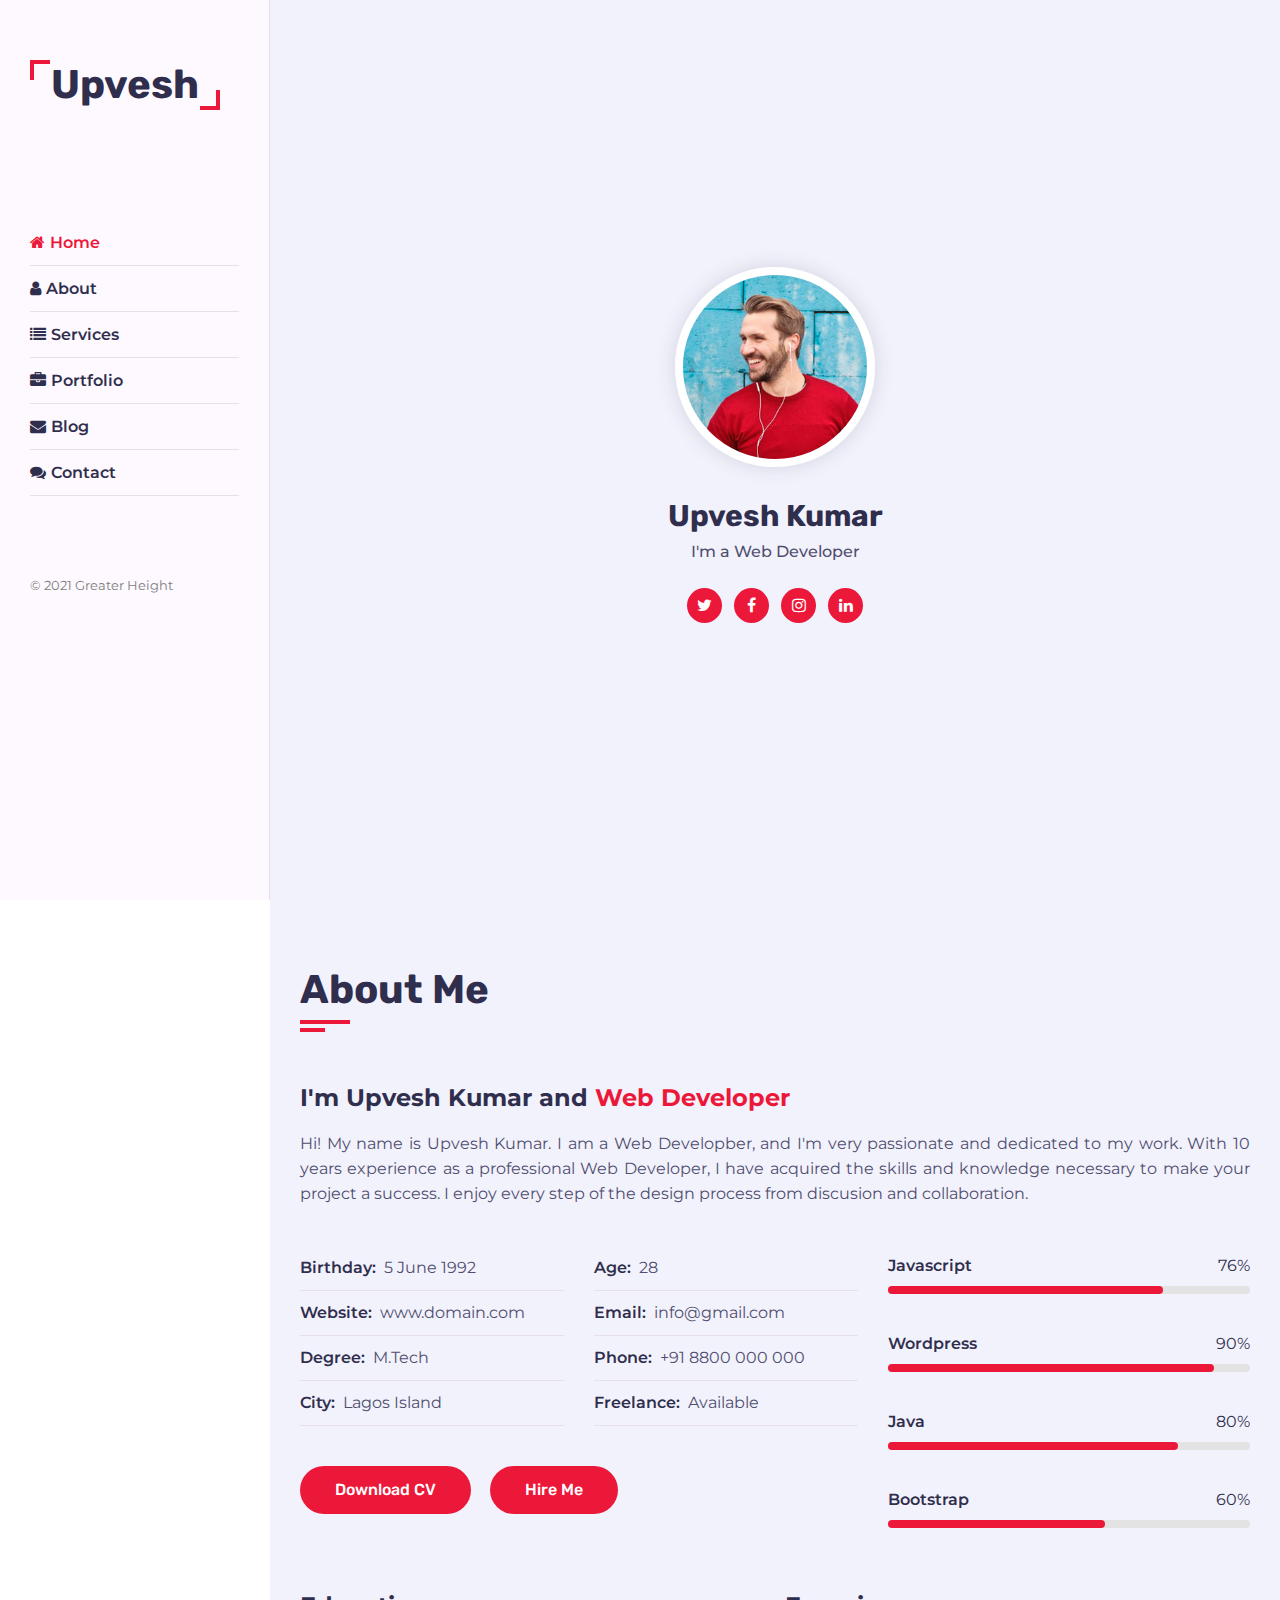
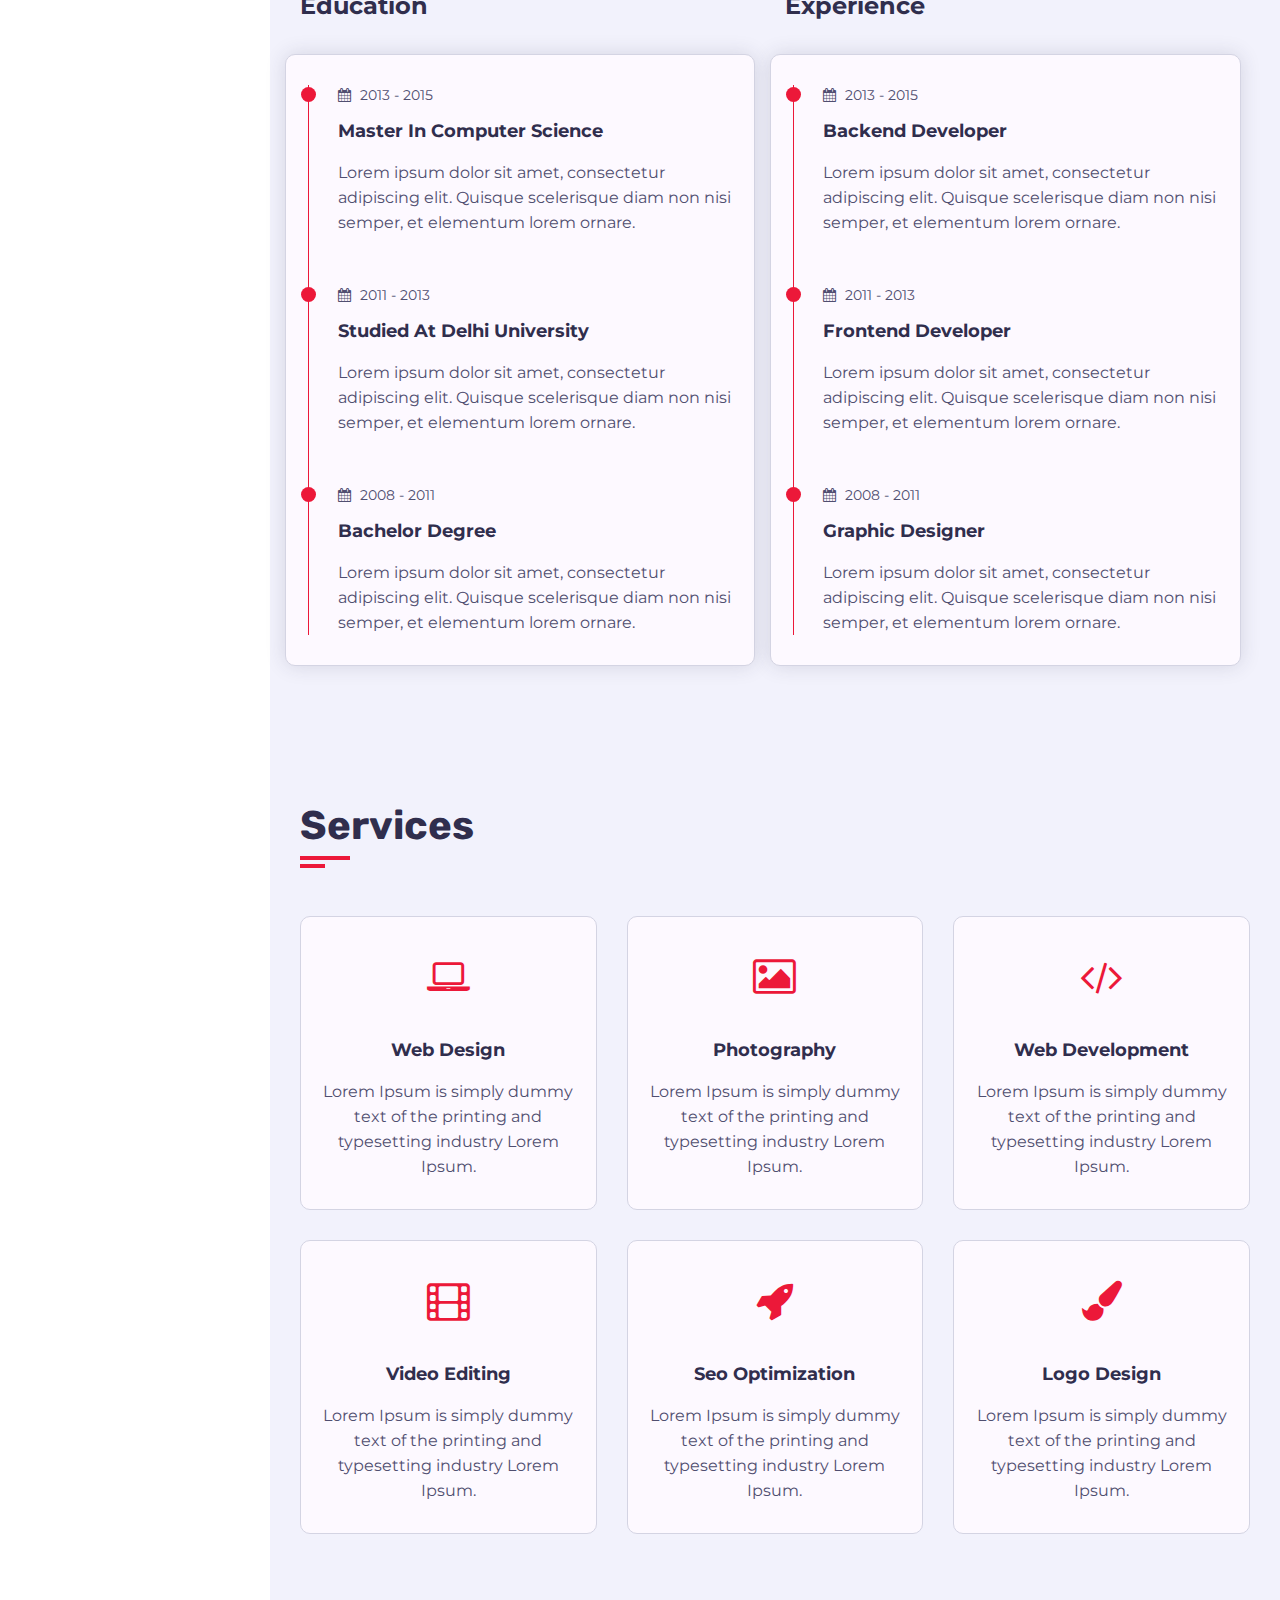
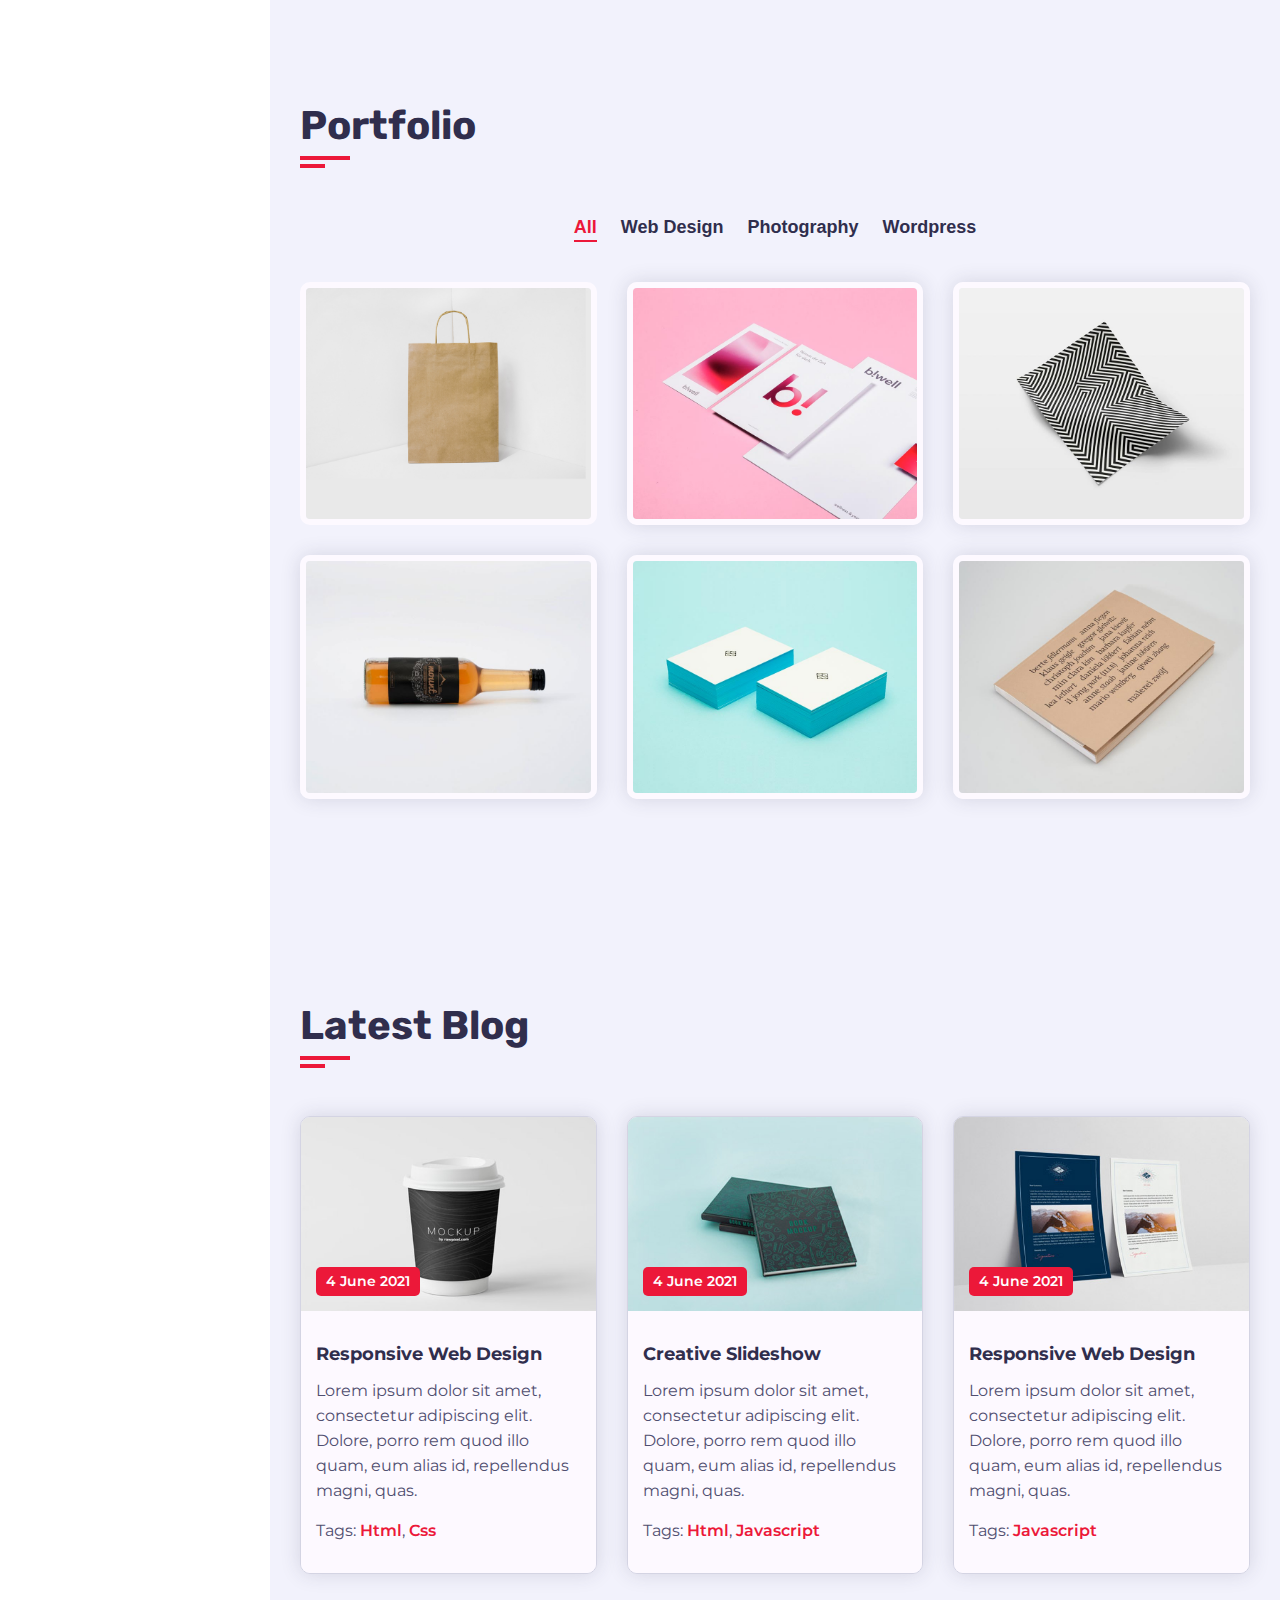
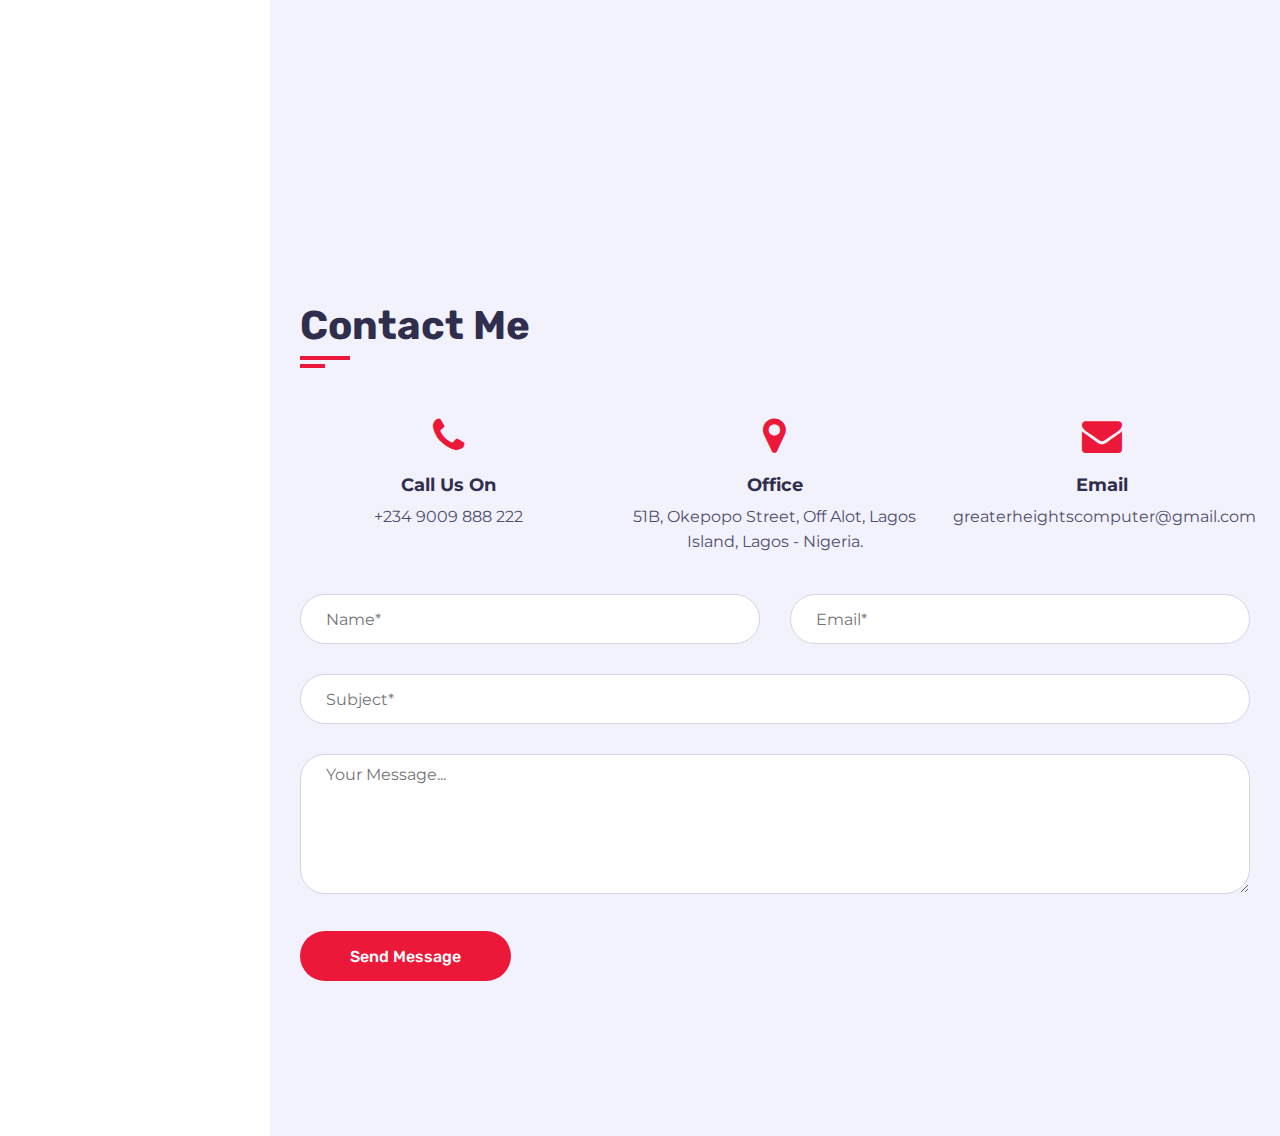
<file: index7.html>
<!-- PART 7: RESPONSIVENESS SECTION -->
<!DOCTYPE html>
<html lang="en">
  <head>
    <meta charset="UTF-8" />
    <meta http-equiv="X-UA-Compatible" content="IE=edge" />
    <meta name="viewport" content="width=device-width, initial-scale=1.0" />
    <title>Personal Portfolio Template</title>
    <!-- css files -->
    <link rel="stylesheet" href="css/style.css" type="text/css" />
    <link rel="stylesheet" href="css/skins/pink.css" type="text/css" />
    <link rel="icon" href="images/soundCloud.png" />
  </head>
  <body>
    <!-- Main Container Start -->
    <div class="main-container">
      <!-- Aside Start -->
      <div class="aside">
        <!-- Logo -->
        <div class="logo"><a href="#">Upvesh</a></div>

        <!-- Nav Toggler Btn -->
        <div class="nav-toggler">
          <span></span>
        </div>

        <!-- Nav -->
        <ul class="nav">
          <!-- google search font awesome icons cdn, click on Font Awesome - BootstrapCDN by MaxCDN, copy https://maxcdn.bootstrapcdn.com/font-awesome/4.7.0/css/font-awesome.min.css and past it in style.css at the top -->
          <li>
            <a href="#" class="active"><i class="fa fa-home"></i>Home</a>
          </li>
          <li>
            <a href="#"><i class="fa fa-user"></i>About</a>
          </li>
          <li>
            <a href="#"><i class="fa fa-list"></i>Services</a>
          </li>
          <li>
            <a href="#"><i class="fa fa-briefcase"></i>Portfolio</a>
          </li>
          <li>
            <a href="#"><i class="fa fa-envelope"></i>Blog</a>
          </li>
          <li>
            <a href="#"><i class="fa fa-comments"></i>Contact</a>
          </li>
        </ul>

        <!-- Copyright -->
        <div class="copyright-text">&copy; 2021 Greater Height</div>
      </div>
      <!-- Aside End -->

      <!-- Main Content Start -->
      <div class="main-content">
        <!-- Home Secton Start -->
        <section class="home section">
          <div class="container">
            <div class="intro">
              <img src="images/about.jpg" alt="profile" class="shadow-dark" />
              <h1>Upvesh Kumar</h1>
              <p>I'm a Web Developer</p>
              <div class="social-links">
                <a href="#"><i class="fa fa-twitter"></i></a>
                <a href="#"><i class="fa fa-facebook"></i></a>
                <a href="#"><i class="fa fa-instagram"></i></a>
                <a href="#"><i class="fa fa-linkedin"></i></a>
              </div>
            </div>
          </div>
        </section>
        <!-- Home Secton End -->

        <!-- About Section Start -->
        <section class="about section">
          <div class="container">
            <div class="row">
              <div class="section-title padd-15">
                <h2>About Me</h2>
              </div>
            </div>

            <div class="row">
              <div class="about-content padd-15">
                <div class="row">
                  <div class="about-text padd-15">
                    <h3>I'm Upvesh Kumar and <span>Web Developer</span></h3>
                    <p>
                      Hi! My name is Upvesh Kumar. I am a Web Developber, and
                      I'm very passionate and dedicated to my work. With 10
                      years experience as a professional Web Developer, I have
                      acquired the skills and knowledge necessary to make your
                      project a success. I enjoy every step of the design
                      process from discusion and collaboration.
                    </p>
                  </div>
                </div>

                <div class="row">
                  <div class="personal-info padd-15">
                    <!-- Personal Info -->
                    <div class="row">
                      <div class="info-item padd-15">
                        <p>Birthday: <span>5 June 1992</span></p>
                      </div>
                      <div class="info-item padd-15">
                        <p>Age: <span>28</span></p>
                      </div>
                      <div class="info-item padd-15">
                        <p>Website: <span>www.domain.com</span></p>
                      </div>
                      <div class="info-item padd-15">
                        <p>Email: <span>info@gmail.com</span></p>
                      </div>
                      <div class="info-item padd-15">
                        <p>Degree: <span>M.Tech</span></p>
                      </div>
                      <div class="info-item padd-15">
                        <p>Phone: <span>+91 8800 000 000</span></p>
                      </div>
                      <div class="info-item padd-15">
                        <p>City: <span>Lagos Island</span></p>
                      </div>
                      <div class="info-item padd-15">
                        <p>Freelance: <span>Available</span></p>
                      </div>
                    </div>
                    <div class="row">
                      <div class="buttons padd-15">
                        <a
                          href="https://drive.google.com/file/d/1yD8SQd7ZeEyvfB_odbif1BahJvhy23hQ/view?usp=sharing"
                          target="_"
                          class="btn"
                        >
                          Download CV
                        </a>
                        <a href="#" class="btn">Hire Me</a>
                      </div>
                    </div>
                  </div>
                  <div class="skills padd-15">
                    <div class="row">
                      <div class="skill-item padd-15">
                        <h5>Javascript</h5>
                        <div class="progress">
                          <div class="progress-in" style="width: 76%"></div>
                          <div class="skill-percent">76%</div>
                        </div>
                      </div>
                      <div class="skill-item padd-15">
                        <h5>Wordpress</h5>
                        <div class="progress">
                          <div class="progress-in" style="width: 90%"></div>
                          <div class="skill-percent">90%</div>
                        </div>
                      </div>
                      <div class="skill-item padd-15">
                        <h5>Java</h5>
                        <div class="progress">
                          <div class="progress-in" style="width: 80%"></div>
                          <div class="skill-percent">80%</div>
                        </div>
                      </div>
                      <div class="skill-item padd-15">
                        <h5>Bootstrap</h5>
                        <div class="progress">
                          <div class="progress-in" style="width: 60%"></div>
                          <div class="skill-percent">60%</div>
                        </div>
                      </div>
                    </div>
                  </div>
                </div>

                <div class="row">
                  <div class="education padd-15">
                    <h3 class="title">Education</h3>
                    <div class="row">
                      <div class="timeline-box">
                        <div class="timeline shadow-dark">
                          <!-- timeline item start -->
                          <div class="timeline-item">
                            <div class="circle-dot"></div>
                            <h6 class="timeline-date">
                              <i class="fa fa-calendar"></i> 2013 - 2015
                            </h6>
                            <h4 class="timeline-title">
                              Master in Computer Science
                            </h4>
                            <p class="timeline-text">
                              Lorem ipsum dolor sit amet, consectetur adipiscing
                              elit. Quisque scelerisque diam non nisi semper, et
                              elementum lorem ornare.
                            </p>
                          </div>
                          <!-- timeline item end -->
                          <!-- timeline item start -->
                          <div class="timeline-item">
                            <div class="circle-dot"></div>
                            <h6 class="timeline-date">
                              <i class="fa fa-calendar"></i> 2011 - 2013
                            </h6>
                            <h4 class="timeline-title">
                              Studied At Delhi University
                            </h4>
                            <p class="timeline-text">
                              Lorem ipsum dolor sit amet, consectetur adipiscing
                              elit. Quisque scelerisque diam non nisi semper, et
                              elementum lorem ornare.
                            </p>
                          </div>
                          <!-- timeline item end -->
                          <!-- timeline item start -->
                          <div class="timeline-item">
                            <div class="circle-dot"></div>
                            <h6 class="timeline-date">
                              <i class="fa fa-calendar"></i> 2008 - 2011
                            </h6>
                            <h4 class="timeline-title">Bachelor Degree</h4>
                            <p class="timeline-text">
                              Lorem ipsum dolor sit amet, consectetur adipiscing
                              elit. Quisque scelerisque diam non nisi semper, et
                              elementum lorem ornare.
                            </p>
                          </div>
                          <!-- timeline item end -->
                        </div>
                      </div>
                    </div>
                  </div>
                  <div class="experience padd-15">
                    <h3 class="title">Experience</h3>
                    <div class="row">
                      <div class="timeline-box">
                        <div class="timeline shadow-dark">
                          <!-- timeline item start -->
                          <div class="timeline-item">
                            <div class="circle-dot"></div>
                            <h6 class="timeline-date">
                              <i class="fa fa-calendar"></i> 2013 - 2015
                            </h6>
                            <h4 class="timeline-title">Backend Developer</h4>
                            <p class="timeline-text">
                              Lorem ipsum dolor sit amet, consectetur adipiscing
                              elit. Quisque scelerisque diam non nisi semper, et
                              elementum lorem ornare.
                            </p>
                          </div>
                          <!-- timeline item end -->
                          <!-- timeline item start -->
                          <div class="timeline-item">
                            <div class="circle-dot"></div>
                            <h6 class="timeline-date">
                              <i class="fa fa-calendar"></i> 2011 - 2013
                            </h6>
                            <h4 class="timeline-title">Frontend Developer</h4>
                            <p class="timeline-text">
                              Lorem ipsum dolor sit amet, consectetur adipiscing
                              elit. Quisque scelerisque diam non nisi semper, et
                              elementum lorem ornare.
                            </p>
                          </div>
                          <!-- timeline item end -->
                          <!-- timeline item start -->
                          <div class="timeline-item">
                            <div class="circle-dot"></div>
                            <h6 class="timeline-date">
                              <i class="fa fa-calendar"></i> 2008 - 2011
                            </h6>
                            <h4 class="timeline-title">Graphic Designer</h4>
                            <p class="timeline-text">
                              Lorem ipsum dolor sit amet, consectetur adipiscing
                              elit. Quisque scelerisque diam non nisi semper, et
                              elementum lorem ornare.
                            </p>
                          </div>
                          <!-- timeline item end -->
                        </div>
                      </div>
                    </div>
                  </div>
                </div>
              </div>
            </div>
          </div>
        </section>
        <!-- About Section End -->

        <!-- Service Section Start -->
        <section class="service section">
          <div class="container">
            <div class="row">
              <div class="section-title padd-15">
                <h2>Services</h2>
              </div>
            </div>

            <div class="row">
              <!-- Service Item Start -->
              <div class="service-item padd-15">
                <div class="service-item-inner">
                  <div class="icon"><i class="fa fa-laptop"></i></div>
                  <h4>Web Design</h4>
                  <p>
                    Lorem Ipsum is simply dummy text of the printing and
                    typesetting industry Lorem Ipsum.
                  </p>
                </div>
              </div>
              <!-- Service Item End -->
              <!-- Service Item Start -->
              <div class="service-item padd-15">
                <div class="service-item-inner">
                  <div class="icon"><i class="fa fa-photo"></i></div>
                  <h4>Photography</h4>
                  <p>
                    Lorem Ipsum is simply dummy text of the printing and
                    typesetting industry Lorem Ipsum.
                  </p>
                </div>
              </div>
              <!-- Service Item End -->
              <!-- Service Item Start -->
              <div class="service-item padd-15">
                <div class="service-item-inner">
                  <div class="icon"><i class="fa fa-code"></i></div>
                  <h4>Web Development</h4>
                  <p>
                    Lorem Ipsum is simply dummy text of the printing and
                    typesetting industry Lorem Ipsum.
                  </p>
                </div>
              </div>
              <!-- Service Item End -->
              <!-- Service Item Start -->
              <div class="service-item padd-15">
                <div class="service-item-inner">
                  <div class="icon"><i class="fa fa-film"></i></div>
                  <h4>Video Editing</h4>
                  <p>
                    Lorem Ipsum is simply dummy text of the printing and
                    typesetting industry Lorem Ipsum.
                  </p>
                </div>
              </div>
              <!-- Service Item End -->
              <!-- Service Item Start -->
              <div class="service-item padd-15">
                <div class="service-item-inner">
                  <div class="icon"><i class="fa fa-rocket"></i></div>
                  <h4>Seo Optimization</h4>
                  <p>
                    Lorem Ipsum is simply dummy text of the printing and
                    typesetting industry Lorem Ipsum.
                  </p>
                </div>
              </div>
              <!-- Service Item End -->
              <!-- Service Item Start -->
              <div class="service-item padd-15">
                <div class="service-item-inner">
                  <div class="icon"><i class="fa fa-paint-brush"></i></div>
                  <h4>Logo Design</h4>
                  <p>
                    Lorem Ipsum is simply dummy text of the printing and
                    typesetting industry Lorem Ipsum.
                  </p>
                </div>
              </div>
              <!-- Service Item End -->
            </div>
          </div>
        </section>
        <!-- Service Section End -->

        <!-- Portfolio Section Start -->
        <section class="portfolio section">
          <div class="container">
            <div class="row">
              <div class="section-title padd-15">
                <h2>Portfolio</h2>
              </div>
            </div>

            <div class="row">
              <div class="portfolio-filter padd-15">
                <button type="button" class="active" data-filter="all">
                  All
                </button>
                <button type="button" data-filter="web-design">
                  Web Design
                </button>
                <button type="button" data-filter="photography">
                  Photography
                </button>
                <button type="button" data-filter="wordpress">Wordpress</button>
              </div>
            </div>

            <div class="row">
              <!-- Portfolio Item Start -->
              <div class="portfolio-item padd-15" data-category="web-design">
                <div class="portfolio-item-inner">
                  <div class="portfolio-img">
                    <img src="images/portfolio/1.jpg" alt="portfolio" />
                  </div>
                  <div class="portfolio-info">
                    <h4>Web Design</h4>
                    <div class="icon">
                      <a
                        href="https://restaurant072021.netlify.app/"
                        target="_blank"
                      >
                        <i class="fa fa-link"></i>
                      </a>
                    </div>
                  </div>
                </div>
              </div>
              <!-- Portfolio Item End -->
              <!-- Portfolio Item Start -->
              <div class="portfolio-item padd-15" data-category="wordpress">
                <div class="portfolio-item-inner shadow-dark">
                  <div class="portfolio-img">
                    <img src="images/portfolio/2.jpg" alt="portfolio" />
                  </div>
                  <div class="portfolio-info">
                    <h4>Wordpress</h4>
                    <div class="icon">
                      <a
                        href="https://weddingwebsite22082021.netlify.app/"
                        target="_blank"
                      >
                        <i class="fa fa-link"></i>
                      </a>
                    </div>
                  </div>
                </div>
              </div>
              <!-- Portfolio Item End -->
              <!-- Portfolio Item Start -->
              <div class="portfolio-item padd-15" data-category="web-design">
                <div class="portfolio-item-inner shadow-dark">
                  <div class="portfolio-img">
                    <img src="images/portfolio/3.jpg" alt="portfolio" />
                  </div>
                  <div class="portfolio-info">
                    <h4>Web Design</h4>
                    <div class="icon">
                      <a
                        href="https://restaurant072021.netlify.app/"
                        target="_blank"
                      >
                        <i class="fa fa-link"></i>
                      </a>
                    </div>
                  </div>
                </div>
              </div>
              <!-- Portfolio Item End -->
              <!-- Portfolio Item Start -->
              <div class="portfolio-item padd-15" data-category="photography">
                <div class="portfolio-item-inner shadow-dark">
                  <div class="portfolio-img">
                    <img src="images/portfolio/4.jpg" alt="portfolio" />
                  </div>
                  <div class="portfolio-info">
                    <h4>Photography</h4>
                    <div class="icon">
                      <a
                        href="https://weddingwebsite22082021.netlify.app/"
                        target="_blank"
                      >
                        <i class="fa fa-link"></i>
                      </a>
                    </div>
                  </div>
                </div>
              </div>
              <!-- Portfolio Item End -->
              <!-- Portfolio Item Start -->
              <div class="portfolio-item padd-15" data-category="wordpress">
                <div class="portfolio-item-inner shadow-dark">
                  <div class="portfolio-img">
                    <img src="images/portfolio/5.jpg" alt="portfolio" />
                  </div>
                  <div class="portfolio-info">
                    <h4>Wordpress</h4>
                    <div class="icon">
                      <a
                        href="https://restaurant072021.netlify.app/"
                        target="_blank"
                      >
                        <i class="fa fa-link"></i>
                      </a>
                    </div>
                  </div>
                </div>
              </div>
              <!-- Portfolio Item End -->
              <!-- Portfolio Item Start -->
              <div class="portfolio-item padd-15" data-category="web-design">
                <div class="portfolio-item-inner shadow-dark">
                  <div class="portfolio-img">
                    <img src="images/portfolio/6.jpg" alt="portfolio" />
                  </div>
                  <div class="portfolio-info">
                    <h4>Web Design</h4>
                    <div class="icon">
                      <a
                        href="https://weddingwebsite22082021.netlify.app/"
                        target="_blank"
                      >
                        <i class="fa fa-link"></i>
                      </a>
                    </div>
                  </div>
                </div>
              </div>
              <!-- Portfolio Item End -->
            </div>
          </div>
        </section>
        <!-- Portfolio Section End -->

        <!-- Blog Section Start -->
        <section class="blog section">
          <div class="container">
            <div class="row">
              <div class="section-title padd-15">
                <h2>Latest Blog</h2>
              </div>
            </div>

            <div class="row">
              <!-- Blog Item Start -->
              <div class="blog-item padd-15">
                <div class="blog-item-inner shadow-dark">
                  <div class="blog-img">
                    <img src="images/blog/1.jpg" alt="blog" />
                    <div class="blog-date">4 June 2021</div>
                  </div>
                  <div class="blog-info">
                    <h4 class="blog-title">Responsive Web Design</h4>
                    <p class="blog-description">
                      Lorem ipsum dolor sit amet, consectetur adipiscing elit.
                      Dolore, porro rem quod illo quam, eum alias id,
                      repellendus magni, quas.
                    </p>
                    <p class="blog-tags">
                      Tags: <a href="#">Html</a>, <a href="">css</a>
                    </p>
                  </div>
                </div>
              </div>
              <!-- Blog Item End -->
              <!-- Blog Item Start -->
              <div class="blog-item padd-15">
                <div class="blog-item-inner shadow-dark">
                  <div class="blog-img">
                    <img src="images/blog/2.jpg" alt="blog" />
                    <div class="blog-date">4 June 2021</div>
                  </div>
                  <div class="blog-info">
                    <h4 class="blog-title">Creative Slideshow</h4>
                    <p class="blog-description">
                      Lorem ipsum dolor sit amet, consectetur adipiscing elit.
                      Dolore, porro rem quod illo quam, eum alias id,
                      repellendus magni, quas.
                    </p>
                    <p class="blog-tags">
                      Tags: <a href="#">Html</a>, <a href="">Javascript</a>
                    </p>
                  </div>
                </div>
              </div>
              <!-- Blog Item End -->
              <!-- Blog Item Start -->
              <div class="blog-item padd-15">
                <div class="blog-item-inner shadow-dark">
                  <div class="blog-img">
                    <img src="images/blog/3.jpg" alt="blog" />
                    <div class="blog-date">4 June 2021</div>
                  </div>
                  <div class="blog-info">
                    <h4 class="blog-title">Responsive Web Design</h4>
                    <p class="blog-description">
                      Lorem ipsum dolor sit amet, consectetur adipiscing elit.
                      Dolore, porro rem quod illo quam, eum alias id,
                      repellendus magni, quas.
                    </p>
                    <p class="blog-tags">Tags: <a href="#">Javascript</a></p>
                  </div>
                </div>
              </div>
              <!-- Blog Item End -->
            </div>
          </div>
        </section>
        <!-- Blog Section End -->

        <!-- Contact Section Start -->
        <section class="contact section">
          <div class="container">
            <div class="row">
              <div class="section-title padd-15">
                <h2>Contact Me</h2>
              </div>
            </div>
            <div class="row">
              <!-- contact-info-item start -->
              <div class="contact-info-item padd-15">
                <div class="icon"><i class="fa fa-phone"></i></div>
                <h4>Call Us On</h4>
                <p>+234 9009 888 222</p>
              </div>
              <!-- contact-info-item end -->
              <!-- contact-info-item start -->
              <div class="contact-info-item padd-15">
                <div class="icon"><i class="fa fa-map-marker"></i></div>
                <h4>Office</h4>
                <p>
                  51B, Okepopo Street, Off Alot, Lagos Island, Lagos - Nigeria.
                </p>
              </div>
              <!-- contact-info-item end -->
              <!-- contact-info-item start -->
              <div class="contact-info-item padd-15">
                <div class="icon"><i class="fa fa-envelope"></i></div>
                <h4>Email</h4>
                <p>greaterheightscomputer@gmail.com</p>
              </div>
              <!-- contact-info-item end -->
            </div>

            <!-- Contact Form Start -->
            <div class="row">
              <!-- redirect user to your website after submitting to Google sheets Start -->
              <script type="text/javascript">
                var submitted = false;
              </script>
              <iframe
                name="hidden_iframe"
                id="hidden_iframe"
                style="display: none"
                onload="if(submitted) {window.location='https://weddingwebsite22082021.netlify.app/';}"
              ></iframe>
              <!-- redirect user to your website after submitting to Google sheets end -->

              <form
                class="contact-form padd-15"
                action="https://docs.google.com/forms/u/0/d/e/1FAIpQLSfhiyv2pHDiaZUtjwnLbJyT066ewdQkUVYrgFS3At0z9AOnzQ/formResponse"
                method="POST"
                target="hidden_iframe"
                onsubmit="submitted=true"
              >
                <div class="row">
                  <div class="form-item col-6 padd-15">
                    <div class="form-group">
                      <input
                        type="text"
                        class="form-control"
                        placeholder="Name*"
                        name="entry.1882135875"
                      />
                    </div>
                  </div>
                  <div class="form-item col-6 padd-15">
                    <div class="form-group">
                      <input
                        type="text"
                        class="form-control"
                        placeholder="Email*"
                        name="entry.1687057669"
                      />
                    </div>
                  </div>
                </div>
                <div class="row">
                  <div class="form-item col-12 padd-15">
                    <div class="form-group">
                      <input
                        type="text"
                        class="form-control"
                        placeholder="Subject*"
                        name="entry.116267900"
                      />
                    </div>
                  </div>
                </div>
                <div class="row">
                  <div class="form-item col-12 padd-15">
                    <div class="form-group">
                      <textarea
                        type="text"
                        class="form-control"
                        placeholder="Your Message..."
                        name="entry.1106039599"
                      ></textarea>
                    </div>
                  </div>
                </div>
                <div class="row">
                  <div class="col-12 padd-15">
                    <button type="submit" class="btn">Send Message</button>
                  </div>
                </div>
              </form>
            </div>
            <!-- Contact Form End -->
          </div>
        </section>
        <!-- Contact Section End -->
      </div>
      <!-- Main Content End -->
    </div>
    <!-- Main Container End -->

    <!-- Lightbox Start -->
    <!--<div class="lightbox open"> to manually style the lightbox  -->
    <div class="lightbox">
      <div class="lightbox-content">
        <div class="lightbox-close">&times;</div>
        <img
          src="images/portfolio/1.jpg"
          class="lightbox-img"
          onclick="nextItem()"
        />
        <div class="lightbox-caption">
          <!-- <div class="caption-text">Web Design</div>
          <div class="caption-counter">1 of 6</div> --><!--statically add Web Design and 1 of 6-->
          <div class="caption-text"></div>
          <div class="caption-counter"></div>
        </div>
      </div>
      <div class="lightbox-controls">
        <div class="prev-item" onclick="prevItem()">
          <i class="fa fa-angle-left"></i>
        </div>
        <div class="next-item" onclick="nextItem()">
          <i class="fa fa-angle-right"></i>
        </div>
      </div>
    </div>
    <!-- Lightbox End -->

    <!-- js -->
    <script src="js/script.js"></script>
  </body>
</html>
</file>
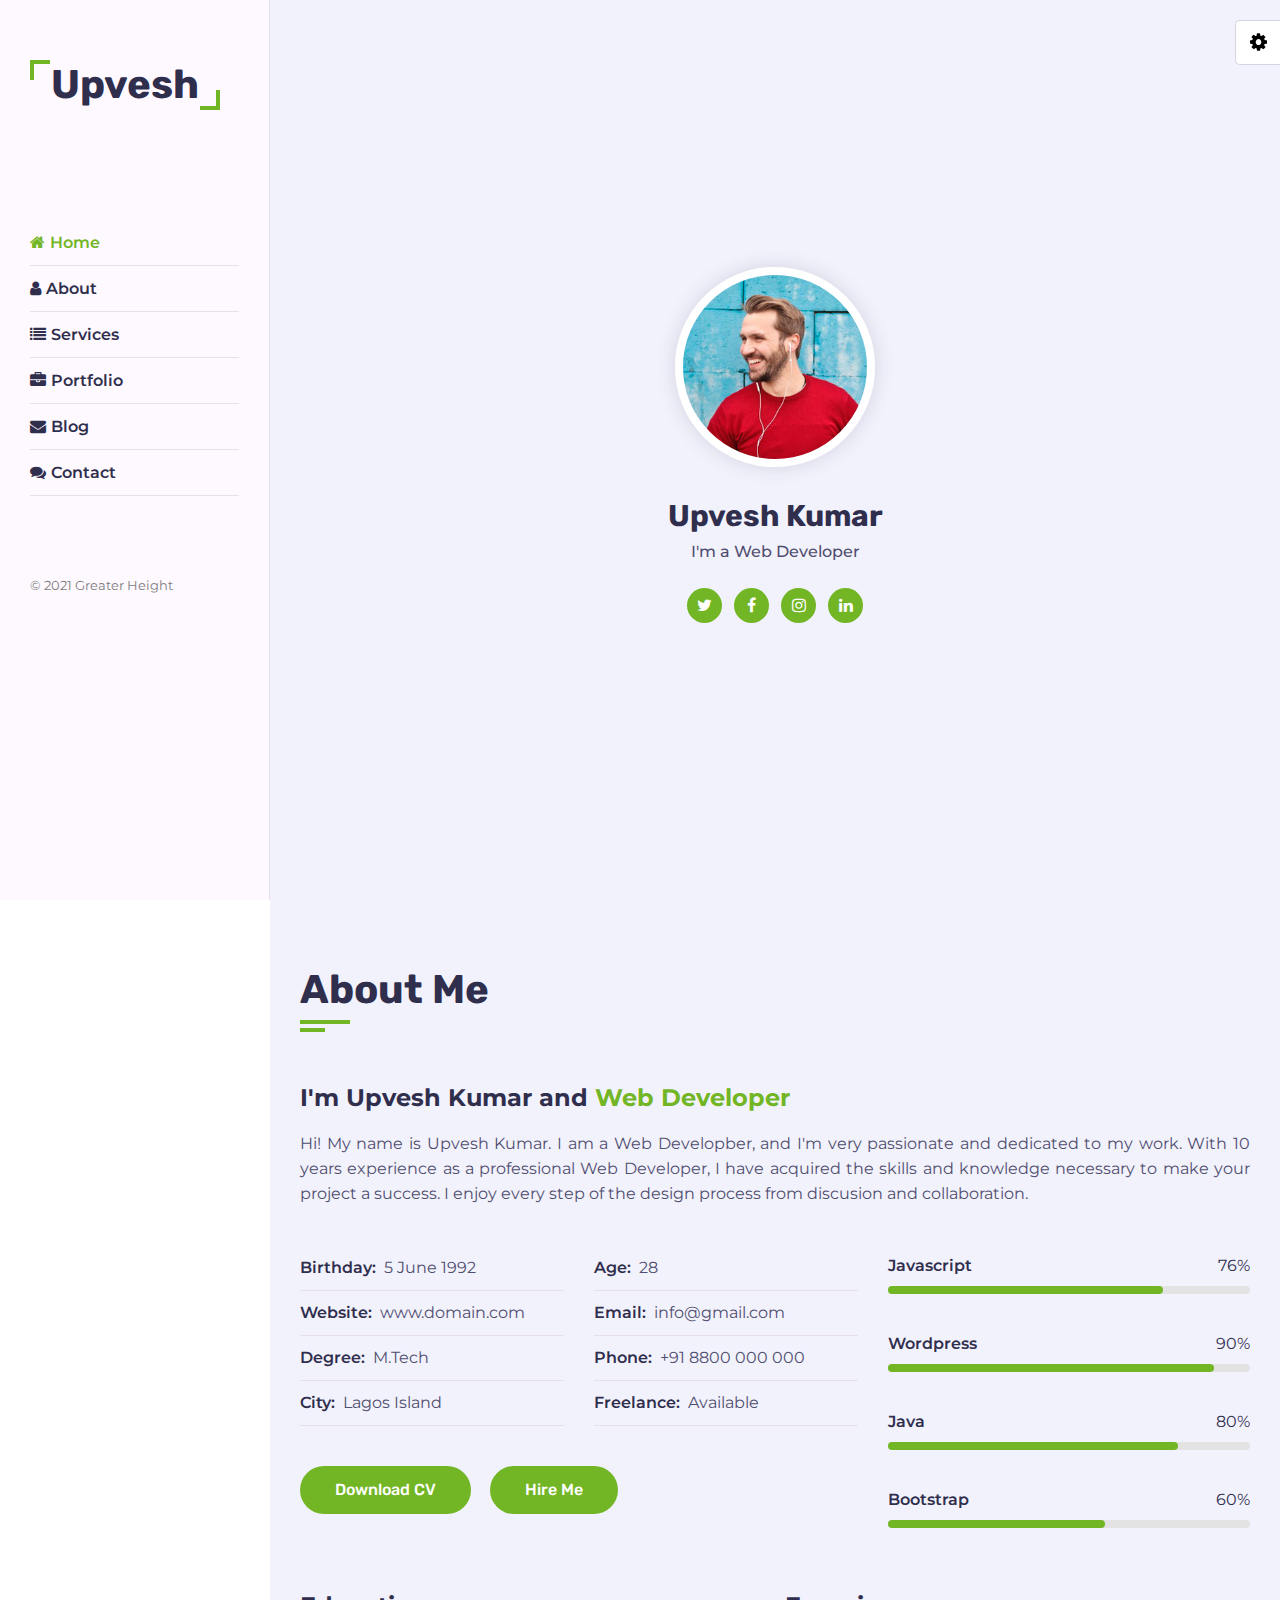
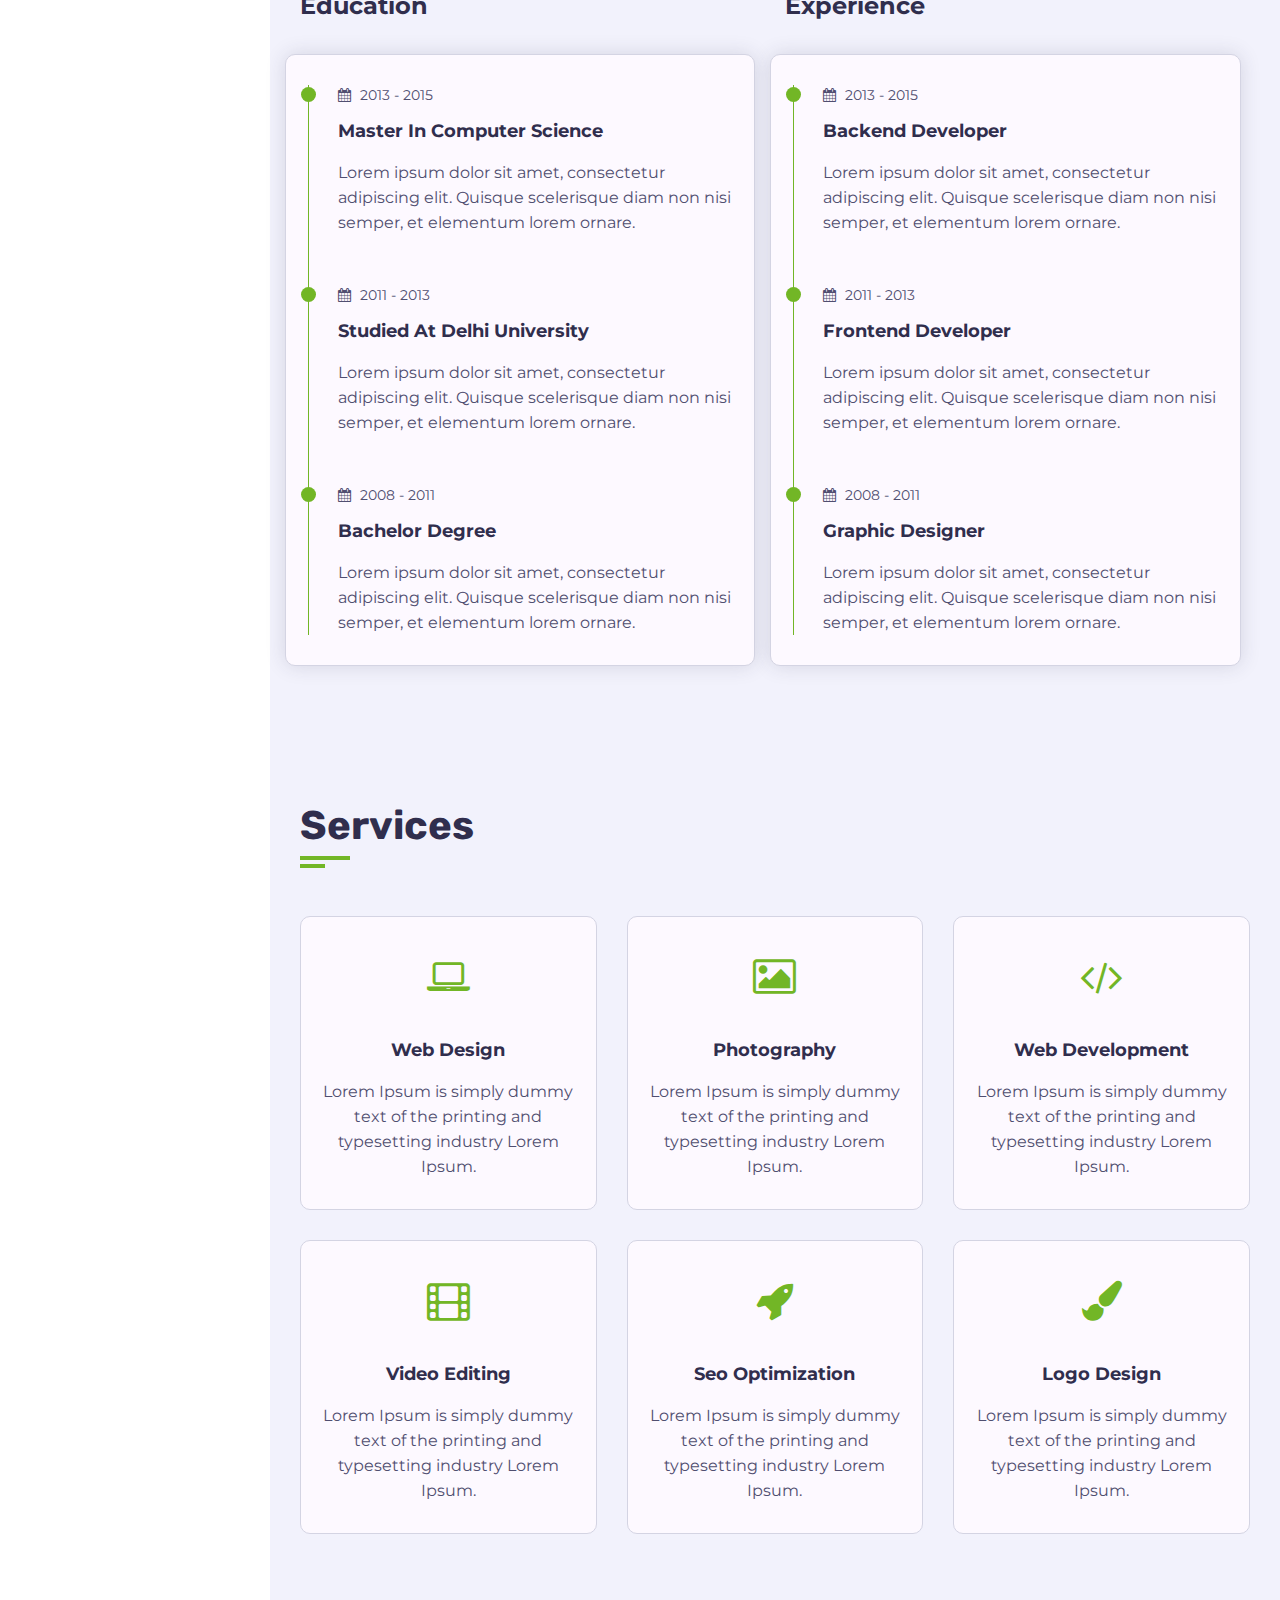
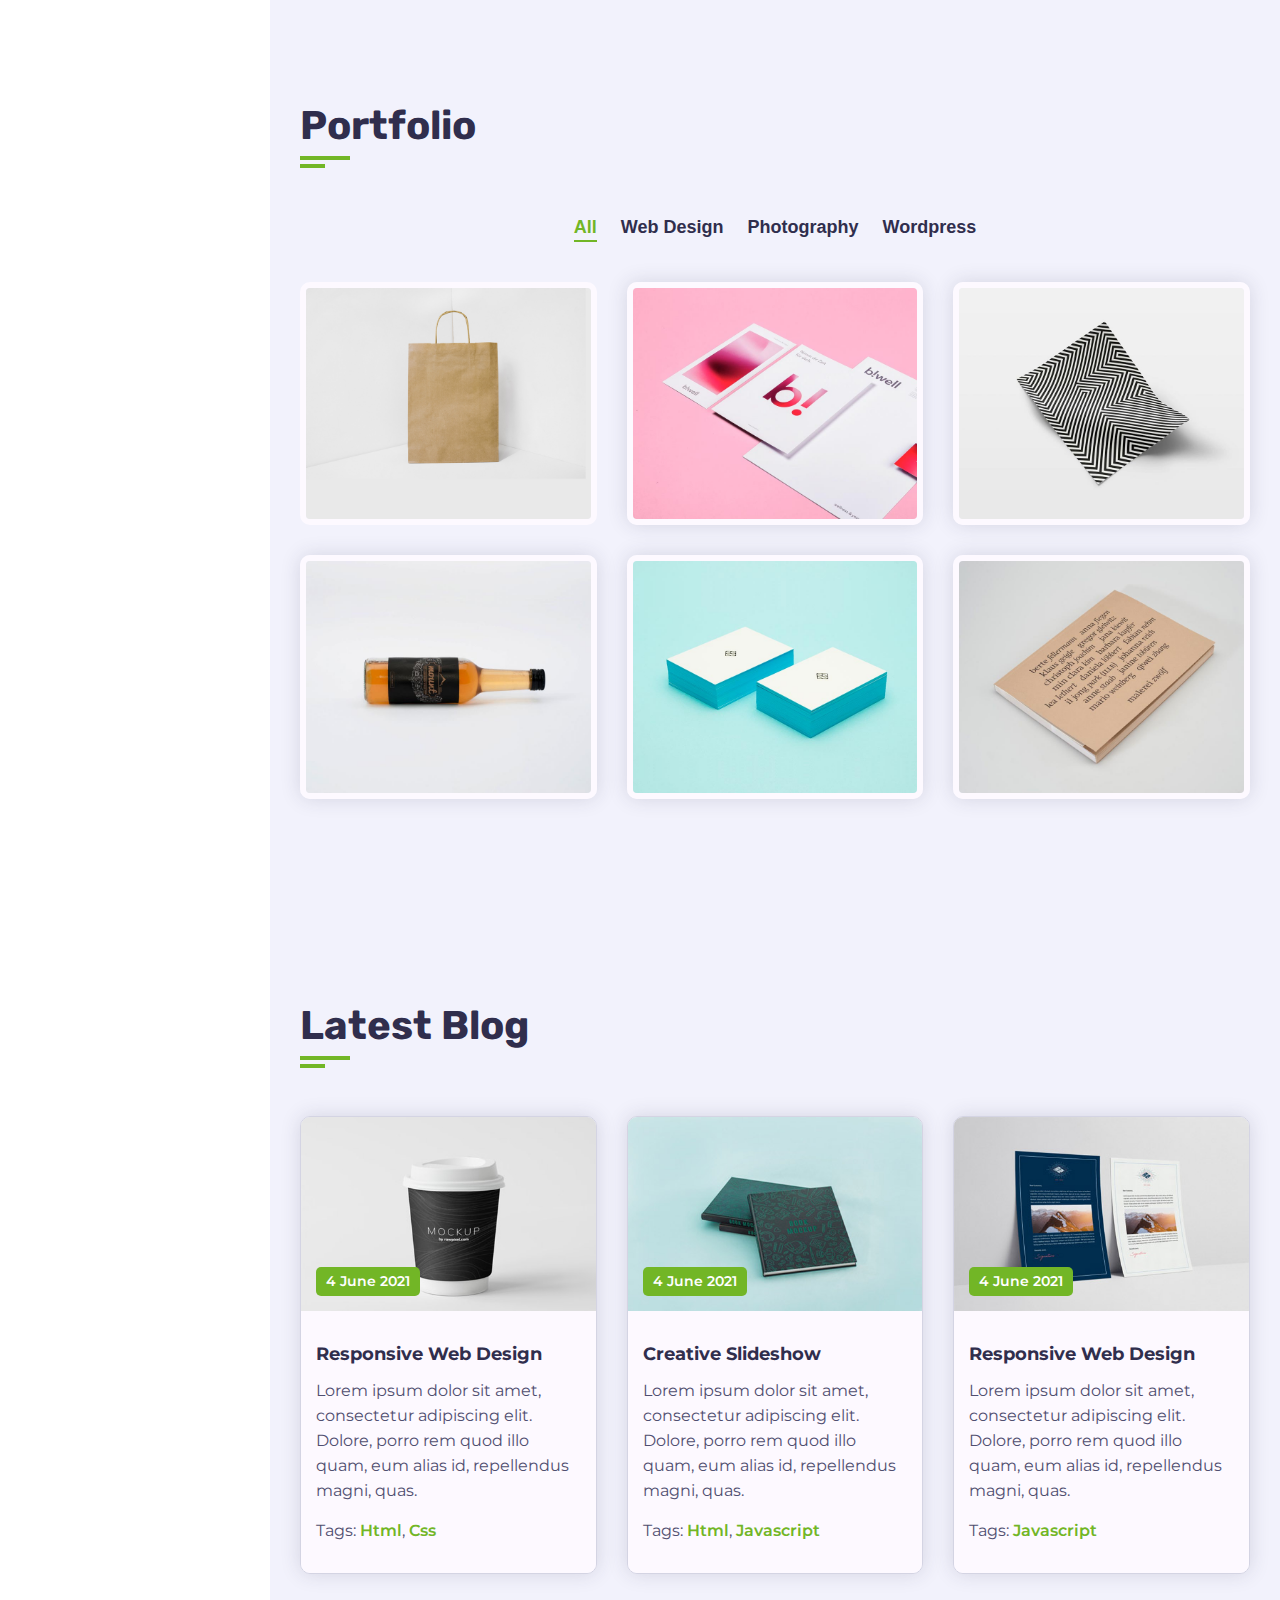
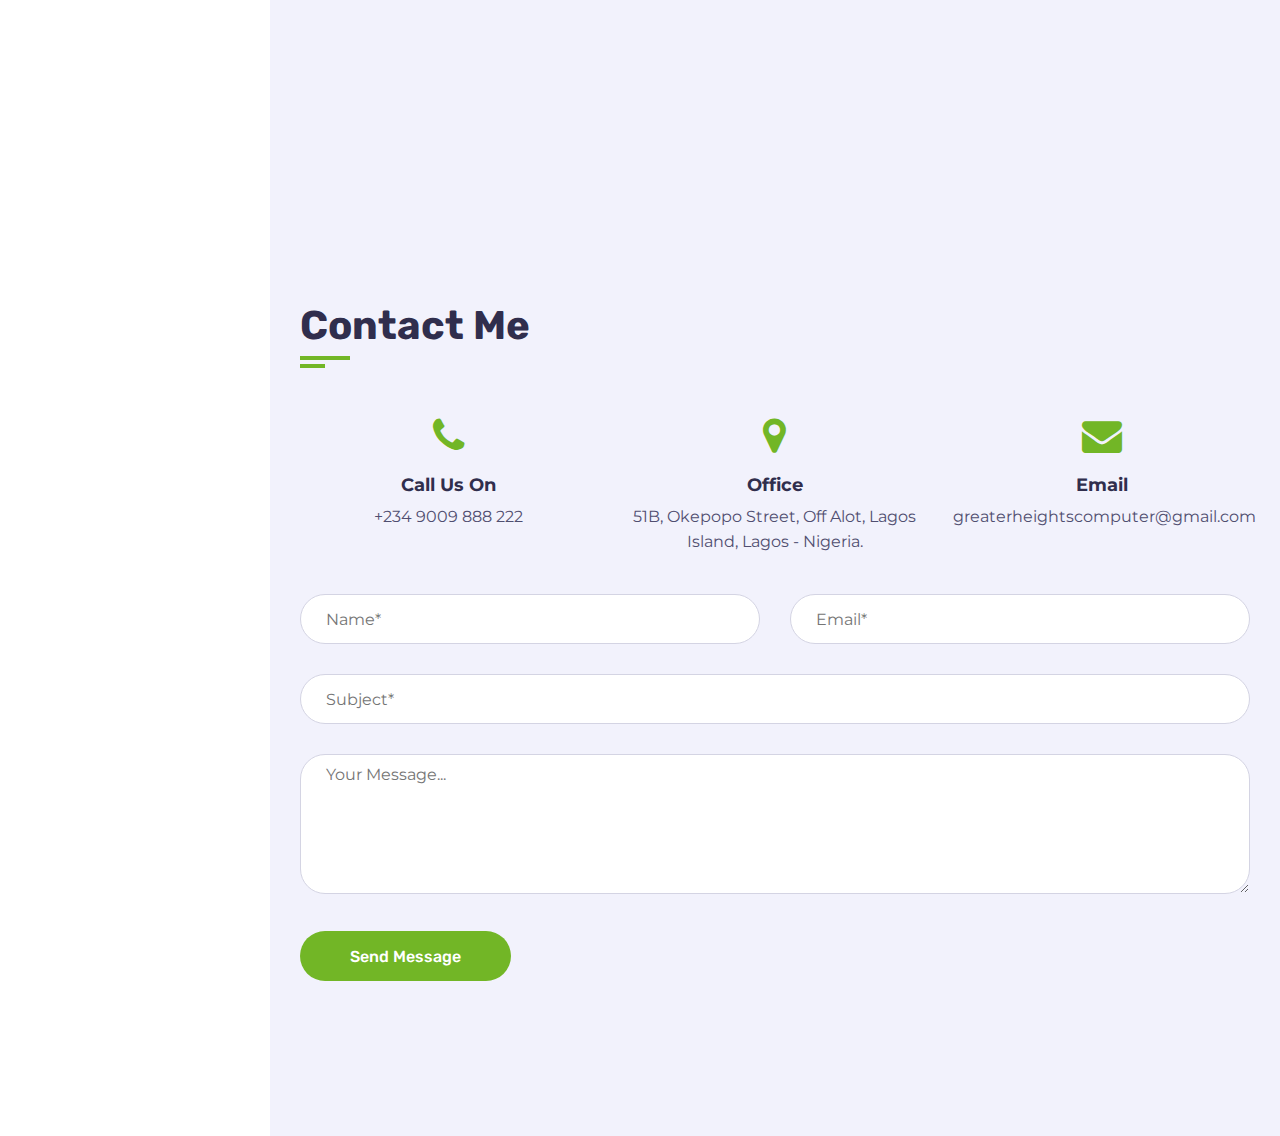
<file: index8.html>
<!-- PART 8: STYLE SWITCHER, BODY SKIN: LIGHT, DARK -->
<!-- copy pink.css into four more different colours -->
<!DOCTYPE html>
<html lang="en">
  <head>
    <meta charset="UTF-8" />
    <meta http-equiv="X-UA-Compatible" content="IE=edge" />
    <meta name="viewport" content="width=device-width, initial-scale=1.0" />
    <title>Personal Portfolio Template</title>
    <!-- css files -->
    <link rel="stylesheet" href="css/style.css" type="text/css" />
    <link rel="stylesheet" href="css/skins/pink.css" type="text/css" />

    <!-- Live Style Switcher - Demo Only Start-->
    <link
      rel="stylesheet"
      class="alternate-style"
      title="pink"
      href="css/skins/pink.css"
      type="text/css"
      disabled
    />
    <link
      rel="stylesheet"
      class="alternate-style"
      title="blue"
      href="css/skins/blue.css"
      type="text/css"
      disabled
    />
    <link
      rel="stylesheet"
      class="alternate-style"
      title="orange"
      href="css/skins/orange.css"
      type="text/css"
      disabled
    />
    <link
      rel="stylesheet"
      class="alternate-style"
      title="yellow"
      href="css/skins/yellow.css"
      type="text/css"
      disabled
    />
    <link
      rel="stylesheet"
      class="alternate-style"
      title="green"
      href="css/skins/green.css"
      type="text/css"
    />
    <link rel="stylesheet" href="css/styleSwitcher.css" type="text/css" />
    <!-- Live Style Switcher - Demo Only End-->
    <!-- logo icon -->
    <link rel="icon" href="images/soundCloud.png" />
  </head>
  <body>
    <!-- Main Container Start -->
    <div class="main-container">
      <!-- Aside Start -->
      <div class="aside">
        <!-- Logo -->
        <div class="logo"><a href="#">Upvesh</a></div>

        <!-- Nav Toggler Btn -->
        <div class="nav-toggler">
          <span></span>
        </div>

        <!-- Nav -->
        <ul class="nav">
          <!-- google search font awesome icons cdn, click on Font Awesome - BootstrapCDN by MaxCDN, copy https://maxcdn.bootstrapcdn.com/font-awesome/4.7.0/css/font-awesome.min.css and past it in style.css at the top -->
          <li>
            <a href="#" class="active"><i class="fa fa-home"></i>Home</a>
          </li>
          <li>
            <a href="#"><i class="fa fa-user"></i>About</a>
          </li>
          <li>
            <a href="#"><i class="fa fa-list"></i>Services</a>
          </li>
          <li>
            <a href="#"><i class="fa fa-briefcase"></i>Portfolio</a>
          </li>
          <li>
            <a href="#"><i class="fa fa-envelope"></i>Blog</a>
          </li>
          <li>
            <a href="#"><i class="fa fa-comments"></i>Contact</a>
          </li>
        </ul>

        <!-- Copyright -->
        <div class="copyright-text">&copy; 2021 Greater Height</div>
      </div>
      <!-- Aside End -->

      <!-- Main Content Start -->
      <div class="main-content">
        <!-- Home Secton Start -->
        <section class="home section">
          <div class="container">
            <div class="intro">
              <img src="images/about.jpg" alt="profile" class="shadow-dark" />
              <h1>Upvesh Kumar</h1>
              <p>I'm a Web Developer</p>
              <div class="social-links">
                <a href="#"><i class="fa fa-twitter"></i></a>
                <a href="#"><i class="fa fa-facebook"></i></a>
                <a href="#"><i class="fa fa-instagram"></i></a>
                <a href="#"><i class="fa fa-linkedin"></i></a>
              </div>
            </div>
          </div>
        </section>
        <!-- Home Secton End -->

        <!-- About Section Start -->
        <section class="about section">
          <div class="container">
            <div class="row">
              <div class="section-title padd-15">
                <h2>About Me</h2>
              </div>
            </div>

            <div class="row">
              <div class="about-content padd-15">
                <div class="row">
                  <div class="about-text padd-15">
                    <h3>I'm Upvesh Kumar and <span>Web Developer</span></h3>
                    <p>
                      Hi! My name is Upvesh Kumar. I am a Web Developber, and
                      I'm very passionate and dedicated to my work. With 10
                      years experience as a professional Web Developer, I have
                      acquired the skills and knowledge necessary to make your
                      project a success. I enjoy every step of the design
                      process from discusion and collaboration.
                    </p>
                  </div>
                </div>

                <div class="row">
                  <div class="personal-info padd-15">
                    <!-- Personal Info -->
                    <div class="row">
                      <div class="info-item padd-15">
                        <p>Birthday: <span>5 June 1992</span></p>
                      </div>
                      <div class="info-item padd-15">
                        <p>Age: <span>28</span></p>
                      </div>
                      <div class="info-item padd-15">
                        <p>Website: <span>www.domain.com</span></p>
                      </div>
                      <div class="info-item padd-15">
                        <p>Email: <span>info@gmail.com</span></p>
                      </div>
                      <div class="info-item padd-15">
                        <p>Degree: <span>M.Tech</span></p>
                      </div>
                      <div class="info-item padd-15">
                        <p>Phone: <span>+91 8800 000 000</span></p>
                      </div>
                      <div class="info-item padd-15">
                        <p>City: <span>Lagos Island</span></p>
                      </div>
                      <div class="info-item padd-15">
                        <p>Freelance: <span>Available</span></p>
                      </div>
                    </div>
                    <div class="row">
                      <div class="buttons padd-15">
                        <a
                          href="https://drive.google.com/file/d/1yD8SQd7ZeEyvfB_odbif1BahJvhy23hQ/view?usp=sharing"
                          target="_"
                          class="btn"
                        >
                          Download CV
                        </a>
                        <a href="#" class="btn">Hire Me</a>
                      </div>
                    </div>
                  </div>
                  <div class="skills padd-15">
                    <div class="row">
                      <div class="skill-item padd-15">
                        <h5>Javascript</h5>
                        <div class="progress">
                          <div class="progress-in" style="width: 76%"></div>
                          <div class="skill-percent">76%</div>
                        </div>
                      </div>
                      <div class="skill-item padd-15">
                        <h5>Wordpress</h5>
                        <div class="progress">
                          <div class="progress-in" style="width: 90%"></div>
                          <div class="skill-percent">90%</div>
                        </div>
                      </div>
                      <div class="skill-item padd-15">
                        <h5>Java</h5>
                        <div class="progress">
                          <div class="progress-in" style="width: 80%"></div>
                          <div class="skill-percent">80%</div>
                        </div>
                      </div>
                      <div class="skill-item padd-15">
                        <h5>Bootstrap</h5>
                        <div class="progress">
                          <div class="progress-in" style="width: 60%"></div>
                          <div class="skill-percent">60%</div>
                        </div>
                      </div>
                    </div>
                  </div>
                </div>

                <div class="row">
                  <div class="education padd-15">
                    <h3 class="title">Education</h3>
                    <div class="row">
                      <div class="timeline-box">
                        <div class="timeline shadow-dark">
                          <!-- timeline item start -->
                          <div class="timeline-item">
                            <div class="circle-dot"></div>
                            <h6 class="timeline-date">
                              <i class="fa fa-calendar"></i> 2013 - 2015
                            </h6>
                            <h4 class="timeline-title">
                              Master in Computer Science
                            </h4>
                            <p class="timeline-text">
                              Lorem ipsum dolor sit amet, consectetur adipiscing
                              elit. Quisque scelerisque diam non nisi semper, et
                              elementum lorem ornare.
                            </p>
                          </div>
                          <!-- timeline item end -->
                          <!-- timeline item start -->
                          <div class="timeline-item">
                            <div class="circle-dot"></div>
                            <h6 class="timeline-date">
                              <i class="fa fa-calendar"></i> 2011 - 2013
                            </h6>
                            <h4 class="timeline-title">
                              Studied At Delhi University
                            </h4>
                            <p class="timeline-text">
                              Lorem ipsum dolor sit amet, consectetur adipiscing
                              elit. Quisque scelerisque diam non nisi semper, et
                              elementum lorem ornare.
                            </p>
                          </div>
                          <!-- timeline item end -->
                          <!-- timeline item start -->
                          <div class="timeline-item">
                            <div class="circle-dot"></div>
                            <h6 class="timeline-date">
                              <i class="fa fa-calendar"></i> 2008 - 2011
                            </h6>
                            <h4 class="timeline-title">Bachelor Degree</h4>
                            <p class="timeline-text">
                              Lorem ipsum dolor sit amet, consectetur adipiscing
                              elit. Quisque scelerisque diam non nisi semper, et
                              elementum lorem ornare.
                            </p>
                          </div>
                          <!-- timeline item end -->
                        </div>
                      </div>
                    </div>
                  </div>
                  <div class="experience padd-15">
                    <h3 class="title">Experience</h3>
                    <div class="row">
                      <div class="timeline-box">
                        <div class="timeline shadow-dark">
                          <!-- timeline item start -->
                          <div class="timeline-item">
                            <div class="circle-dot"></div>
                            <h6 class="timeline-date">
                              <i class="fa fa-calendar"></i> 2013 - 2015
                            </h6>
                            <h4 class="timeline-title">Backend Developer</h4>
                            <p class="timeline-text">
                              Lorem ipsum dolor sit amet, consectetur adipiscing
                              elit. Quisque scelerisque diam non nisi semper, et
                              elementum lorem ornare.
                            </p>
                          </div>
                          <!-- timeline item end -->
                          <!-- timeline item start -->
                          <div class="timeline-item">
                            <div class="circle-dot"></div>
                            <h6 class="timeline-date">
                              <i class="fa fa-calendar"></i> 2011 - 2013
                            </h6>
                            <h4 class="timeline-title">Frontend Developer</h4>
                            <p class="timeline-text">
                              Lorem ipsum dolor sit amet, consectetur adipiscing
                              elit. Quisque scelerisque diam non nisi semper, et
                              elementum lorem ornare.
                            </p>
                          </div>
                          <!-- timeline item end -->
                          <!-- timeline item start -->
                          <div class="timeline-item">
                            <div class="circle-dot"></div>
                            <h6 class="timeline-date">
                              <i class="fa fa-calendar"></i> 2008 - 2011
                            </h6>
                            <h4 class="timeline-title">Graphic Designer</h4>
                            <p class="timeline-text">
                              Lorem ipsum dolor sit amet, consectetur adipiscing
                              elit. Quisque scelerisque diam non nisi semper, et
                              elementum lorem ornare.
                            </p>
                          </div>
                          <!-- timeline item end -->
                        </div>
                      </div>
                    </div>
                  </div>
                </div>
              </div>
            </div>
          </div>
        </section>
        <!-- About Section End -->

        <!-- Service Section Start -->
        <section class="service section">
          <div class="container">
            <div class="row">
              <div class="section-title padd-15">
                <h2>Services</h2>
              </div>
            </div>

            <div class="row">
              <!-- Service Item Start -->
              <div class="service-item padd-15">
                <div class="service-item-inner">
                  <div class="icon"><i class="fa fa-laptop"></i></div>
                  <h4>Web Design</h4>
                  <p>
                    Lorem Ipsum is simply dummy text of the printing and
                    typesetting industry Lorem Ipsum.
                  </p>
                </div>
              </div>
              <!-- Service Item End -->
              <!-- Service Item Start -->
              <div class="service-item padd-15">
                <div class="service-item-inner">
                  <div class="icon"><i class="fa fa-photo"></i></div>
                  <h4>Photography</h4>
                  <p>
                    Lorem Ipsum is simply dummy text of the printing and
                    typesetting industry Lorem Ipsum.
                  </p>
                </div>
              </div>
              <!-- Service Item End -->
              <!-- Service Item Start -->
              <div class="service-item padd-15">
                <div class="service-item-inner">
                  <div class="icon"><i class="fa fa-code"></i></div>
                  <h4>Web Development</h4>
                  <p>
                    Lorem Ipsum is simply dummy text of the printing and
                    typesetting industry Lorem Ipsum.
                  </p>
                </div>
              </div>
              <!-- Service Item End -->
              <!-- Service Item Start -->
              <div class="service-item padd-15">
                <div class="service-item-inner">
                  <div class="icon"><i class="fa fa-film"></i></div>
                  <h4>Video Editing</h4>
                  <p>
                    Lorem Ipsum is simply dummy text of the printing and
                    typesetting industry Lorem Ipsum.
                  </p>
                </div>
              </div>
              <!-- Service Item End -->
              <!-- Service Item Start -->
              <div class="service-item padd-15">
                <div class="service-item-inner">
                  <div class="icon"><i class="fa fa-rocket"></i></div>
                  <h4>Seo Optimization</h4>
                  <p>
                    Lorem Ipsum is simply dummy text of the printing and
                    typesetting industry Lorem Ipsum.
                  </p>
                </div>
              </div>
              <!-- Service Item End -->
              <!-- Service Item Start -->
              <div class="service-item padd-15">
                <div class="service-item-inner">
                  <div class="icon"><i class="fa fa-paint-brush"></i></div>
                  <h4>Logo Design</h4>
                  <p>
                    Lorem Ipsum is simply dummy text of the printing and
                    typesetting industry Lorem Ipsum.
                  </p>
                </div>
              </div>
              <!-- Service Item End -->
            </div>
          </div>
        </section>
        <!-- Service Section End -->

        <!-- Portfolio Section Start -->
        <section class="portfolio section">
          <div class="container">
            <div class="row">
              <div class="section-title padd-15">
                <h2>Portfolio</h2>
              </div>
            </div>

            <div class="row">
              <div class="portfolio-filter padd-15">
                <button type="button" class="active" data-filter="all">
                  All
                </button>
                <button type="button" data-filter="web-design">
                  Web Design
                </button>
                <button type="button" data-filter="photography">
                  Photography
                </button>
                <button type="button" data-filter="wordpress">Wordpress</button>
              </div>
            </div>

            <div class="row">
              <!-- Portfolio Item Start -->
              <div class="portfolio-item padd-15" data-category="web-design">
                <div class="portfolio-item-inner">
                  <div class="portfolio-img">
                    <img src="images/portfolio/1.jpg" alt="portfolio" />
                  </div>
                  <div class="portfolio-info">
                    <h4>Web Design</h4>
                    <div class="icon">
                      <a
                        href="https://restaurant072021.netlify.app/"
                        target="_blank"
                      >
                        <i class="fa fa-link"></i>
                      </a>
                    </div>
                  </div>
                </div>
              </div>
              <!-- Portfolio Item End -->
              <!-- Portfolio Item Start -->
              <div class="portfolio-item padd-15" data-category="wordpress">
                <div class="portfolio-item-inner shadow-dark">
                  <div class="portfolio-img">
                    <img src="images/portfolio/2.jpg" alt="portfolio" />
                  </div>
                  <div class="portfolio-info">
                    <h4>Wordpress</h4>
                    <div class="icon">
                      <a
                        href="https://weddingwebsite22082021.netlify.app/"
                        target="_blank"
                      >
                        <i class="fa fa-link"></i>
                      </a>
                    </div>
                  </div>
                </div>
              </div>
              <!-- Portfolio Item End -->
              <!-- Portfolio Item Start -->
              <div class="portfolio-item padd-15" data-category="web-design">
                <div class="portfolio-item-inner shadow-dark">
                  <div class="portfolio-img">
                    <img src="images/portfolio/3.jpg" alt="portfolio" />
                  </div>
                  <div class="portfolio-info">
                    <h4>Web Design</h4>
                    <div class="icon">
                      <a
                        href="https://restaurant072021.netlify.app/"
                        target="_blank"
                      >
                        <i class="fa fa-link"></i>
                      </a>
                    </div>
                  </div>
                </div>
              </div>
              <!-- Portfolio Item End -->
              <!-- Portfolio Item Start -->
              <div class="portfolio-item padd-15" data-category="photography">
                <div class="portfolio-item-inner shadow-dark">
                  <div class="portfolio-img">
                    <img src="images/portfolio/4.jpg" alt="portfolio" />
                  </div>
                  <div class="portfolio-info">
                    <h4>Photography</h4>
                    <div class="icon">
                      <a
                        href="https://weddingwebsite22082021.netlify.app/"
                        target="_blank"
                      >
                        <i class="fa fa-link"></i>
                      </a>
                    </div>
                  </div>
                </div>
              </div>
              <!-- Portfolio Item End -->
              <!-- Portfolio Item Start -->
              <div class="portfolio-item padd-15" data-category="wordpress">
                <div class="portfolio-item-inner shadow-dark">
                  <div class="portfolio-img">
                    <img src="images/portfolio/5.jpg" alt="portfolio" />
                  </div>
                  <div class="portfolio-info">
                    <h4>Wordpress</h4>
                    <div class="icon">
                      <a
                        href="https://restaurant072021.netlify.app/"
                        target="_blank"
                      >
                        <i class="fa fa-link"></i>
                      </a>
                    </div>
                  </div>
                </div>
              </div>
              <!-- Portfolio Item End -->
              <!-- Portfolio Item Start -->
              <div class="portfolio-item padd-15" data-category="web-design">
                <div class="portfolio-item-inner shadow-dark">
                  <div class="portfolio-img">
                    <img src="images/portfolio/6.jpg" alt="portfolio" />
                  </div>
                  <div class="portfolio-info">
                    <h4>Web Design</h4>
                    <div class="icon">
                      <a
                        href="https://weddingwebsite22082021.netlify.app/"
                        target="_blank"
                      >
                        <i class="fa fa-link"></i>
                      </a>
                    </div>
                  </div>
                </div>
              </div>
              <!-- Portfolio Item End -->
            </div>
          </div>
        </section>
        <!-- Portfolio Section End -->

        <!-- Blog Section Start -->
        <section class="blog section">
          <div class="container">
            <div class="row">
              <div class="section-title padd-15">
                <h2>Latest Blog</h2>
              </div>
            </div>

            <div class="row">
              <!-- Blog Item Start -->
              <div class="blog-item padd-15">
                <div class="blog-item-inner shadow-dark">
                  <div class="blog-img">
                    <img src="images/blog/1.jpg" alt="blog" />
                    <div class="blog-date">4 June 2021</div>
                  </div>
                  <div class="blog-info">
                    <h4 class="blog-title">Responsive Web Design</h4>
                    <p class="blog-description">
                      Lorem ipsum dolor sit amet, consectetur adipiscing elit.
                      Dolore, porro rem quod illo quam, eum alias id,
                      repellendus magni, quas.
                    </p>
                    <p class="blog-tags">
                      Tags: <a href="#">Html</a>, <a href="">css</a>
                    </p>
                  </div>
                </div>
              </div>
              <!-- Blog Item End -->
              <!-- Blog Item Start -->
              <div class="blog-item padd-15">
                <div class="blog-item-inner shadow-dark">
                  <div class="blog-img">
                    <img src="images/blog/2.jpg" alt="blog" />
                    <div class="blog-date">4 June 2021</div>
                  </div>
                  <div class="blog-info">
                    <h4 class="blog-title">Creative Slideshow</h4>
                    <p class="blog-description">
                      Lorem ipsum dolor sit amet, consectetur adipiscing elit.
                      Dolore, porro rem quod illo quam, eum alias id,
                      repellendus magni, quas.
                    </p>
                    <p class="blog-tags">
                      Tags: <a href="#">Html</a>, <a href="">Javascript</a>
                    </p>
                  </div>
                </div>
              </div>
              <!-- Blog Item End -->
              <!-- Blog Item Start -->
              <div class="blog-item padd-15">
                <div class="blog-item-inner shadow-dark">
                  <div class="blog-img">
                    <img src="images/blog/3.jpg" alt="blog" />
                    <div class="blog-date">4 June 2021</div>
                  </div>
                  <div class="blog-info">
                    <h4 class="blog-title">Responsive Web Design</h4>
                    <p class="blog-description">
                      Lorem ipsum dolor sit amet, consectetur adipiscing elit.
                      Dolore, porro rem quod illo quam, eum alias id,
                      repellendus magni, quas.
                    </p>
                    <p class="blog-tags">Tags: <a href="#">Javascript</a></p>
                  </div>
                </div>
              </div>
              <!-- Blog Item End -->
            </div>
          </div>
        </section>
        <!-- Blog Section End -->

        <!-- Contact Section Start -->
        <section class="contact section">
          <div class="container">
            <div class="row">
              <div class="section-title padd-15">
                <h2>Contact Me</h2>
              </div>
            </div>
            <div class="row">
              <!-- contact-info-item start -->
              <div class="contact-info-item padd-15">
                <div class="icon"><i class="fa fa-phone"></i></div>
                <h4>Call Us On</h4>
                <p>+234 9009 888 222</p>
              </div>
              <!-- contact-info-item end -->
              <!-- contact-info-item start -->
              <div class="contact-info-item padd-15">
                <div class="icon"><i class="fa fa-map-marker"></i></div>
                <h4>Office</h4>
                <p>
                  51B, Okepopo Street, Off Alot, Lagos Island, Lagos - Nigeria.
                </p>
              </div>
              <!-- contact-info-item end -->
              <!-- contact-info-item start -->
              <div class="contact-info-item padd-15">
                <div class="icon"><i class="fa fa-envelope"></i></div>
                <h4>Email</h4>
                <p>greaterheightscomputer@gmail.com</p>
              </div>
              <!-- contact-info-item end -->
            </div>

            <!-- Contact Form Start -->
            <div class="row">
              <!-- redirect user to your website after submitting to Google sheets Start -->
              <script type="text/javascript">
                var submitted = false;
              </script>
              <iframe
                name="hidden_iframe"
                id="hidden_iframe"
                style="display: none"
                onload="if(submitted) {window.location='https://weddingwebsite22082021.netlify.app/';}"
              ></iframe>
              <!-- redirect user to your website after submitting to Google sheets end -->

              <form
                class="contact-form padd-15"
                action="https://docs.google.com/forms/u/0/d/e/1FAIpQLSfhiyv2pHDiaZUtjwnLbJyT066ewdQkUVYrgFS3At0z9AOnzQ/formResponse"
                method="POST"
                target="hidden_iframe"
                onsubmit="submitted=true"
              >
                <div class="row">
                  <div class="form-item col-6 padd-15">
                    <div class="form-group">
                      <input
                        type="text"
                        class="form-control"
                        placeholder="Name*"
                        name="entry.1882135875"
                      />
                    </div>
                  </div>
                  <div class="form-item col-6 padd-15">
                    <div class="form-group">
                      <input
                        type="text"
                        class="form-control"
                        placeholder="Email*"
                        name="entry.1687057669"
                      />
                    </div>
                  </div>
                </div>
                <div class="row">
                  <div class="form-item col-12 padd-15">
                    <div class="form-group">
                      <input
                        type="text"
                        class="form-control"
                        placeholder="Subject*"
                        name="entry.116267900"
                      />
                    </div>
                  </div>
                </div>
                <div class="row">
                  <div class="form-item col-12 padd-15">
                    <div class="form-group">
                      <textarea
                        type="text"
                        class="form-control"
                        placeholder="Your Message..."
                        name="entry.1106039599"
                      ></textarea>
                    </div>
                  </div>
                </div>
                <div class="row">
                  <div class="col-12 padd-15">
                    <button type="submit" class="btn">Send Message</button>
                  </div>
                </div>
              </form>
            </div>
            <!-- Contact Form End -->
          </div>
        </section>
        <!-- Contact Section End -->
      </div>
      <!-- Main Content End -->
    </div>
    <!-- Main Container End -->

    <!-- Lightbox Start -->
    <!--<div class="lightbox open"> to manually style the lightbox  -->
    <div class="lightbox">
      <div class="lightbox-content">
        <div class="lightbox-close">&times;</div>
        <img
          src="images/portfolio/1.jpg"
          class="lightbox-img"
          onclick="nextItem()"
        />
        <div class="lightbox-caption">
          <!-- <div class="caption-text">Web Design</div>
          <div class="caption-counter">1 of 6</div> --><!--statically add Web Design and 1 of 6-->
          <div class="caption-text"></div>
          <div class="caption-counter"></div>
        </div>
      </div>
      <div class="lightbox-controls">
        <div class="prev-item" onclick="prevItem()">
          <i class="fa fa-angle-left"></i>
        </div>
        <div class="next-item" onclick="nextItem()">
          <i class="fa fa-angle-right"></i>
        </div>
      </div>
    </div>
    <!-- Lightbox End -->

    <!-- Live Style Switcher - Demo Only Start -->
    <div class="style-switcher">
      <div class="toggle-style-switcher">
        <i class="fa fa-cog fa-spin"></i>
      </div>
      <h5>Style Switcher</h5>
      <ul>
        <!-- <a href="javascript:void(0);"></a> an anchor tag href attribute with value of this href="javascript:void(0);" OR href="#" means prevent page refreshment -->
        <li>
          <a
            href="javascript:void(0);"
            title="pink"
            style="background-color: #ec1839"
            onclick="setActiveStyle('pink')"
          ></a>
        </li>
        <li>
          <a
            href="javascript:void(0);"
            title="blue"
            style="background-color: #2196f3"
            onclick="setActiveStyle('blue')"
          ></a>
        </li>
        <li>
          <a
            href="javascript:void(0);"
            title="orange"
            style="background-color: #fa5b0f"
            onclick="setActiveStyle('orange')"
          ></a>
        </li>
        <li>
          <a
            href="javascript:void(0);"
            title="yellow"
            style="background-color: #ffb400"
            onclick="setActiveStyle('yellow')"
          ></a>
        </li>
        <li>
          <a
            href="javascript:void(0);"
            title="green"
            style="background-color: #72b626"
            onclick="setActiveStyle('green')"
          ></a>
        </li>
      </ul>
      <h5>Body Skin</h5>
      <label>
        <input
          type="radio"
          class="body-skin"
          name="body-style"
          value="light"
          checked="true"
        />
        Light
      </label>
      <label>
        <input type="radio" class="body-skin" name="body-style" value="dark" />
        Dark
      </label>
    </div>
    <!-- Live Style Switcher - Demo Only End -->

    <!-- js -->
    <script src="js/script.js"></script>

    <!-- Live Style js - Demo Only -->
    <script src="js/styleSwitcher.js"></script>
  </body>
</html>
</file>
<file: css/skins/pink.css>
.aside .logo a::before {
  border-top: 4px solid #ec1839;
  border-left: 4px solid #ec1839;
}
.aside .logo a::after {
  border-bottom: 4px solid #ec1839;
  border-right: 4px solid #ec1839;
}
.contact .contact-info-item .icon .fa,
.blog .blog-item-inner .blog-info .blog-tags a,
.lightbox .lightbox-controls .prev-item .fa,
.lightbox .lightbox-controls .next-item .fa,
.portfolio .portfolio-item .portfolio-info .icon .fa,
body.dark .portfolio .portfolio-filter button.active,
.portfolio .portfolio-filter button.active,
.service .service-item .service-item-inner .icon .fa,
.about .about-content .about-text h3 span,
body.dark .aside .nav li a:hover,
body.dark .aside .nav li a.active,
.aside .nav li a:hover,
.aside .nav li a.active {
  color: #ec1839;
}
.blog .blog-item-inner .blog-img .blog-date,
.service .service-item .service-item-inner:hover .icon,
.about .about-content .timeline .circle-dot,
.about .about-content .timeline .timeline-item::before,
.about .about-content .skills .skill-item .progress .progress-in,
.btn,
.section-title h2::after,
.section-title h2::before,
.aside .nav-toggler span,
.aside .nav-toggler span::before,
.aside .nav-toggler span::after,
.home .intro .social-links a {
  background-color: #ec1839;
}
.portfolio .portfolio-filter button.active {
  border-color: #ec1839;
}
</file>
<file: css/skins/blue.css>
.aside .logo a::before {
  border-top: 4px solid #2196f3;
  border-left: 4px solid #2196f3;
}
.aside .logo a::after {
  border-bottom: 4px solid #2196f3;
  border-right: 4px solid #2196f3;
}
.contact .contact-info-item .icon .fa,
.blog .blog-item-inner .blog-info .blog-tags a,
.lightbox .lightbox-controls .prev-item .fa,
.lightbox .lightbox-controls .next-item .fa,
.portfolio .portfolio-item .portfolio-info .icon .fa,
body.dark .portfolio .portfolio-filter button.active,
.portfolio .portfolio-filter button.active,
.service .service-item .service-item-inner .icon .fa,
.about .about-content .about-text h3 span,
body.dark .aside .nav li a:hover,
body.dark .aside .nav li a.active,
.aside .nav li a:hover,
.aside .nav li a.active {
  color: #2196f3;
}
.blog .blog-item-inner .blog-img .blog-date,
.service .service-item .service-item-inner:hover .icon,
.about .about-content .timeline .circle-dot,
.about .about-content .timeline .timeline-item::before,
.about .about-content .skills .skill-item .progress .progress-in,
.btn,
.section-title h2::after,
.section-title h2::before,
.aside .nav-toggler span,
.aside .nav-toggler span::before,
.aside .nav-toggler span::after,
.home .intro .social-links a {
  background-color: #2196f3;
}
.portfolio .portfolio-filter button.active {
  border-color: #2196f3;
}
</file>
<file: css/skins/orange.css>
.aside .logo a::before {
  border-top: 4px solid #fa5b0f;
  border-left: 4px solid #fa5b0f;
}
.aside .logo a::after {
  border-bottom: 4px solid #fa5b0f;
  border-right: 4px solid #fa5b0f;
}
.contact .contact-info-item .icon .fa,
.blog .blog-item-inner .blog-info .blog-tags a,
.lightbox .lightbox-controls .prev-item .fa,
.lightbox .lightbox-controls .next-item .fa,
.portfolio .portfolio-item .portfolio-info .icon .fa,
body.dark .portfolio .portfolio-filter button.active,
.portfolio .portfolio-filter button.active,
.service .service-item .service-item-inner .icon .fa,
.about .about-content .about-text h3 span,
body.dark .aside .nav li a:hover,
body.dark .aside .nav li a.active,
.aside .nav li a:hover,
.aside .nav li a.active {
  color: #fa5b0f;
}
.blog .blog-item-inner .blog-img .blog-date,
.service .service-item .service-item-inner:hover .icon,
.about .about-content .timeline .circle-dot,
.about .about-content .timeline .timeline-item::before,
.about .about-content .skills .skill-item .progress .progress-in,
.btn,
.section-title h2::after,
.section-title h2::before,
.aside .nav-toggler span,
.aside .nav-toggler span::before,
.aside .nav-toggler span::after,
.home .intro .social-links a {
  background-color: #fa5b0f;
}
.portfolio .portfolio-filter button.active {
  border-color: #fa5b0f;
}
</file>
<file: css/skins/yellow.css>
.aside .logo a::before {
  border-top: 4px solid #ffb400;
  border-left: 4px solid #ffb400;
}
.aside .logo a::after {
  border-bottom: 4px solid #ffb400;
  border-right: 4px solid #ffb400;
}
.contact .contact-info-item .icon .fa,
.blog .blog-item-inner .blog-info .blog-tags a,
.lightbox .lightbox-controls .prev-item .fa,
.lightbox .lightbox-controls .next-item .fa,
.portfolio .portfolio-item .portfolio-info .icon .fa,
body.dark .portfolio .portfolio-filter button.active,
.portfolio .portfolio-filter button.active,
.service .service-item .service-item-inner .icon .fa,
.about .about-content .about-text h3 span,
body.dark .aside .nav li a:hover,
body.dark .aside .nav li a.active,
.aside .nav li a:hover,
.aside .nav li a.active {
  color: #ffb400;
}
.blog .blog-item-inner .blog-img .blog-date,
.service .service-item .service-item-inner:hover .icon,
.about .about-content .timeline .circle-dot,
.about .about-content .timeline .timeline-item::before,
.about .about-content .skills .skill-item .progress .progress-in,
.btn,
.section-title h2::after,
.section-title h2::before,
.aside .nav-toggler span,
.aside .nav-toggler span::before,
.aside .nav-toggler span::after,
.home .intro .social-links a {
  background-color: #ffb400;
}
.portfolio .portfolio-filter button.active {
  border-color: #ffb400;
}
</file>
<file: css/skins/green.css>
.aside .logo a::before {
  border-top: 4px solid #72b626;
  border-left: 4px solid #72b626;
}
.aside .logo a::after {
  border-bottom: 4px solid #72b626;
  border-right: 4px solid #72b626;
}
.contact .contact-info-item .icon .fa,
.blog .blog-item-inner .blog-info .blog-tags a,
.lightbox .lightbox-controls .prev-item .fa,
.lightbox .lightbox-controls .next-item .fa,
.portfolio .portfolio-item .portfolio-info .icon .fa,
body.dark .portfolio .portfolio-filter button.active,
.portfolio .portfolio-filter button.active,
.service .service-item .service-item-inner .icon .fa,
.about .about-content .about-text h3 span,
body.dark .aside .nav li a:hover,
body.dark .aside .nav li a.active,
.aside .nav li a:hover,
.aside .nav li a.active {
  color: #72b626;
}
.blog .blog-item-inner .blog-img .blog-date,
.service .service-item .service-item-inner:hover .icon,
.about .about-content .timeline .circle-dot,
.about .about-content .timeline .timeline-item::before,
.about .about-content .skills .skill-item .progress .progress-in,
.btn,
.section-title h2::after,
.section-title h2::before,
.aside .nav-toggler span,
.aside .nav-toggler span::before,
.aside .nav-toggler span::after,
.home .intro .social-links a {
  background-color: #72b626;
}
.portfolio .portfolio-filter button.active {
  border-color: #72b626;
}
</file>
<file: css/styleSwitcher.css>
.style-switcher {
  position: fixed;
  top: 20px;
  right: 0;
  z-index: 10;
  background-color: #ffffff;
  padding: 15px;
  border: 1px solid #d4d4e3;
  border-right: none;
  border-radius: 0 0 0 5px;
  -webkit-transform: translate(100%);
  transform: translate(100%); /* for closing spinner */
  -webkit-transition: all 0.3s ease;
  transition: all 0.3s ease;
}
.style-switcher.open {
  -webkit-transform: translate(0%);
  transform: translate(0%); /* for openning spinner */
}
.style-switcher h5 {
  font-size: 16px;
  color: #302e4d;
  margin-top: 0;
  margin-bottom: 8px;
  padding-bottom: 5px;
  border-bottom: 1px solid #e8dfec;
}
.style-switcher ul {
  margin: 0;
  padding: 0;
  list-style: none;
  display: block;
  margin-bottom: 5px;
}
.style-switcher ul li {
  display: inline-block;
}
.style-switcher ul li a {
  height: 30px;
  width: 30px;
  display: block;
  border-radius: 50%;
  cursor: pointer;
  text-decoration: none;
  margin-right: 2px;
}
.style-switcher .toggle-style-switcher {
  position: absolute;
  height: 45px;
  width: 45px;
  background: #ffffff;
  left: -46px;
  top: -1px;
  border: 1px solid #d4d4e3;
  border-right: none;
  text-align: center;
  cursor: pointer;
  border-radius: 5px 0 0 5px;
}
.style-switcher .toggle-style-switcher .fa {
  font-size: 20px;
  line-height: 43px;
}
</file>
<file: css/style9.css>
/* Font Awesome Free Icon */
@import url("https://maxcdn.bootstrapcdn.com/font-awesome/4.7.0/css/font-awesome.min.css");
/* Google font */
@import url("https://fonts.googleapis.com/css2?family=Montserrat:wght@400;500;600;700&display=swap");
@import url("https://fonts.googleapis.com/css2?family=Rubik:wght@500;700;900&display=swap");

/* General Style */
body {
  margin: 0;
  line-height: 1.5;
  font-size: 16px;
  font-family: "Montserrat", sans-serif; /* google search google font,  click on Google Fonts, search montse click on Montserrat, click on Regular 400, Medium 500, Semi-bold 600, bold 700 by clicking on +Select this style, click on View your select families icon to view all the fonts, click on @import, copy the content of style tags @import url('https://fonts.googleapis.com/css2?family=Montserrat:wght@400;500;600;700&display=swap'); and past it at the top of style.css, copy the CSS rules to specify families font-family: 'Montserrat', sans-serif; and past it inside the body element  */
  font-weight: 400;
}
* {
  margin: 0;
  padding: 0;
  outline: none;
  text-decoration: none;
  box-sizing: border-box;
}
::before,
::after {
  box-sizing: border-box;
}
input,
textarea,
select {
  font-family: "Montserrat", sans-serif;
}
.section {
  background-color: #f2f2fc;
  min-height: 100vh;
  display: block;
  padding: 0 30px;
  position: fixed;
  left: 270px;
  top: 0;
  right: 0;
  bottom: 0;
  z-index: 0;
  opacity: 1;
  overflow-x: hidden;
  overflow-y: auto;
  -webkit-transition: all 0.3s ease;
  transition: all 0.3s ease;
}
.section.back-section {
  z-index: 1;
}
.section.active {
  z-index: 2;
  opacity: 1;
  -webkit-animation: slideSection 1s ease;
  animation: slideSection 1s ease;
}
@-webkit-keyframes slideSection {
  0% {
    -webkit-transform: translateX(100%);
    transform: translateX(100%);
  }
  100% {
    -webkit-transform: translateX(0%);
    transform: translateX(0%);
  }
}
@keyframes slideSection {
  0% {
    -webkit-transform: translateX(100%);
    transform: translateX(100%);
  }
  100% {
    -webkit-transform: translateX(0%);
    transform: translateX(0%);
  }
}
.section .container {
  padding-top: 60px;
  padding-bottom: 70px;
}
.section-title {
  -ms-flex: 0 0 100%;
  flex: 0 0 100%;
  max-width: 100%;
  /* background-color: #ededed; */
  margin-bottom: 60px;
}
.section-title h2 {
  font-size: 40px;
  color: #302e4d;
  font-family: "Rubik", sans-serif;
  font-weight: 700;
  margin: 0;
  /* background-color: gray; */
  position: relative;
}
.section-title h2::before {
  content: "";
  height: 4px;
  width: 50px;
  position: absolute;
  top: 100%;
  left: 0;
}
.section-title h2::after {
  content: "";
  height: 4px;
  width: 25px;
  position: absolute;
  top: 100%;
  left: 0;
  margin-top: 8px;
}
.row {
  display: -ms-flexbox; /* to make flex display work on IE 10 browser*/
  display: flex;
  -ms-flex-wrap: wrap;
  flex-wrap: wrap;
  margin-right: -15px;
  margin-left: -15px;
  /* background-color: blue; */
  position: relative;
}
.padd-15 {
  padding-left: 15px;
  padding-right: 15px;
}
/* .main-content {
  padding-left: 270px;
} */
.container {
  max-width: 1100px;
  width: 100%;
  margin: auto;
  /* background-color: red; */
}
.shadow-dark {
  -webkit-box-shadow: 0 0 20px rgba(48, 46, 77, 0.15);
  box-shadow: 0 0 20px rgba(48, 46, 77, 0.15);
}
.btn {
  font-size: 16px;
  font-family: "Rubik", sans-serif;
  font-weight: 500;
  padding: 12px 35px;
  color: #ffffff;
  border-radius: 40px;
  -webkit-transition: all 0.3s ease;
  transition: all 0.3s ease;
  display: inline-block;
  white-space: nowrap;
  border: none;
  cursor: pointer;
}
.btn:hover {
  -webkit-transform: scale(1.05);
  transform: scale(1.05);
}
.hidden {
  display: none !important;
}

/* Preloadr */
.preloader {
  background-color: #222222;
  position: fixed;
  left: 0;
  top: 0;
  height: 100%;
  width: 100%;
  z-index: 150;
  display: -ms-flexbox;
  display: flex;
  -ms-flex-align: center;
  align-items: center;
  -ms-flex-pack: center;
  justify-content: center;
  -webkit-transition: all 1s ease;
  transition: all 1s ease;
}
.preloader.opacity-0 {
  opacity: 0;
}
.preloader .loader {
  height: 40px;
  width: 40px;
  border: 4px solid #e3e3e3;
  border-radius: 50%;
  border-top: 4px solid transparent;
  border-bottom: 4px solid transparent;
  -webkit-animation: spin 2s linear infinite;
  animation: spin 2s linear infinite;
}
@-webkit-keyframes spin {
  0% {
    -webkit-transform: rotate(0deg);
    transform: rotate(0deg);
  }
  100% {
    -webkit-transform: rotate(360deg);
    transform: rotate(360deg);
  }
}
@keyframes spin {
  0% {
    -webkit-transform: rotate(0deg);
    transform: rotate(0deg);
  }
  100% {
    -webkit-transform: rotate(360deg);
    transform: rotate(360deg);
  }
}
/* Aside */
.aside {
  width: 270px;
  background-color: #fdf9ff;
  position: fixed;
  height: 100%;
  left: 0;
  top: 0;
  z-index: 10;
  border-right: 1px solid #e8dfec;
  padding: 30px;
  overflow-y: auto;
  -webkit-transition: all 0.3s ease;
  transition: all 0.3s ease;
}
.aside .logo {
  padding: 30px 0;
}
/* google search google fonts, search for rubik, click on Rubik, select Medium 500, Bold 700, Black 900, select @import, copy the code inbehind the style tags and past it at the top of css file then copy and the font-family as well */
.aside .logo a {
  font-size: 40px;
  color: #302e4d;
  font-family: "Rubik", sans-serif;
  font-weight: 700;
  text-decoration: none;
  display: inline-block;
  /* background-color: red; */
  /* background-color: #ededed; */
  position: relative;
  padding: 0 10%;
  line-height: 50px;
}
.aside .logo a::before {
  content: "";
  height: 20px;
  width: 20px;
  /* background-color: red; */
  position: absolute;
  top: 0;
  left: 0;
}
.aside .logo a::after {
  content: "";
  height: 20px;
  width: 20px;
  /* background-color: red; */
  position: absolute;
  bottom: 0;
  right: 0;
}
.aside .nav-toggler {
  height: 40px;
  width: 45px;
  border: 1px solid #d4d4e3;
  cursor: pointer;
  position: fixed;
  left: 300px;
  top: 18px;
  z-index: 11;
  border-radius: 5px;
  background-color: #fdf9ff;
  /* display: -ms-flexbox;  
  display: flex; */ /*display none inorder to use javaScript to control the handbugger display*/
  display: none;
  -ms-flex-align: center;
  align-items: center;
  -ms-flex-pack: center;
  justify-content: center;
  -webkit-transition: all 0.3s ease;
  transition: all 0.3s ease;
}
.aside .nav-toggler span {
  height: 2px;
  width: 18px;
  display: inline-block;
  position: relative;
}
/*use this class selector to form 2 parallel lines*/
.aside .nav-toggler.open span {
  background-color: transparent;
}
.aside .nav-toggler span::before {
  content: "";
  height: 2px;
  width: 18px;
  position: absolute;
  top: -6px;
  left: 0;
}
/*use this class selector to cross the first parallel lines*/
.aside .nav-toggler.open span::before {
  -webkit-transform: rotate(45deg);
  transform: rotate(45deg);
  top: 0px;
}
.aside .nav-toggler span::after {
  content: "";
  height: 2px;
  width: 18px;
  position: absolute;
  top: 6px;
  left: 0;
}
/*use this class selector to cross the second parallel lines*/
.aside .nav-toggler.open span::after {
  -webkit-transform: rotate(-45deg);
  transform: rotate(-45deg);
  top: 0px;
}
.aside .nav {
  /* background-color: red; */
  /* background-color: #ededed; */
  list-style: none;
  margin: 80px 0;
  padding: 0;
}
.aside .nav li {
  display: block;
}
.aside .nav li a {
  font-size: 16px;
  font-weight: 600;
  color: #302e4d;
  text-decoration: none;
  line-height: 45px;
  /* background-color: red; */
  display: block;
  border-bottom: 1px solid #e8dfec;
  -webkit-transition: all 0.3s ease;
  transition: all 0.3s ease;
  text-transform: capitalize;
}
.aside .nav li a:not(.active):hover {
  padding-left: 5px;
}
.aside .nav li a .fa {
  margin-right: 5px;
}
.aside .copyright-text {
  /* background-color: #ededed; */
  font-size: 13px;
  color: #7d7d7d;
}

/* Home */
.home {
  min-height: 100vh;
  display: -ms-flexbox;
  display: flex;
}
.home .intro {
  text-align: center;
}
.home .intro img {
  height: 200px;
  width: 200px;
  border-radius: 50%;
  display: inline-block;
  border: 8px solid #ffffff;
}
.home .intro h1 {
  font-size: 30px;
  color: #302e4d;
  font-family: "Rubik", sans-serif;
  font-weight: 700;
  margin: 20px 0 2px;
}
.home .intro p {
  font-size: 16px;
  font-weight: 500;
  margin: 0;
  line-height: 22px;
  color: #504e70;
}
.home .intro .social-links {
  margin-top: 25px;
}
.home .intro .social-links a {
  height: 35px;
  width: 35px;
  display: inline-block;
  text-align: center;
  line-height: 35px;
  color: #ffffff;
  margin: 0 4px;
  border-radius: 50%;
  text-decoration: none;
  -webkit-transition: all 0.3s ease;
  transition: all 0.3s ease;
}
.home .intro .social-links a:hover {
  -webkit-transform: scale(1.1);
  transform: scale(1.1);
}

/* About Section */
.about .about-content {
  /* background-color: red; */
  -ms-flex: 0 0 100%;
  flex: 0 0 100%;
  max-width: 100%;
}
.about .about-content .about-text {
  /* background-color: blue; */
  -ms-flex: 0 0 100%;
  flex: 0 0 100%;
  max-width: 100%;
}
.about .about-content .about-text h3 {
  font-size: 24px;
  margin-bottom: 15px;
  font-weight: 700;
  color: #302e4d;
}
.about .about-content .about-text p {
  font-size: 16px;
  line-height: 25px;
  color: #504e70;
  margin: 0;
  text-align: justify;
}
.about .about-content .personal-info {
  /* background-color: red; */
  -ms-flex: 0 0 60%;
  flex: 0 0 60%;
  max-width: 60%;
  margin-top: 40px;
}
.about .about-content .personal-info .info-item {
  /* background-color: red; */
  -ms-flex: 0 0 50%;
  flex: 0 0 50%;
  max-width: 50%;
}
.about .about-content .personal-info .info-item p {
  /* background-color: red; */
  font-weight: 600;
  padding: 10px 0;
  font-size: 16px;
  color: #302e4d;
  margin: 0;
  border-bottom: 1px solid #e8dfec;
}
.about .about-content .personal-info .info-item p span {
  font-weight: 400;
  color: #504e70;
  margin-left: 4px;
  display: inline-block;
}
.about .about-content .personal-info .buttons {
  margin-top: 30px;
}
.about .about-content .personal-info .buttons .btn {
  margin-right: 15px;
  margin-top: 10px;
}
.about .about-content .skills {
  /* background-color: blue; */
  -ms-flex: 0 0 40%;
  flex: 0 0 40%;
  max-width: 40%;
  margin-top: 40px;
}
.about .about-content .skills .skill-item {
  /* background-color: blue; */
  -ms-flex: 0 0 100%;
  flex: 0 0 100%;
  max-width: 100%;
}
.about .about-content .skills .skill-item h5 {
  /* background-color: blue; */
  line-height: 40px;
  font-weight: 600;
  font-size: 16px;
  color: #302e4d;
  text-transform: capitalize;
  margin: 0;
}
.about .about-content .skills .skill-item .progress {
  background-color: #e3e3e3;
  height: 8px;
  border-radius: 4px;
  /* overflow: hidden; */ /*hidden the content inside .progress selector*/
  width: 100%;
  position: relative;
}
.about .about-content .skills .skill-item {
  margin-bottom: 30px;
}
.about .about-content .skills .skill-item .progress .progress-in {
  position: absolute;
  left: 0;
  top: 0;
  height: 100%;
  border-radius: 4px;
}
.about .about-content .skills .skill-item .skill-percent {
  /* display: none; */
  line-height: 40px;
  position: absolute;
  right: 0;
  top: -40px;
  font-weight: 400;
  color: #302e4d;
}
.about .about-content .education {
  /* background-color: red; */
  -ms-flex: 0 0 48%;
  flex: 0 0 48%;
  max-width: 48%;
  margin-top: 30px;
  margin-right: 15px;
}
.about .about-content .experience {
  /* background-color: blue; */
  -ms-flex: 0 0 48%;
  flex: 0 0 48%;
  max-width: 48%;
  margin-top: 30px;
}
.about .about-content h3.title {
  font-size: 24px;
  margin-bottom: 30px;
  font-weight: 700;
  color: #302e4d;
}
.about .about-content .timeline-box {
  -ms-flex: 0 0 100%;
  flex: 0 0 100%;
  max-width: 100%;
}
.about .about-content .timeline {
  background-color: #fdf9ff;
  padding: 30px 15px;
  border: 1px solid #d4d4e3;
  border-radius: 10px;
  width: 100%;
  position: relative;
}
.about .about-content .timeline .timeline-item {
  position: relative;
  padding-left: 37px;
  padding-bottom: 50px;
}
.about .about-content .timeline .timeline-item:last-child {
  padding-bottom: 0px;
}
.about .about-content .timeline .timeline-item::before {
  content: "";
  width: 1px;
  position: absolute;
  height: 100%;
  left: 7px;
  top: 0;
}
.about .about-content .timeline .circle-dot {
  position: absolute;
  left: 0;
  top: 2px;
  height: 15px;
  width: 15px;
  left: 0px;
  border-radius: 50%;
}
.about .about-content .timeline .timeline-date {
  font-size: 14px;
  font-weight: 400;
  /* margin-top: -5px; */
  margin-bottom: 12px;
  color: #504e70;
}
.about .about-content .timeline .timeline-date .fa {
  margin-right: 5px;
}
.about .about-content .timeline .timeline-title {
  font-weight: 700;
  font-size: 18px;
  margin-bottom: 15px;
  text-transform: capitalize;
  color: #302e4d;
}
.about .about-content .timeline .timeline-text {
  font-size: 16px;
  line-height: 25px;
  color: #504e70;
  margin: 0;
}

/* Service Section */
.service .container {
  padding-bottom: 40px;
}
.service .service-item {
  /* background-color: red; */
  -ms-flex: 0 0 33.33%;
  flex: 0 0 33.33%;
  max-width: 33.33%;
  margin-bottom: 30px;
  display: -ms-flexbox;
  display: flex;
}
.service .service-item .service-item-inner {
  background-color: #fdf9ff;
  border: 1px solid #d4d4e3;
  border-radius: 10px;
  padding: 30px 15px;
  text-align: center;
  -webkit-transition: all 0.3s ease;
  transition: all 0.3s ease;
}
.service .service-item .service-item-inner:hover {
  -webkit-box-shadow: 0 0 20px rgba(48, 46, 77, 0.15);
  box-shadow: 0 0 20px rgba(48, 46, 77, 0.15);
}
.service .service-item .service-item-inner .icon {
  height: 60px;
  width: 60px;
  /* background-color: red; */
  display: block;
  margin: 0 auto 30px;
  text-align: center;
  border-radius: 50%;
  -webkit-transition: all 0.3s ease;
  transition: all 0.3s ease;
}
.service .service-item .service-item-inner .icon .fa {
  font-size: 40px;
  line-height: 60px;
  -webkit-transition: all 0.3s ease;
  transition: all 0.3s ease;
}
.service .service-item .service-item-inner:hover .icon .fa {
  font-size: 25px;
  color: #ffffff;
}
.service .service-item .service-item-inner h4 {
  font-size: 18px;
  margin-bottom: 15px;
  color: #302e4d;
  font-weight: 700;
  text-transform: capitalize;
}
.service .service-item .service-item-inner p {
  font-size: 16px;
  color: #504e70;
  line-height: 25px;
  margin: 0;
}

/* Portfolio Section */
.portfolio .container {
  padding-bottom: 40px;
}
.portfolio .portfolio-filter {
  /* background-color: red; */
  -ms-flex: 0 0 100%;
  flex: 0 0 100%;
  max-width: 100%;
  text-align: center;
  margin-bottom: 40px;
}
.portfolio .portfolio-filter button {
  border: none;
  background-color: transparent;
  font-size: 18px;
  font-weight: 700;
  text-transform: capitalize;
  margin: 0 10px;
  color: #302e4d;
  cursor: pointer;
  border-bottom: 2px solid transparent;
  white-space: nowrap;
  padding-bottom: 2px;
  -webkit-transition: all 0.3s ease;
  transition: all 0.3s ease;
}
.portfolio .portfolio-item {
  /* background-color: red; */
  flex: 0 0 33.33%;
  max-width: 33.33%;
  margin-bottom: 30px;
}
.portfolio .portfolio-item.hide {
  display: none;
}
.portfolio .portfolio-item.show {
  display: block;
  animation: showItem 0.5s ease;
}
@-webkit-keyframes showItem {
  0% {
    -webkit-transform: scale(0.8);
    transform: scale(0.8);
    opacity: 0;
  }
  100% {
    -webkit-transform: scale(1);
    transform: scale(1);
    opacity: 1;
  }
}
@keyframes showItem {
  0% {
    -webkit-transform: scale(0.8);
    transform: scale(0.8);
    opacity: 0;
  }
  100% {
    -webkit-transform: scale(1);
    transform: scale(1);
    opacity: 1;
  }
}
.portfolio .portfolio-item-inner {
  border: 6px solid #fdf9ff;
  border-radius: 10px;
  overflow: hidden;
  cursor: pointer;
  position: relative;
}
.portfolio .portfolio-item-inner .portfolio-img img {
  width: 100%;
  display: block;
}
.portfolio .portfolio-item .portfolio-info {
  /* display: none; */
  position: absolute;
  left: 0;
  top: 0;
  background-color: rgba(0, 0, 0, 0.8);
  height: 100%;
  width: 100%;
  z-index: 1;
  padding: 30px;
  -webkit-transition: all 0.3s ease;
  transition: all 0.3s ease;
  opacity: 0;
}
.portfolio .portfolio-item-inner:hover .portfolio-info {
  opacity: 1;
}
.portfolio .portfolio-item .portfolio-info h4 {
  font-size: 18px;
  font-weight: 700;
  color: #ffffff;
  text-transform: capitalize;
  -webkit-transition: all 0.3s ease;
  transition: all 0.3s ease;
  -webkit-transform: translate(-20px);
  transform: translate(-20px);
  opacity: 0;
}
.portfolio .portfolio-item-inner:hover .portfolio-info h4 {
  opacity: 1;
  -webkit-transform: translate(0px);
  transform: translate(0px);
}
.portfolio .portfolio-item .portfolio-info .icon {
  height: 40px;
  width: 40px;
  background-color: #ffffff;
  text-align: center;
  border-radius: 50%;
  position: absolute;
  right: 30px;
  bottom: 30px;
  opacity: 0;
  -webkit-transition: all 0.3s ease;
  transition: all 0.3s ease;
  -webkit-transform: translate(20px);
  transform: translate(20px);
}
.portfolio .portfolio-item-inner:hover .portfolio-info .icon {
  opacity: 1;
  -webkit-transform: translate(0px);
  transform: translate(0px);
}
.portfolio .portfolio-item .portfolio-info .icon .fa {
  line-height: 40px;
}

/* lightbox */
.lightbox {
  position: fixed;
  left: 0;
  top: 0;
  width: 100%;
  height: 100%;
  /* background-color: red; */
  background-color: rgba(0, 0, 0, 0.6);
  z-index: 100;
  /* display: -ms-flexbox;
  display: flex; */
  display: none;
  -ms-flex-align: center;
  align-items: center;
  -ms-flex-pack: center;
  justify-content: center;
  cursor: zoom-out;
  padding: 30px;
}
.lightbox.open {
  display: -ms-flexbox;
  display: flex;
}
.lightbox .lightbox-content img {
  height: auto;
  width: auto;
  max-width: 100%;
  max-height: 480px;
  cursor: pointer;
  display: block;
  padding: 40px 0 30px;
}
.lightbox .lightbox-content {
  position: relative;
}
.lightbox .lightbox-content {
  animation: lightboxImage 0.5s ease;
}
@-webkit-keyframes lightboxImage {
  0% {
    -webkit-transform: scale(0.8);
    transform: scale(0.8);
  }
  100% {
    -webkit-transform: scale(1);
    transform: scale(1);
  }
}
@keyframes lightboxImage {
  0% {
    -webkit-transform: scale(0.8);
    transform: scale(0.8);
  }
  100% {
    -webkit-transform: scale(1);
    transform: scale(1);
  }
}
.lightbox .lightbox-content .lightbox-close {
  position: absolute;
  height: 40px;
  width: 40px;
  /* background-color: red; */
  top: 0px;
  right: 0px;
  font-size: 32px;
  text-align: right;
  color: #ffffff;
  line-height: 40px;
}
.lightbox .lightbox-content .lightbox-caption {
  position: absolute;
  bottom: 0;
  left: 0;
  width: 100%;
  /* background-color: rgba(0, 0, 0, 0.5); */
  display: -ms-flexbox;
  display: flex;
  -ms-flex-pack: space-between;
  justify-content: space-between;
  font-size: 16px;
  color: #ffffff;
  font-weight: 400;
  z-index: -1;
}
.lightbox .lightbox-controls .prev-item,
.lightbox .lightbox-controls .next-item {
  position: absolute;
  height: 40px;
  width: 40px;
  background-color: #ffffff;
  text-align: center;
  border-radius: 50%;
  cursor: pointer;
  top: 50%;
  margin-top: -20px;
  z-index: 110;
  -webkit-transition: all 0.3s ease;
  transition: all 0.3s ease;
}
.lightbox .lightbox-controls .prev-item:hover,
.lightbox .lightbox-controls .next-item:hover {
  -webkit-transform: scale(1.1);
  transform: scale(1.1);
}
.lightbox .lightbox-controls .prev-item:active,
.lightbox .lightbox-controls .next-item:active {
  -webkit-transform: scale(1);
  transform: scale(1);
}
.lightbox .lightbox-controls .prev-item {
  left: 30px;
}
.lightbox .lightbox-controls .next-item {
  right: 30px;
}
.lightbox .lightbox-controls .prev-item .fa,
.lightbox .lightbox-controls .next-item .fa {
  font-size: 32px;
  line-height: 40px;
}

/* Blog Section */
.blog .container {
  padding-bottom: 40px;
}
.blog .blog-item {
  /* background-color: red; */
  -ms-flex: 0 0 33.33%;
  flex: 0 0 33.33%;
  max-width: 33.33%;
  margin-bottom: 30px;
}
.blog .blog-item-inner {
  border-radius: 10px;
  overflow: hidden;
  border: 1px solid #d4d4e3;
}
.blog .blog-item-inner .blog-img {
  position: relative;
  overflow: hidden;
}
.blog .blog-item-inner .blog-img img {
  width: 100%;
  display: block;
  -webkit-transition: all 0.5s ease;
  transition: all 0.5s ease;
}
.blog .blog-item-inner:hover .blog-img img {
  -webkit-transform: scale(1.1);
  transform: scale(1.1);
}
.blog .blog-item-inner .blog-img .blog-date {
  position: absolute;
  padding: 4px 10px;
  border-radius: 5px;
  color: #ffffff;
  font-weight: 600;
  font-size: 14px;
  left: 15px;
  bottom: 15px;
}

.blog .blog-item-inner .blog-info {
  padding: 30px 15px;
  background-color: #fdf9ff;
  /* background-color: red; */
}
.blog .blog-item-inner .blog-info .blog-title {
  font-size: 18px;
  font-weight: 700;
  color: #302e4d;
  text-transform: capitalize;
  margin-bottom: 10px;
}
.blog .blog-item-inner .blog-info .blog-description {
  font-size: 16px;
  line-height: 25px;
  color: #504e70;
  font-weight: 400;
  margin-bottom: 15px;
}
.blog .blog-item-inner .blog-info .blog-tags {
  font-size: 16px;
  line-height: 25px;
  color: #504e70;
  font-weight: 400;
  text-transform: capitalize;
}
.blog .blog-item-inner .blog-info .blog-tags a {
  text-decoration: none;
  font-weight: 600;
}

/* Contact Section */
.contact .contact-info-item {
  /* background-color: red; */
  -ms-flex: 0 0 33.33%;
  flex: 0 0 33.33%;
  max-width: 33.33%;
  text-align: center;
  margin-bottom: 40px;
}
.contact .contact-info-item .icon {
  display: inline-block;
}
.contact .contact-info-item .icon .fa {
  font-size: 40px;
}
.contact .contact-info-item h4 {
  font-size: 18px;
  font-weight: 700;
  color: #302e4d;
  text-transform: capitalize;
  margin: 15px 0 5px;
}
.contact .contact-info-item p {
  font-size: 16px;
  line-height: 25px;
  color: #504e70;
  margin: 0;
  font-weight: 400;
}
.contact .contact-form {
  /* background-color: red; */
  -ms-flex: 0 0 100%;
  flex: 0 0 100%;
  max-width: 100%;
}
.contact .contact-form .col-6 {
  /* background-color: red; */
  -ms-flex: 0 0 50%;
  flex: 0 0 50%;
  max-width: 50%;
}
.contact .contact-form .col-12 {
  /* background-color: red; */
  -ms-flex: 0 0 100%;
  flex: 0 0 100%;
  max-width: 100%;
}
.contact .contact-form .form-item {
  margin-bottom: 30px;
}
.contact .contact-form .form-item .form-control {
  width: 100%;
  height: 50px;
  border-radius: 25px;
  border: 1px solid #d4d4e3;
  padding: 10px 25px;
  font-size: 16px;
  color: #504e70;
  -webkit-transition: all 0.3s ease;
  transition: all 0.3s ease;
}
.contact .contact-form .form-item .form-control:focus {
  -webkit-box-shadow: 0 0 20px rgba(48, 46, 77, 0.15);
  box-shadow: 0 0 20px rgba(48, 46, 77, 0.15);
}
.contact .contact-form .form-item textarea.form-control {
  height: 140px;
}
.contact .contact-form .btn {
  height: 50px;
  padding: 0 50px;
}

/* Responsiveness */
/* Go to browser developer tools click on Toggle device emulator, click on Responsive on browser menu bar then start adjusting the screen size */
@media (max-width: 1199px) {
  .aside {
    left: -270px;
  }
  .aside.open {
    left: 0px;
  }
  .aside .nav-toggler {
    display: -ms-flexbox;
    display: flex;
    left: 30px;
  }
  .aside .nav-toggler.open {
    left: 300px;
  }
  .section {
    left: 0;
  }
  .section .container {
    padding-top: 70px;
  }
  .section.open {
    left: 270px;
  }
  .about .about-content .personal-info .info-item p span {
    display: block;
    margin-left: 0;
  }
}

@media (max-width: 991px) {
  .blog .blog-item,
  .portfolio .portfolio-item,
  .service .service-item {
    -ms-flex: 0 0 50%;
    flex: 0 0 50%;
    max-width: 50%;
  }
}
@media (max-width: 767px) {
  .contact .contact-form .col-6,
  .blog .blog-item,
  .service .service-item,
  .about .about-content .experience,
  .about .about-content .education,
  .about .about-content .skills,
  .about .about-content .personal-info {
    -ms-flex: 0 0 100%;
    flex: 0 0 100%;
    max-width: 100%;
  }

  .portfolio .portfolio-filter button {
    margin-bottom: 10px;
  }
}
@media (max-width: 575px) {
  .contact .contact-info-item,
  .portfolio .portfolio-item {
    -ms-flex: 0 0 100%;
    flex: 0 0 100%;
    max-width: 100%;
  }
}

/* Dark Body */
body.dark .section {
  background-color: #151515;
}
body.dark .contact .contact-form .form-item .form-control,
body.dark .blog .blog-item-inner .blog-info,
body.dark .service .service-item .service-item-inner,
body.dark .about .about-content .timeline,
body.dark .aside {
  background-color: #222222;
}

body.dark .contact .contact-info-item h4,
body.dark .blog .blog-item-inner .blog-info .blog-title,
body.dark .service .service-item .service-item-inner h4,
body.dark .about .about-content .timeline .timeline-title,
body.dark .about .about-content h3.title,
body.dark .about .about-content .skills .skill-item h5,
body.dark .about .about-content .personal-info .info-item p,
body.dark .about .about-content .about-text h3,
body.dark .section-title h2,
body.dark .home .intro h1,
body.dark .aside .logo a,
body.dark .aside .nav li a {
  color: #ffffff;
}
body.dark .contact .contact-form .form-item .form-control,
body.dark .contact .contact-info-item p,
body.dark .blog .blog-item-inner .blog-info .blog-tags,
body.dark .blog .blog-item-inner .blog-info .blog-description,
body.dark .portfolio .portfolio-filter button,
body.dark .service .service-item .service-item-inner p,
body.dark .about .about-content .timeline .timeline-tex,
body.dark .about .about-content .timeline .timeline-date,
body.dark .about .about-content .skills .skill-item .skill-percent,
body.dark .about .about-content .personal-info .info-item p span,
body.dark .about .about-content .about-text p,
body.dark .home .intro p {
  color: #e9e9e9;
}
body.dark .aside,
body.dark .contact .contact-form .form-item .form-control,
body.dark .portfolio .portfolio-item-inner,
body.dark .service .service-item .service-item-inner,
body.dark .about .about-content .timeline,
body.dark .about .about-content .personal-info .info-item p,
body.dark .aside .nav li a {
  border-color: #393939;
}
body.dark .shadow-dark {
  -webkit-box-sizing: none;
  box-sizing: none;
}
</file>
<file: css/style.css>
/* Font Awesome Free Icon */
@import url("https://maxcdn.bootstrapcdn.com/font-awesome/4.7.0/css/font-awesome.min.css");
/* Google font */
@import url("https://fonts.googleapis.com/css2?family=Montserrat:wght@400;500;600;700&display=swap");
@import url("https://fonts.googleapis.com/css2?family=Rubik:wght@500;700;900&display=swap");

/* General Style */
body {
  margin: 0;
  line-height: 1.5;
  font-size: 16px;
  font-family: "Montserrat", sans-serif; /* google search google font,  click on Google Fonts, search montse click on Montserrat, click on Regular 400, Medium 500, Semi-bold 600, bold 700 by clicking on +Select this style, click on View your select families icon to view all the fonts, click on @import, copy the content of style tags @import url('https://fonts.googleapis.com/css2?family=Montserrat:wght@400;500;600;700&display=swap'); and past it at the top of style.css, copy the CSS rules to specify families font-family: 'Montserrat', sans-serif; and past it inside the body element  */
  font-weight: 400;
}
* {
  margin: 0;
  padding: 0;
  outline: none;
  text-decoration: none;
  box-sizing: border-box;
}
::before,
::after {
  box-sizing: border-box;
}
input,
textarea,
select {
  font-family: "Montserrat", sans-serif;
}
.section {
  background-color: #f2f2fc;
  min-height: 100vh;
  display: block;
  padding: 0 30px;
}

.section .container {
  padding-top: 60px;
  padding-bottom: 70px;
}
.section-title {
  -ms-flex: 0 0 100%;
  flex: 0 0 100%;
  max-width: 100%;
  /* background-color: #ededed; */
  margin-bottom: 60px;
}
.section-title h2 {
  font-size: 40px;
  color: #302e4d;
  font-family: "Rubik", sans-serif;
  font-weight: 700;
  margin: 0;
  /* background-color: gray; */
  position: relative;
}
.section-title h2::before {
  content: "";
  height: 4px;
  width: 50px;
  position: absolute;
  top: 100%;
  left: 0;
}
.section-title h2::after {
  content: "";
  height: 4px;
  width: 25px;
  position: absolute;
  top: 100%;
  left: 0;
  margin-top: 8px;
}
.row {
  display: -ms-flexbox; /* to make flex display work on IE 10 browser*/
  display: flex;
  -ms-flex-wrap: wrap;
  flex-wrap: wrap;
  margin-right: -15px;
  margin-left: -15px;
  /* background-color: blue; */
  position: relative;
}
.padd-15 {
  padding-left: 15px;
  padding-right: 15px;
}
.main-content {
  padding-left: 270px;
}
.container {
  max-width: 1100px;
  width: 100%;
  margin: auto;
  /* background-color: red; */
}
.shadow-dark {
  -webkit-box-shadow: 0 0 20px rgba(48, 46, 77, 0.15);
  box-shadow: 0 0 20px rgba(48, 46, 77, 0.15);
}
.btn {
  font-size: 16px;
  font-family: "Rubik", sans-serif;
  font-weight: 500;
  padding: 12px 35px;
  color: #ffffff;
  border-radius: 40px;
  -webkit-transition: all 0.3s ease;
  transition: all 0.3s ease;
  display: inline-block;
  white-space: nowrap;
  border: none;
  cursor: pointer;
}
.btn:hover {
  -webkit-transform: scale(1.05);
  transform: scale(1.05);
}
.hidden {
  display: none !important;
}

/* Aside */
.aside {
  width: 270px;
  background-color: #fdf9ff;
  position: fixed;
  height: 100%;
  left: 0;
  top: 0;
  z-index: 10;
  border-right: 1px solid #e8dfec;
  padding: 30px;
}
.aside .logo {
  padding: 30px 0;
}
/* google search google fonts, search for rubik, click on Rubik, select Medium 500, Bold 700, Black 900, select @import, copy the code inbehind the style tags and past it at the top of css file then copy and the font-family as well */
.aside .logo a {
  font-size: 40px;
  color: #302e4d;
  font-family: "Rubik", sans-serif;
  font-weight: 700;
  text-decoration: none;
  display: inline-block;
  /* background-color: red; */
  /* background-color: #ededed; */
  position: relative;
  padding: 0 10%;
  line-height: 50px;
}
.aside .logo a::before {
  content: "";
  height: 20px;
  width: 20px;
  /* background-color: red; */
  position: absolute;
  top: 0;
  left: 0;
}
.aside .logo a::after {
  content: "";
  height: 20px;
  width: 20px;
  /* background-color: red; */
  position: absolute;
  bottom: 0;
  right: 0;
}
.aside .nav-toggler {
  height: 40px;
  width: 45px;
  border: 1px solid #d4d4e3;
  cursor: pointer;
  position: fixed;
  left: 300px;
  top: 30px;
  z-index: 11;
  border-radius: 5px;
  background-color: #fdf9ff;
  /* display: -ms-flexbox;  
  display: flex; */ /*display none inorder to use javaScript to control the handbugger display*/
  display: none;
  -ms-flex-align: center;
  align-items: center;
  -ms-flex-pack: center;
  justify-content: center;
}
.aside .nav-toggler span {
  height: 2px;
  width: 18px;
  display: inline-block;
  position: relative;
}
.aside .nav-toggler span::before {
  content: "";
  height: 2px;
  width: 18px;
  position: absolute;
  top: -6px;
  left: 0;
}
.aside .nav-toggler span::after {
  content: "";
  height: 2px;
  width: 18px;
  position: absolute;
  top: 6px;
  left: 0;
}
.aside .nav {
  /* background-color: red; */
  /* background-color: #ededed; */
  list-style: none;
  margin: 80px 0;
  padding: 0;
}
.aside .nav li {
  display: block;
}
.aside .nav li a {
  font-size: 16px;
  font-weight: 600;
  color: #302e4d;
  text-decoration: none;
  line-height: 45px;
  /* background-color: red; */
  display: block;
  border-bottom: 1px solid #e8dfec;
  -webkit-transition: all 0.3s ease;
  transition: all 0.3s ease;
  text-transform: capitalize;
}
.aside .nav li a:not(.active):hover {
  padding-left: 5px;
}
.aside .nav li a .fa {
  margin-right: 5px;
}
.aside .copyright-text {
  /* background-color: #ededed; */
  font-size: 13px;
  color: #7d7d7d;
}

/* Home */
.home {
  min-height: 100vh;
  display: -ms-flexbox;
  display: flex;
}
.home .intro {
  text-align: center;
}
.home .intro img {
  height: 200px;
  width: 200px;
  border-radius: 50%;
  display: inline-block;
  border: 8px solid #ffffff;
}
.home .intro h1 {
  font-size: 30px;
  color: #302e4d;
  font-family: "Rubik", sans-serif;
  font-weight: 700;
  margin: 20px 0 2px;
}
.home .intro p {
  font-size: 16px;
  font-weight: 500;
  margin: 0;
  line-height: 22px;
  color: #504e70;
}
.home .intro .social-links {
  margin-top: 25px;
}
.home .intro .social-links a {
  height: 35px;
  width: 35px;
  display: inline-block;
  text-align: center;
  line-height: 35px;
  color: #ffffff;
  margin: 0 4px;
  border-radius: 50%;
  text-decoration: none;
  -webkit-transition: all 0.3s ease;
  transition: all 0.3s ease;
}
.home .intro .social-links a:hover {
  -webkit-transform: scale(1.1);
  transform: scale(1.1);
}

/* About Section */
.about .about-content {
  /* background-color: red; */
  -ms-flex: 0 0 100%;
  flex: 0 0 100%;
  max-width: 100%;
}
.about .about-content .about-text {
  /* background-color: blue; */
  -ms-flex: 0 0 100%;
  flex: 0 0 100%;
  max-width: 100%;
}
.about .about-content .about-text h3 {
  font-size: 24px;
  margin-bottom: 15px;
  font-weight: 700;
  color: #302e4d;
}
.about .about-content .about-text p {
  font-size: 16px;
  line-height: 25px;
  color: #504e70;
  margin: 0;
  text-align: justify;
}
.about .about-content .personal-info {
  /* background-color: red; */
  -ms-flex: 0 0 60%;
  flex: 0 0 60%;
  max-width: 60%;
  margin-top: 40px;
}
.about .about-content .personal-info .info-item {
  /* background-color: red; */
  -ms-flex: 0 0 50%;
  flex: 0 0 50%;
  max-width: 50%;
}
.about .about-content .personal-info .info-item p {
  /* background-color: red; */
  font-weight: 600;
  padding: 10px 0;
  font-size: 16px;
  color: #302e4d;
  margin: 0;
  border-bottom: 1px solid #e8dfec;
}
.about .about-content .personal-info .info-item p span {
  font-weight: 400;
  color: #504e70;
  margin-left: 4px;
  display: inline-block;
}
.about .about-content .personal-info .buttons {
  margin-top: 30px;
}
.about .about-content .personal-info .buttons .btn {
  margin-right: 15px;
  margin-top: 10px;
}
.about .about-content .skills {
  /* background-color: blue; */
  -ms-flex: 0 0 40%;
  flex: 0 0 40%;
  max-width: 40%;
  margin-top: 40px;
}
.about .about-content .skills .skill-item {
  /* background-color: blue; */
  -ms-flex: 0 0 100%;
  flex: 0 0 100%;
  max-width: 100%;
}
.about .about-content .skills .skill-item h5 {
  /* background-color: blue; */
  line-height: 40px;
  font-weight: 600;
  font-size: 16px;
  color: #302e4d;
  text-transform: capitalize;
  margin: 0;
}
.about .about-content .skills .skill-item .progress {
  background-color: #e3e3e3;
  height: 8px;
  border-radius: 4px;
  /* overflow: hidden; */ /*hidden the content inside .progress selector*/
  width: 100%;
  position: relative;
}
.about .about-content .skills .skill-item {
  margin-bottom: 30px;
}
.about .about-content .skills .skill-item .progress .progress-in {
  position: absolute;
  left: 0;
  top: 0;
  height: 100%;
  border-radius: 4px;
}
.about .about-content .skills .skill-item .skill-percent {
  /* display: none; */
  line-height: 40px;
  position: absolute;
  right: 0;
  top: -40px;
  font-weight: 400;
  color: #302e4d;
}
.about .about-content .education {
  /* background-color: red; */
  -ms-flex: 0 0 48%;
  flex: 0 0 48%;
  max-width: 48%;
  margin-top: 30px;
  margin-right: 15px;
}
.about .about-content .experience {
  /* background-color: blue; */
  -ms-flex: 0 0 48%;
  flex: 0 0 48%;
  max-width: 48%;
  margin-top: 30px;
}
.about .about-content h3.title {
  font-size: 24px;
  margin-bottom: 30px;
  font-weight: 700;
  color: #302e4d;
}
.about .about-content .timeline-box {
  -ms-flex: 0 0 100%;
  flex: 0 0 100%;
  max-width: 100%;
}
.about .about-content .timeline {
  background-color: #fdf9ff;
  padding: 30px 15px;
  border: 1px solid #d4d4e3;
  border-radius: 10px;
  width: 100%;
  position: relative;
}
.about .about-content .timeline .timeline-item {
  position: relative;
  padding-left: 37px;
  padding-bottom: 50px;
}
.about .about-content .timeline .timeline-item:last-child {
  padding-bottom: 0px;
}
.about .about-content .timeline .timeline-item::before {
  content: "";
  width: 1px;
  position: absolute;
  height: 100%;
  left: 7px;
  top: 0;
}
.about .about-content .timeline .circle-dot {
  position: absolute;
  left: 0;
  top: 2px;
  height: 15px;
  width: 15px;
  left: 0px;
  border-radius: 50%;
}
.about .about-content .timeline .timeline-date {
  font-size: 14px;
  font-weight: 400;
  /* margin-top: -5px; */
  margin-bottom: 12px;
  color: #504e70;
}
.about .about-content .timeline .timeline-date .fa {
  margin-right: 5px;
}
.about .about-content .timeline .timeline-title {
  font-weight: 700;
  font-size: 18px;
  margin-bottom: 15px;
  text-transform: capitalize;
  color: #302e4d;
}
.about .about-content .timeline .timeline-text {
  font-size: 16px;
  line-height: 25px;
  color: #504e70;
  margin: 0;
}

/* Service Section */
.service .container {
  padding-bottom: 40px;
}
.service .service-item {
  /* background-color: red; */
  -ms-flex: 0 0 33.33%;
  flex: 0 0 33.33%;
  max-width: 33.33%;
  margin-bottom: 30px;
  display: -ms-flexbox;
  display: flex;
}
.service .service-item .service-item-inner {
  background-color: #fdf9ff;
  border: 1px solid #d4d4e3;
  border-radius: 10px;
  padding: 30px 15px;
  text-align: center;
  -webkit-transition: all 0.3s ease;
  transition: all 0.3s ease;
}
.service .service-item .service-item-inner:hover {
  -webkit-box-shadow: 0 0 20px rgba(48, 46, 77, 0.15);
  box-shadow: 0 0 20px rgba(48, 46, 77, 0.15);
}
.service .service-item .service-item-inner .icon {
  height: 60px;
  width: 60px;
  /* background-color: red; */
  display: block;
  margin: 0 auto 30px;
  text-align: center;
  border-radius: 50%;
  -webkit-transition: all 0.3s ease;
  transition: all 0.3s ease;
}
.service .service-item .service-item-inner .icon .fa {
  font-size: 40px;
  line-height: 60px;
  -webkit-transition: all 0.3s ease;
  transition: all 0.3s ease;
}
.service .service-item .service-item-inner:hover .icon .fa {
  font-size: 25px;
  color: #ffffff;
}
.service .service-item .service-item-inner h4 {
  font-size: 18px;
  margin-bottom: 15px;
  color: #302e4d;
  font-weight: 700;
  text-transform: capitalize;
}
.service .service-item .service-item-inner p {
  font-size: 16px;
  color: #504e70;
  line-height: 25px;
  margin: 0;
}

/* Portfolio Section */
.portfolio .container {
  padding-bottom: 40px;
}
.portfolio .portfolio-filter {
  /* background-color: red; */
  -ms-flex: 0 0 100%;
  flex: 0 0 100%;
  max-width: 100%;
  text-align: center;
  margin-bottom: 40px;
}
.portfolio .portfolio-filter button {
  border: none;
  background-color: transparent;
  font-size: 18px;
  font-weight: 700;
  text-transform: capitalize;
  margin: 0 10px;
  color: #302e4d;
  cursor: pointer;
  border-bottom: 2px solid transparent;
  white-space: nowrap;
  padding-bottom: 2px;
  -webkit-transition: all 0.3s ease;
  transition: all 0.3s ease;
}
.portfolio .portfolio-item {
  /* background-color: red; */
  flex: 0 0 33.33%;
  max-width: 33.33%;
  margin-bottom: 30px;
}
.portfolio .portfolio-item.hide {
  display: none;
}
.portfolio .portfolio-item.show {
  display: block;
  animation: showItem 0.5s ease;
}
@-webkit-keyframes showItem {
  0% {
    -webkit-transform: scale(0.8);
    transform: scale(0.8);
    opacity: 0;
  }
  100% {
    -webkit-transform: scale(1);
    transform: scale(1);
    opacity: 1;
  }
}
@keyframes showItem {
  0% {
    -webkit-transform: scale(0.8);
    transform: scale(0.8);
    opacity: 0;
  }
  100% {
    -webkit-transform: scale(1);
    transform: scale(1);
    opacity: 1;
  }
}
.portfolio .portfolio-item-inner {
  border: 6px solid #fdf9ff;
  border-radius: 10px;
  overflow: hidden;
  cursor: pointer;
  position: relative;
}
.portfolio .portfolio-item-inner .portfolio-img img {
  width: 100%;
  display: block;
}
.portfolio .portfolio-item .portfolio-info {
  /* display: none; */
  position: absolute;
  left: 0;
  top: 0;
  background-color: rgba(0, 0, 0, 0.8);
  height: 100%;
  width: 100%;
  z-index: 1;
  padding: 30px;
  -webkit-transition: all 0.3s ease;
  transition: all 0.3s ease;
  opacity: 0;
}
.portfolio .portfolio-item-inner:hover .portfolio-info {
  opacity: 1;
}
.portfolio .portfolio-item .portfolio-info h4 {
  font-size: 18px;
  font-weight: 700;
  color: #ffffff;
  text-transform: capitalize;
  -webkit-transition: all 0.3s ease;
  transition: all 0.3s ease;
  -webkit-transform: translate(-20px);
  transform: translate(-20px);
  opacity: 0;
}
.portfolio .portfolio-item-inner:hover .portfolio-info h4 {
  opacity: 1;
  -webkit-transform: translate(0px);
  transform: translate(0px);
}
.portfolio .portfolio-item .portfolio-info .icon {
  height: 40px;
  width: 40px;
  background-color: #ffffff;
  text-align: center;
  border-radius: 50%;
  position: absolute;
  right: 30px;
  bottom: 30px;
  opacity: 0;
  -webkit-transition: all 0.3s ease;
  transition: all 0.3s ease;
  -webkit-transform: translate(20px);
  transform: translate(20px);
}
.portfolio .portfolio-item-inner:hover .portfolio-info .icon {
  opacity: 1;
  -webkit-transform: translate(0px);
  transform: translate(0px);
}
.portfolio .portfolio-item .portfolio-info .icon .fa {
  line-height: 40px;
}

/* lightbox */
.lightbox {
  position: fixed;
  left: 0;
  top: 0;
  width: 100%;
  height: 100%;
  /* background-color: red; */
  background-color: rgba(0, 0, 0, 0.6);
  z-index: 100;
  /* display: -ms-flexbox;
  display: flex; */
  display: none;
  -ms-flex-align: center;
  align-items: center;
  -ms-flex-pack: center;
  justify-content: center;
  cursor: zoom-out;
  padding: 30px;
}
.lightbox.open {
  display: -ms-flexbox;
  display: flex;
}
.lightbox .lightbox-content img {
  height: auto;
  width: auto;
  max-width: 100%;
  max-height: 480px;
  cursor: pointer;
  display: block;
  padding: 40px 0 30px;
}
.lightbox .lightbox-content {
  position: relative;
}
.lightbox .lightbox-content {
  animation: lightboxImage 0.5s ease;
}
@-webkit-keyframes lightboxImage {
  0% {
    -webkit-transform: scale(0.8);
    transform: scale(0.8);
  }
  100% {
    -webkit-transform: scale(1);
    transform: scale(1);
  }
}
@keyframes lightboxImage {
  0% {
    -webkit-transform: scale(0.8);
    transform: scale(0.8);
  }
  100% {
    -webkit-transform: scale(1);
    transform: scale(1);
  }
}
.lightbox .lightbox-content .lightbox-close {
  position: absolute;
  height: 40px;
  width: 40px;
  /* background-color: red; */
  top: 0px;
  right: 0px;
  font-size: 32px;
  text-align: right;
  color: #ffffff;
  line-height: 40px;
}
.lightbox .lightbox-content .lightbox-caption {
  position: absolute;
  bottom: 0;
  left: 0;
  width: 100%;
  /* background-color: rgba(0, 0, 0, 0.5); */
  display: -ms-flexbox;
  display: flex;
  -ms-flex-pack: space-between;
  justify-content: space-between;
  font-size: 16px;
  color: #ffffff;
  font-weight: 400;
  z-index: -1;
}
.lightbox .lightbox-controls .prev-item,
.lightbox .lightbox-controls .next-item {
  position: absolute;
  height: 40px;
  width: 40px;
  background-color: #ffffff;
  text-align: center;
  border-radius: 50%;
  cursor: pointer;
  top: 50%;
  margin-top: -20px;
  z-index: 110;
  -webkit-transition: all 0.3s ease;
  transition: all 0.3s ease;
}
.lightbox .lightbox-controls .prev-item:hover,
.lightbox .lightbox-controls .next-item:hover {
  -webkit-transform: scale(1.1);
  transform: scale(1.1);
}
.lightbox .lightbox-controls .prev-item:active,
.lightbox .lightbox-controls .next-item:active {
  -webkit-transform: scale(1);
  transform: scale(1);
}
.lightbox .lightbox-controls .prev-item {
  left: 30px;
}
.lightbox .lightbox-controls .next-item {
  right: 30px;
}
.lightbox .lightbox-controls .prev-item .fa,
.lightbox .lightbox-controls .next-item .fa {
  font-size: 32px;
  line-height: 40px;
}

/* Blog Section */
.blog .container {
  padding-bottom: 40px;
}
.blog .blog-item {
  /* background-color: red; */
  -ms-flex: 0 0 33.33%;
  flex: 0 0 33.33%;
  max-width: 33.33%;
  margin-bottom: 30px;
}
.blog .blog-item-inner {
  border-radius: 10px;
  overflow: hidden;
  border: 1px solid #d4d4e3;
}
.blog .blog-item-inner .blog-img {
  position: relative;
  overflow: hidden;
}
.blog .blog-item-inner .blog-img img {
  width: 100%;
  display: block;
  -webkit-transition: all 0.5s ease;
  transition: all 0.5s ease;
}
.blog .blog-item-inner:hover .blog-img img {
  -webkit-transform: scale(1.1);
  transform: scale(1.1);
}
.blog .blog-item-inner .blog-img .blog-date {
  position: absolute;
  padding: 4px 10px;
  border-radius: 5px;
  color: #ffffff;
  font-weight: 600;
  font-size: 14px;
  left: 15px;
  bottom: 15px;
}

.blog .blog-item-inner .blog-info {
  padding: 30px 15px;
  background-color: #fdf9ff;
  /* background-color: red; */
}
.blog .blog-item-inner .blog-info .blog-title {
  font-size: 18px;
  font-weight: 700;
  color: #302e4d;
  text-transform: capitalize;
  margin-bottom: 10px;
}
.blog .blog-item-inner .blog-info .blog-description {
  font-size: 16px;
  line-height: 25px;
  color: #504e70;
  font-weight: 400;
  margin-bottom: 15px;
}
.blog .blog-item-inner .blog-info .blog-tags {
  font-size: 16px;
  line-height: 25px;
  color: #504e70;
  font-weight: 400;
  text-transform: capitalize;
}
.blog .blog-item-inner .blog-info .blog-tags a {
  text-decoration: none;
  font-weight: 600;
}

/* Contact Section */
.contact .contact-info-item {
  /* background-color: red; */
  -ms-flex: 0 0 33.33%;
  flex: 0 0 33.33%;
  max-width: 33.33%;
  text-align: center;
  margin-bottom: 40px;
}
.contact .contact-info-item .icon {
  display: inline-block;
}
.contact .contact-info-item .icon .fa {
  font-size: 40px;
}
.contact .contact-info-item h4 {
  font-size: 18px;
  font-weight: 700;
  color: #302e4d;
  text-transform: capitalize;
  margin: 15px 0 5px;
}
.contact .contact-info-item p {
  font-size: 16px;
  line-height: 25px;
  color: #504e70;
  margin: 0;
  font-weight: 400;
}
.contact .contact-form {
  /* background-color: red; */
  -ms-flex: 0 0 100%;
  flex: 0 0 100%;
  max-width: 100%;
}
.contact .contact-form .col-6 {
  /* background-color: red; */
  -ms-flex: 0 0 50%;
  flex: 0 0 50%;
  max-width: 50%;
}
.contact .contact-form .col-12 {
  /* background-color: red; */
  -ms-flex: 0 0 100%;
  flex: 0 0 100%;
  max-width: 100%;
}
.contact .contact-form .form-item {
  margin-bottom: 30px;
}
.contact .contact-form .form-item .form-control {
  width: 100%;
  height: 50px;
  border-radius: 25px;
  border: 1px solid #d4d4e3;
  padding: 10px 25px;
  font-size: 16px;
  color: #504e70;
  -webkit-transition: all 0.3s ease;
  transition: all 0.3s ease;
}
.contact .contact-form .form-item .form-control:focus {
  -webkit-box-shadow: 0 0 20px rgba(48, 46, 77, 0.15);
  box-shadow: 0 0 20px rgba(48, 46, 77, 0.15);
}
.contact .contact-form .form-item textarea.form-control {
  height: 140px;
}
.contact .contact-form .btn {
  height: 50px;
  padding: 0 50px;
}

/* Responsiveness */
/* Go to browser developer tools click on Toggle device emulator, click on Responsive on browser menu bar then start adjusting the screen size */
@media (max-width: 1199px) {
  /* .aside {
    left: -270px;
  }
  .main-content {
    padding-left: 0;
  } */

  .about .about-content .personal-info .info-item p span {
    display: block;
    margin-left: 0;
  }
}

@media (max-width: 991px) {
  .blog .blog-item,
  .portfolio .portfolio-item,
  .service .service-item {
    -ms-flex: 0 0 50%;
    flex: 0 0 50%;
    max-width: 50%;
  }
}
@media (max-width: 767px) {
  .contact .contact-form .col-6,
  .blog .blog-item,
  .service .service-item,
  .about .about-content .experience,
  .about .about-content .education,
  .about .about-content .skills,
  .about .about-content .personal-info {
    -ms-flex: 0 0 100%;
    flex: 0 0 100%;
    max-width: 100%;
  }

  .portfolio .portfolio-filter button {
    margin-bottom: 10px;
  }
}
@media (max-width: 575px) {
  .contact .contact-info-item,
  .portfolio .portfolio-item {
    -ms-flex: 0 0 100%;
    flex: 0 0 100%;
    max-width: 100%;
  }
}

/* Dark Body */
body.dark .section {
  background-color: #151515;
}
body.dark .contact .contact-form .form-item .form-control,
body.dark .blog .blog-item-inner .blog-info,
body.dark .service .service-item .service-item-inner,
body.dark .about .about-content .timeline,
body.dark .aside {
  background-color: #222222;
}

body.dark .contact .contact-info-item h4,
body.dark .blog .blog-item-inner .blog-info .blog-title,
body.dark .service .service-item .service-item-inner h4,
body.dark .about .about-content .timeline .timeline-title,
body.dark .about .about-content h3.title,
body.dark .about .about-content .skills .skill-item h5,
body.dark .about .about-content .personal-info .info-item p,
body.dark .about .about-content .about-text h3,
body.dark .section-title h2,
body.dark .home .intro h1,
body.dark .aside .logo a,
body.dark .aside .nav li a {
  color: #ffffff;
}
body.dark .contact .contact-form .form-item .form-control,
body.dark .contact .contact-info-item p,
body.dark .blog .blog-item-inner .blog-info .blog-tags,
body.dark .blog .blog-item-inner .blog-info .blog-description,
body.dark .portfolio .portfolio-filter button,
body.dark .service .service-item .service-item-inner p,
body.dark .about .about-content .timeline .timeline-tex,
body.dark .about .about-content .timeline .timeline-date,
body.dark .about .about-content .skills .skill-item .skill-percent,
body.dark .about .about-content .personal-info .info-item p span,
body.dark .about .about-content .about-text p,
body.dark .home .intro p {
  color: #e9e9e9;
}
body.dark .aside,
body.dark .contact .contact-form .form-item .form-control,
body.dark .portfolio .portfolio-item-inner,
body.dark .service .service-item .service-item-inner,
body.dark .about .about-content .timeline,
body.dark .about .about-content .personal-info .info-item p,
body.dark .aside .nav li a {
  border-color: #393939;
}
body.dark .shadow-dark {
  -webkit-box-sizing: none;
  box-sizing: none;
}
</file>
